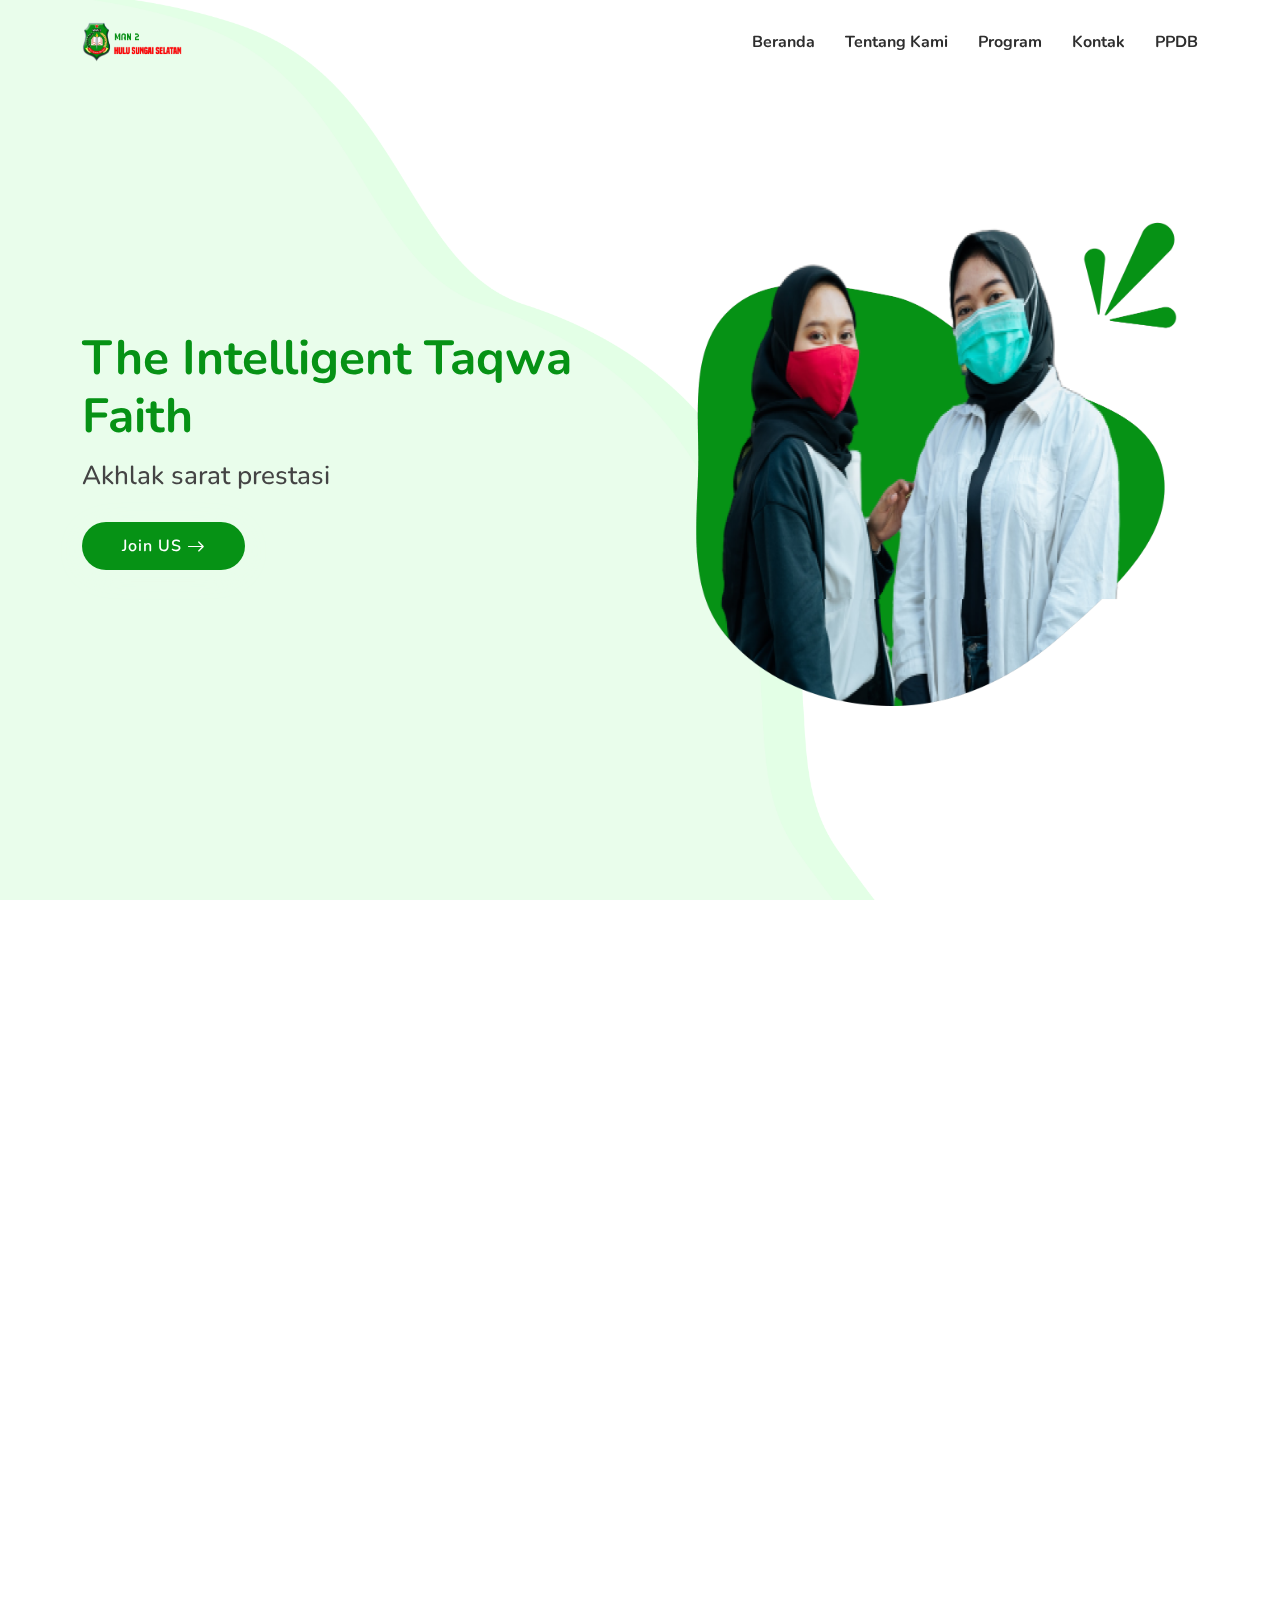
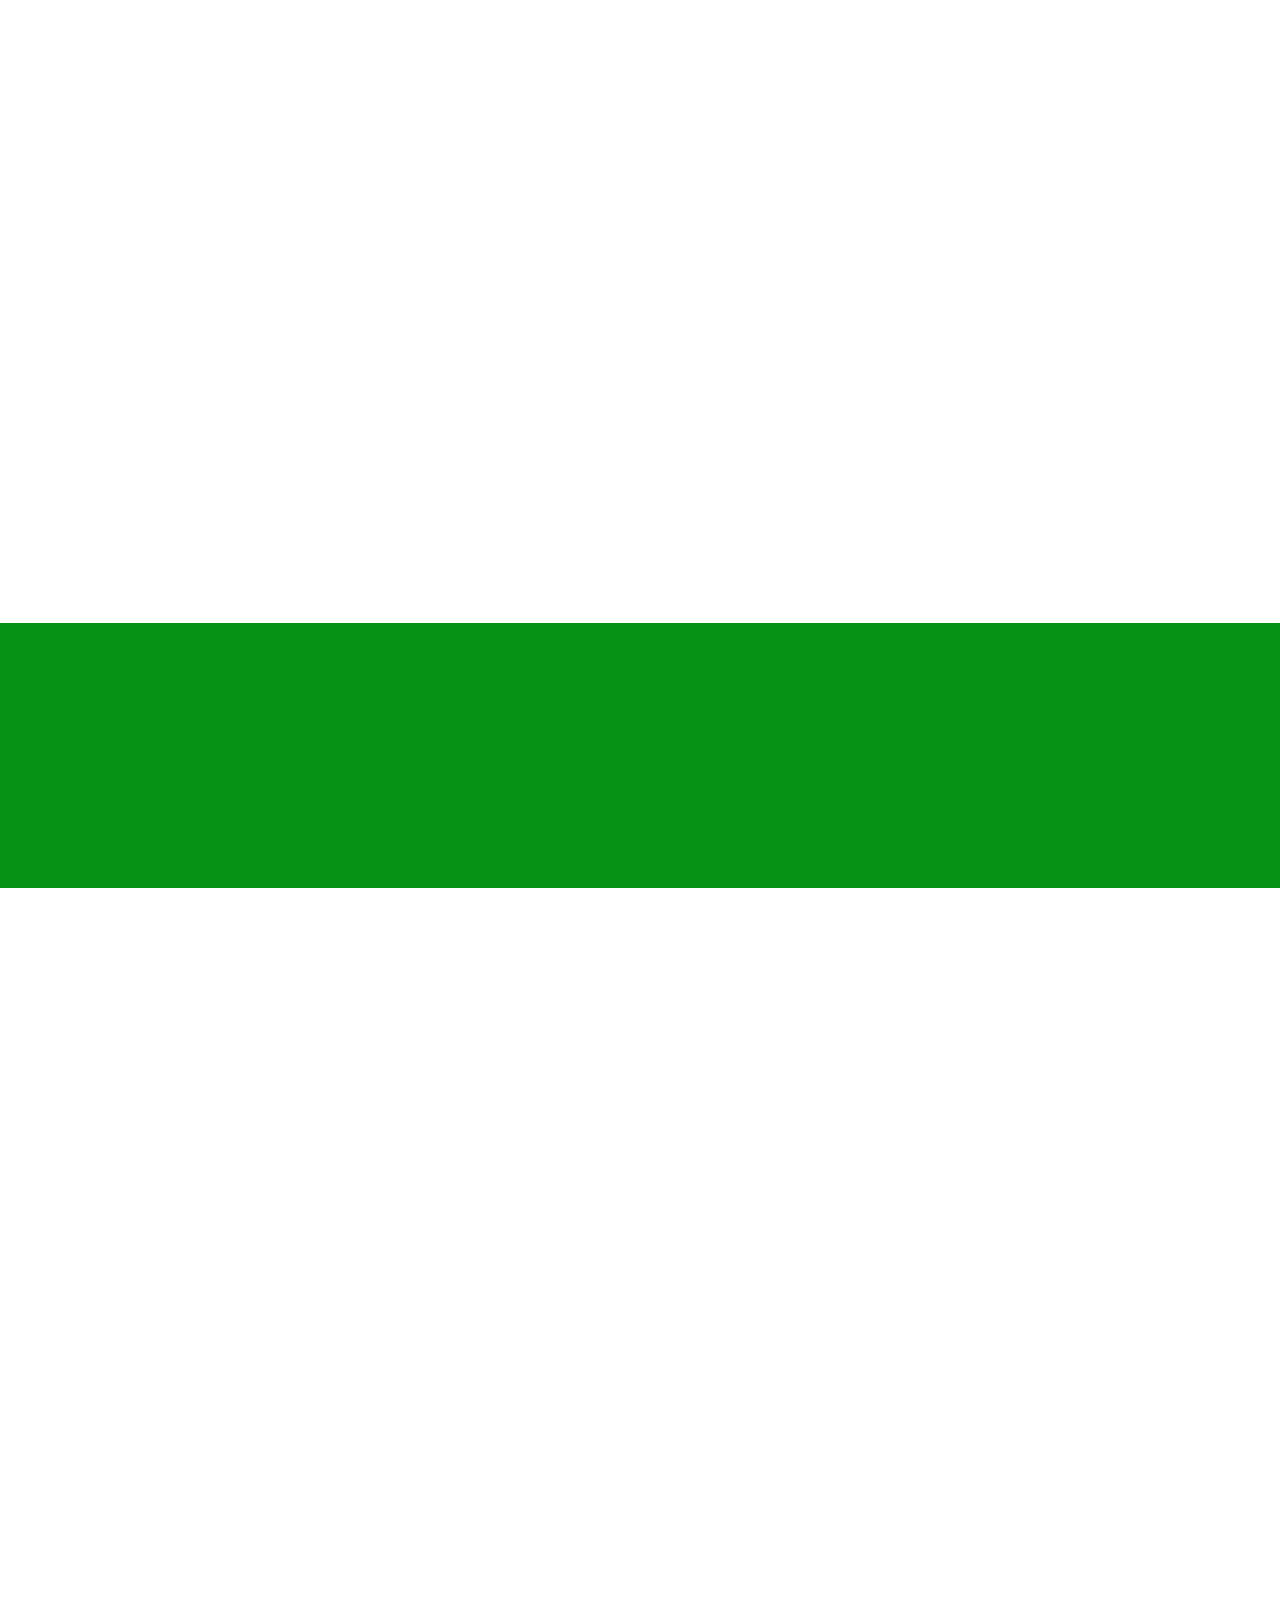
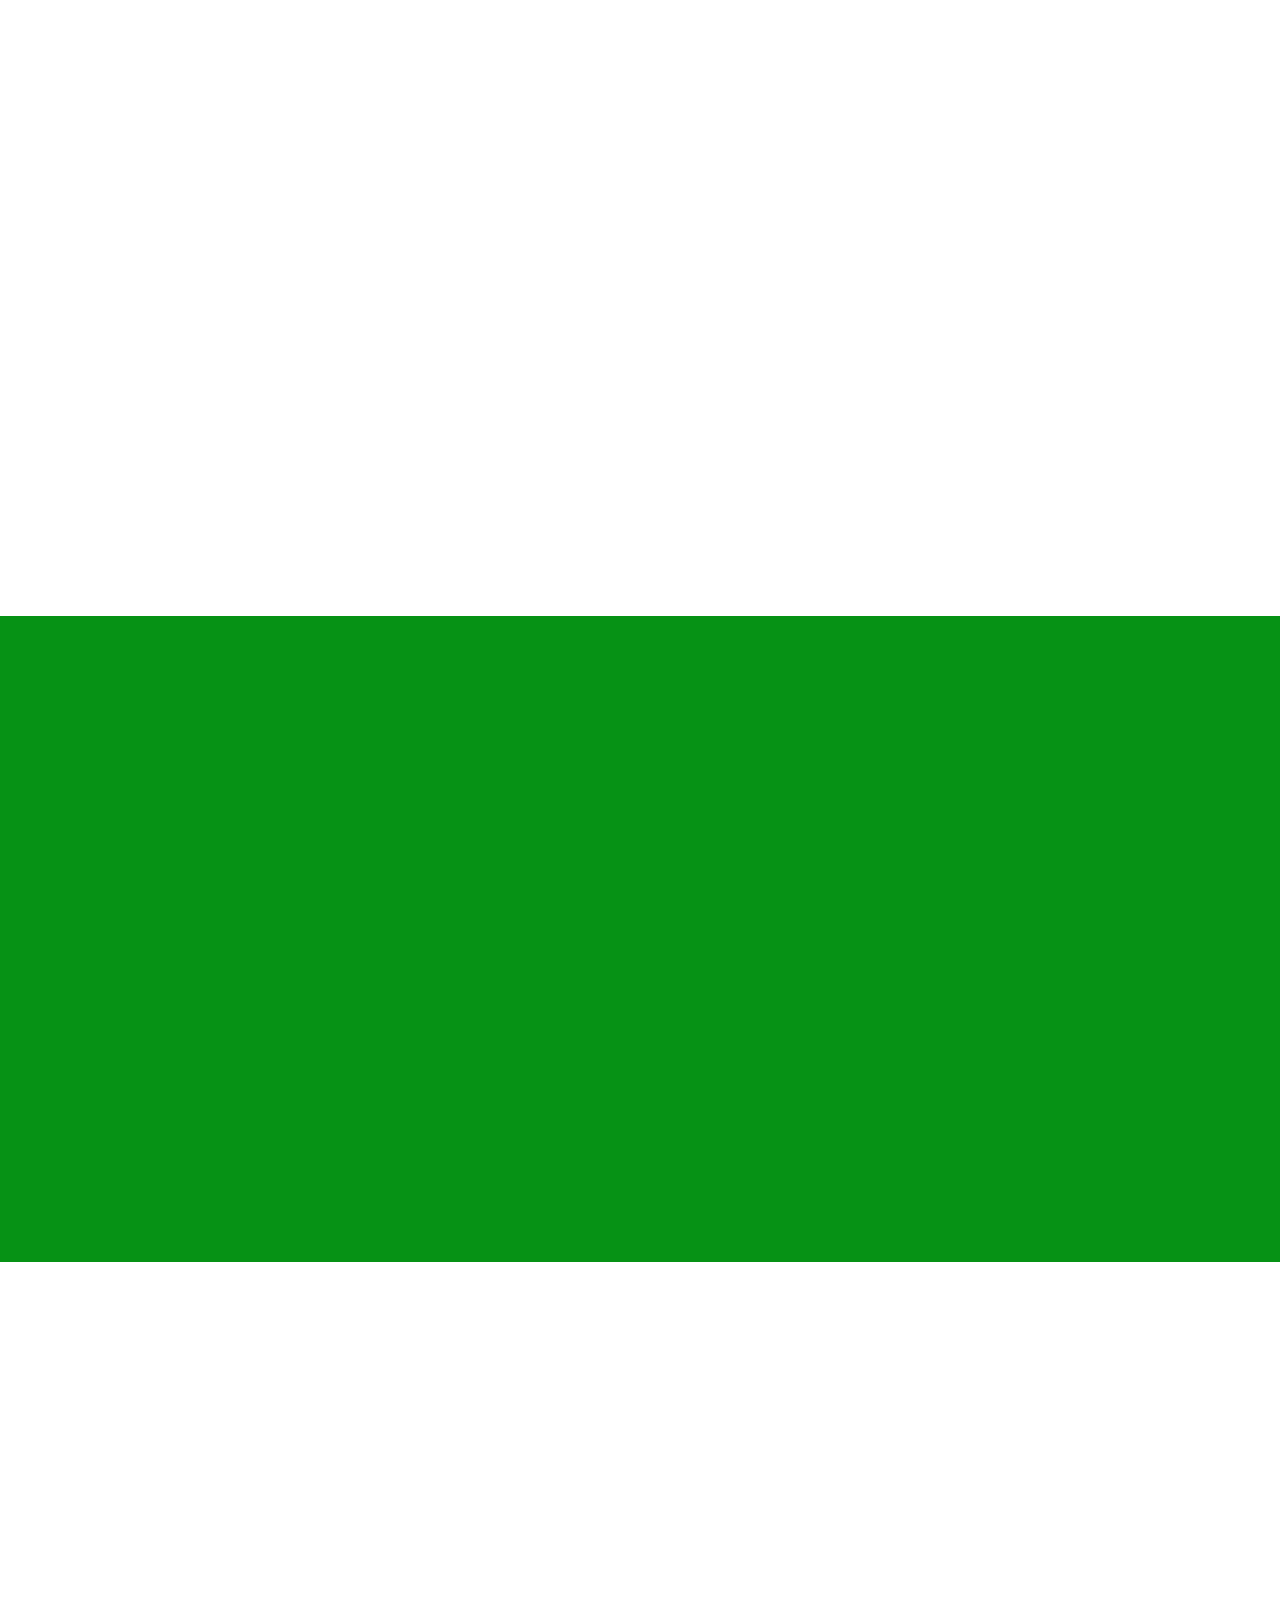
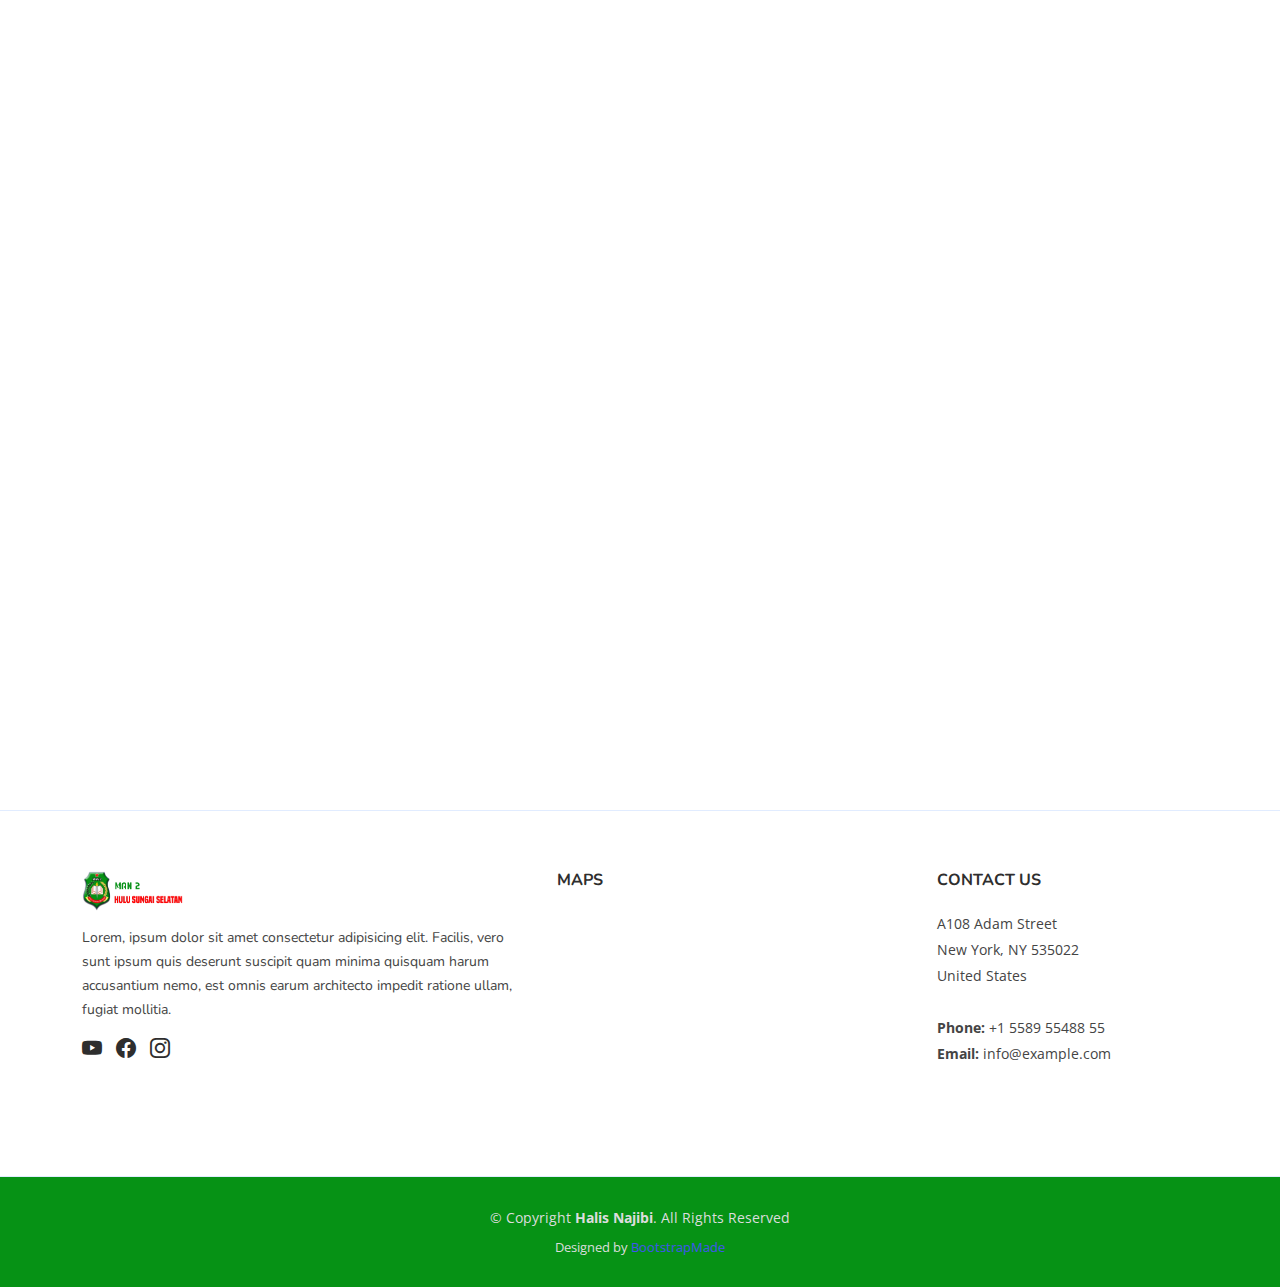
<file: index.html>
<!DOCTYPE html>
<html lang="en">

<head>
  <meta charset="utf-8" />
  <meta content="width=device-width, initial-scale=1.0" name="viewport" />

  <title>MAN 2 HSS</title>
  <meta content="" name="description" />

  <meta content="" name="keywords" />

  <!-- Favicons -->
  <link href="assets/img/logo man2 Hulu Sungai Selatan timbul.png" rel="icon" />
  <link href="assets/img/apple-touch-icon.png" rel="apple-touch-icon" />

  <!-- Google Fonts -->
  <link
    href="https://fonts.googleapis.com/css?family=Open+Sans:300,300i,400,400i,600,600i,700,700i|Nunito:300,300i,400,400i,600,600i,700,700i|Poppins:300,300i,400,400i,500,500i,600,600i,700,700i"
    rel="stylesheet" />

  <!-- Vendor CSS Files -->
  <link href="assets/vendor/aos/aos.css" rel="stylesheet" />
  <link href="assets/vendor/bootstrap/css/bootstrap.min.css" rel="stylesheet" />
  <link href="assets/vendor/bootstrap-icons/bootstrap-icons.css" rel="stylesheet" />
  <link href="assets/vendor/glightbox/css/glightbox.min.css" rel="stylesheet" />
  <link href="assets/vendor/remixicon/remixicon.css" rel="stylesheet" />
  <link href="assets/vendor/swiper/swiper-bundle.min.css" rel="stylesheet" />
  <link href="assets/vendor/fontawesome-free-6.1.1-web/css/all.min.css" />

  <!-- Template Main CSS File -->
  <link href="assets/css/style.css" rel="stylesheet" />

  <!-- =======================================================
  * Template Name: FlexStart - v1.9.0
  * Template URL: https://bootstrapmade.com/flexstart-bootstrap-startup-template/
  * Author: BootstrapMade.com
  * License: https://bootstrapmade.com/license/
  ======================================================== -->
</head>

<body>
  <!-- ======= Header ======= -->
  <header id="header" class="header fixed-top">
    <div class="container-fluid container-xl d-flex align-items-center justify-content-between">
      <a href="index.html" class="d-flex align-items-center">
        <img src="assets/img/Artboard 1.png" alt="logo man 2 hulu sungai
          selatan" />
      </a>

      <nav id="navbar" class="navbar">
        <div class="mx-auto">
          <ul class="">
            <li class="dropdown">
              <a href="#"><span>Beranda</span></a>
              <ul>
                <li><a href="#sambutan">Sambutan</a></li>
                <li><a href="#video-profiel">Video Profiel</a></li>
                <li><a href="#berita">Berita</a></li>
                <li><a href="#Galeri">Galeri</a></li>
              </ul>
            </li>
            <li class="dropdown">
              <a href="#"><span>Tentang Kami</span></a>
              <ul>
                <li><a href="profiel.html">Profiel Sekolah</a></li>
                <li><a href="visi&misi.html">Visi & Misi</a></li>
                <li><a href="struktur.html">Struktur Organisasi</a></li>
                <li><a href="akredetasi.html">Akredetasi</a></li>
                <li><a href="fasilitas.html">Fasilitas</a></li>
                <li><a href="prestasi.html">Prestasi</a></li>
              </ul>
            </li>
            <li class="dropdown">
              <a href="#"><span>Program</span></a>
              <ul>
                <li><a href="ekstra.html">Ekstrakulikuler</a></li>
                <li class="dropdown">
                  <a href="#"><span>Jurusan</span> </a>
                  <ul>
                    <li><a href="jurusan.html">IPA</a></li>
                    <li><a href="jurusan.html">IPS</a></li>
                    <li><a href="jurusan.html">AGAMA</a></li>
                  </ul>
                </li>
              </ul>
            </li>
            <li>
              <a class="nav-link scrollto" href="#footer">Kontak</a>
            </li>
            <li><a class="nav-link scrollto" href="">PPDB</a></li>
          </ul>
        </div>

        <i class="bi bi-list mobile-nav-toggle"></i>
      </nav>
      <!-- .navbar -->
  </header>
  <!-- End Header -->

  <!-- ======= Hero Section ======= -->
  <section id="hero" class="hero d-flex align-items-center">
    <div class="container">
      <div class="row">
        <div class="col-lg-6 d-flex flex-column justify-content-center">
          <h1 data-aos="fade-up">
            The Intelligent Taqwa Faith
          </h1>
          <h2 data-aos="fade-up" data-aos-delay="400">
            Akhlak sarat prestasi
          </h2>
          <div data-aos="fade-up" data-aos-delay="600">
            <div class="text-center text-lg-start">
              <a href="#about"
                class="btn-get-started scrollto d-inline-flex align-items-center justify-content-center align-self-center">
                <span>Join US</span>
                <i class="bi bi-arrow-right"></i>
              </a>
            </div>
          </div>
        </div>
        <div class="col-lg-6 hero-img" data-aos="zoom-out" data-aos-delay="200">
          <img src="assets/img/Group 2.png" class="img-fluid" alt="" />
        </div>
      </div>
    </div>
  </section>
  <!-- End Hero -->

  <main id="main">
    <!-- ======= About Section ======= -->
    <section id="sambutan" class="about">
      <div class="container" data-aos="fade-up">
        <div class="row gx-0">
          <div class="col-lg-6 d-flex align-items-center" data-aos="zoom-out" data-aos-delay="200">
            <img src="assets/img/Group 3.png" class="img-fluid" alt="" />
          </div>
          <div class="col-lg-6 d-flex flex-column justify-content-center" data-aos="fade-up" data-aos-delay="200">
            <div class="content">
              <h3>Sambutan</h3>
              <h2>
                Kepala Sekolah
              </h2>
              <p>
                Assalamu'alaikum Wr. Wb.
              </p>
              <p>Lorem ipsum dolor sit amet consectetur adipisicing elit. Maxime laborum nulla voluptates accusamus
                delectus veniam natus dolor debitis nam facilis praesentium veritatis quos cupiditate mollitia quae eos,
                dolorum illum vel?</p>
              <p>Lorem ipsum dolor sit amet consectetur adipisicing elit. Harum sequi quibusdam fugiat quos reiciendis
                molestiae fuga quis officia deleniti? Accusantium quo praesentium delectus aperiam saepe. Dolore
                praesentium nulla officia numquam.</p>
              <p>Lorem ipsum dolor sit amet, consectetur adipisicing elit. Deleniti nam tempore temporibus ullam?
                Sapiente asperiores consequatur soluta aspernatur fugiat illum commodi facere quia, nulla explicabo
                nobis, porro sunt. Rerum animi, asperiores architecto numquam nostrum, temporibus praesentium expedita
                minima a maxime aliquid, nihil nobis nemo unde suscipit. Dicta quas cum soluta!</p>

            </div>
          </div>
        </div>
      </div>
    </section>
    <section id="video-profiel" class="about">
      <div class="container" data-aos="fade-up">
        <div class="row gx-0">
          <div class="col-lg-6 d-flex flex-column justify-content-center" data-aos="fade-up" data-aos-delay="200">
            <div class="content">
              <h3>Video</h3>
              <h2>
                Video Profiel
              </h2>
              <p>
                Video profil sekolah memperkenalkan kepada kalian hal-hal berkaitan dengan lingkungan sekolah, fasilitas
                umum sekolah, fasilitas pembelajaran, ruang belajar, kegiatan siswa dan masih banyak lagi
              </p>
              <p>Biar kalian tidak penasaran apa saja yang ada di dalam MAN 2 HULU SUNGAI SELATAN, segera tonton video
                profilnya.</p>
              <a href="#about"
                class="btn-get-started scrollto d-inline-flex align-items-center justify-content-center align-self-center">
                <span>Video</span>
                <i class="bi bi-youtube"></i>
              </a>
            </div>
          </div>
          <div class="col-lg-6 d-flex align-items-center" data-aos="zoom-out" data-aos-delay="200">
            <iframe width="560" height="315" src="https://www.youtube.com/embed/bSMZgXzC9AA"
              title="YouTube video player" frameborder="0"
              allow="accelerometer; autoplay; clipboard-write; encrypted-media; gyroscope; picture-in-picture"
              allowfullscreen></iframe>
          </div>
        </div>
      </div>
    </section>
    <!-- End About Section -->


    <!-- ======= Counts Section ======= -->
    <section id="counts" class="counts">
      <div class="container" data-aos="fade-up">
        <div class="row gy-4">
          <div class="col-lg-3 col-md-6">
            <div class="count-box">
              <i class="bi bi-person-workspace" style="color: #2e2e2e"></i>
              <div>
                <span data-purecounter-start="0" data-purecounter-end="232" data-purecounter-duration="1"
                  class="purecounter"></span>
                <p>Siswa</p>
              </div>
            </div>
          </div>

          <div class="col-lg-3 col-md-6">
            <div class="count-box">
              <i class="bi bi-trophy" style="color: red"></i>
              <div>
                <span data-purecounter-start="0" data-purecounter-end="521" data-purecounter-duration="1"
                  class="purecounter"></span>
                <p>Prestasi</p>
              </div>
            </div>
          </div>

          <div class="col-lg-3 col-md-6">
            <div class="count-box">
              <i class="bi bi-headset" style="color: #069215"></i>
              <div>
                <span data-purecounter-start="0" data-purecounter-end="1463" data-purecounter-duration="1"
                  class="purecounter"></span>
                <p>Fasilitas</p>
              </div>
            </div>
          </div>

          <div class="col-lg-3 col-md-6">
            <div class="count-box">
              <i class="bi bi-people" style="color: #dcdddd"></i>
              <div>
                <span data-purecounter-start="0" data-purecounter-end="15" data-purecounter-duration="1"
                  class="purecounter"></span>
                <p>Pengajar</p>
              </div>
            </div>
          </div>
        </div>
      </div>
    </section>
    <!-- End Counts Section -->

    <!-- ======= Recent Blog Posts Section ======= -->
    <section id="berita" class="recent-blog-posts">
      <div class="container" data-aos="fade-up">
        <header class="section-header">
          <h2>Berita</h2>
          <p>Berita Harian</p>
        </header>

        <div class="row">
          <div class="col-lg-4">
            <div class="post-box">
              <div class="post-img">
                <img src="assets/img/blog/blog-1.jpg" class="img-fluid" alt="" />
              </div>
              <span class="post-date">Tue, September 15</span>
              <h3 class="post-title">
                Eum ad dolor et. Autem aut fugiat debitis voluptatem
                consequuntur sit
              </h3>
              <a href="blog-single.html" class="readmore stretched-link mt-auto"><span>Lanjut</span><i
                  class="bi bi-arrow-right"></i></a>
            </div>
          </div>

          <div class="col-lg-4">
            <div class="post-box">
              <div class="post-img">
                <img src="assets/img/blog/blog-2.jpg" class="img-fluid" alt="" />
              </div>
              <span class="post-date">Fri, August 28</span>
              <h3 class="post-title">
                Et repellendus molestiae qui est sed omnis voluptates magnam
              </h3>
              <a href="blog-single.html" class="readmore stretched-link mt-auto"><span>Lanjut</span><i
                  class="bi bi-arrow-right"></i></a>
            </div>
          </div>

          <div class="col-lg-4">
            <div class="post-box">
              <div class="post-img">
                <img src="assets/img/blog/blog-3.jpg" class="img-fluid" alt="" />
              </div>
              <span class="post-date">Mon, July 11</span>
              <h3 class="post-title">
                Quia assumenda est et veritatis aut quae
              </h3>
              <a href="blog-single.html" class="readmore stretched-link mt-auto"><span>Lanjut</span><i
                  class="bi bi-arrow-right"></i></a>
            </div>
          </div>
        </div>
      </div>
    </section>
    <!-- End Recent Blog Posts Section -->


    <!-- ====== section berita ========= -->
    <section id="berita" class="berita">
      <div class="container" data-aos="fade-up">
        <div class="row gx-0">
          <div class="col-lg-6 d-flex align-items-center" data-aos="zoom-out" data-aos-delay="200">
            <img src="assets/img/pricing-ultimate.png" class="img-fluid" alt="" />
          </div>
          <div class="col-lg-6 d-flex flex-column justify-content-center" data-aos="fade-up" data-aos-delay="200">
            <div class="content">
              <h3>Berita Utama</h3>
              <h2>
                Sosialisasi Kelas 12 Yang Sebentar Lagi Akan Meninggalkan Sekolahan Ini
              </h2>
              <p>
                07 Juli 2022
              </p>
              <p>Lorem ipsum dolor sit amet consectetur adipisicing elit. Maxime laborum nulla voluptates accusamus
                delectus veniam natus dolor debitis nam facilis praesentium veritatis quos cupiditate mollitia quae
                eos,
                dolorum illum vel?delectus veniam natus dolor debitis nam facilis praesentium veritatis quos cupiditate
                mollitia quae</p>
              <a href="#about"
                class="btn-get-started scrollto d-inline-flex align-items-center justify-content-center align-self-center">
                <span>Lanjut</span>
                <i class="bi bi-arrow-right"></i>
              </a>
            </div>
          </div>
        </div>
      </div>
    </section>
    <!-- end section berita -->



    <!-- ======= Testimonials Section ======= -->
    <section id="testimonials" class="testimonials">
      <div class="container" data-aos="fade-up">
        <div class="testimonials-slider swiper" data-aos="fade-up" data-aos-delay="200">
          <div class="swiper-wrapper">
            <div class="swiper-slide">
              <div class="testimonial-item">
                <div class="stars">
                  <i class="bi bi-star-fill"></i><i class="bi bi-star-fill"></i><i class="bi bi-star-fill"></i><i
                    class="bi bi-star-fill"></i><i class="bi bi-star-fill"></i>
                </div>
                <p>
                  Proin iaculis purus consequat sem cure digni ssim donec
                  porttitora entum suscipit rhoncus. Accusantium quam,
                  ultricies eget id, aliquam eget nibh et. Maecen aliquam,
                  risus at semper.
                </p>
                <div class="profile mt-auto">
                  <img src="assets/img/testimonials/testimonials-1.jpg" class="testimonial-img" alt="" />
                  <h3>Saul Goodman</h3>
                  <h4>Ceo &amp; Founder</h4>
                </div>
              </div>
            </div>
            <!-- End testimonial item -->

            <div class="swiper-slide">
              <div class="testimonial-item">
                <div class="stars">
                  <i class="bi bi-star-fill"></i><i class="bi bi-star-fill"></i><i class="bi bi-star-fill"></i><i
                    class="bi bi-star-fill"></i><i class="bi bi-star-fill"></i>
                </div>
                <p>
                  Export tempor illum tamen malis malis eram quae irure esse
                  labore quem cillum quid cillum eram malis quorum velit fore
                  eram velit sunt aliqua noster fugiat irure amet legam anim
                  culpa.
                </p>
                <div class="profile mt-auto">
                  <img src="assets/img/testimonials/testimonials-2.jpg" class="testimonial-img" alt="" />
                  <h3>Sara Wilsson</h3>
                  <h4>Designer</h4>
                </div>
              </div>
            </div>
            <!-- End testimonial item -->

            <div class="swiper-slide">
              <div class="testimonial-item">
                <div class="stars">
                  <i class="bi bi-star-fill"></i><i class="bi bi-star-fill"></i><i class="bi bi-star-fill"></i><i
                    class="bi bi-star-fill"></i><i class="bi bi-star-fill"></i>
                </div>
                <p>
                  Enim nisi quem export duis labore cillum quae magna enim
                  sint quorum nulla quem veniam duis minim tempor labore quem
                  eram duis noster aute amet eram fore quis sint minim.
                </p>
                <div class="profile mt-auto">
                  <img src="assets/img/testimonials/testimonials-3.jpg" class="testimonial-img" alt="" />
                  <h3>Jena Karlis</h3>
                  <h4>Store Owner</h4>
                </div>
              </div>
            </div>
            <!-- End testimonial item -->

            <div class="swiper-slide">
              <div class="testimonial-item">
                <div class="stars">
                  <i class="bi bi-star-fill"></i><i class="bi bi-star-fill"></i><i class="bi bi-star-fill"></i><i
                    class="bi bi-star-fill"></i><i class="bi bi-star-fill"></i>
                </div>
                <p>
                  Fugiat enim eram quae cillum dolore dolor amet nulla culpa
                  multos export minim fugiat minim velit minim dolor enim duis
                  veniam ipsum anim magna sunt elit fore quem dolore labore
                  illum veniam.
                </p>
                <div class="profile mt-auto">
                  <img src="assets/img/testimonials/testimonials-4.jpg" class="testimonial-img" alt="" />
                  <h3>Matt Brandon</h3>
                  <h4>Freelancer</h4>
                </div>
              </div>
            </div>
            <!-- End testimonial item -->

            <div class="swiper-slide">
              <div class="testimonial-item">
                <div class="stars">
                  <i class="bi bi-star-fill"></i><i class="bi bi-star-fill"></i><i class="bi bi-star-fill"></i><i
                    class="bi bi-star-fill"></i><i class="bi bi-star-fill"></i>
                </div>
                <p>
                  Quis quorum aliqua sint quem legam fore sunt eram irure
                  aliqua veniam tempor noster veniam enim culpa labore duis
                  sunt culpa nulla illum cillum fugiat legam esse veniam culpa
                  fore nisi cillum quid.
                </p>
                <div class="profile mt-auto">
                  <img src="assets/img/testimonials/testimonials-5.jpg" class="testimonial-img" alt="" />
                  <h3>John Larson</h3>
                  <h4>Entrepreneur</h4>
                </div>
              </div>
            </div>
            <!-- End testimonial item -->
          </div>
          <div class="swiper-pagination"></div>
        </div>
      </div>
    </section>
    <!-- End Testimonials Section -->


    <!-- =======  Section ======= -->
    <section id="Galeri" class="portfolio">
      <div class="container" data-aos="fade-up">
        <header class="section-header">
          <h2>Galleri</h2>
          <p>MAN 2 Hulu Sungai Selatan</p>
        </header>

        <div class="row" data-aos="fade-up" data-aos-delay="100">
          <div class="col-lg-12 d-flex justify-content-center">
            <ul id="portfolio-flters">
              <li data-filter="*" class="filter-active">Semua</li>
              <li data-filter=".filter-akademik">Akademik</li>
              <li data-filter=".filter-olahraga">Olahraga</li>
              <li data-filter=".filter-agama">Agama</li>
            </ul>
          </div>
        </div>

        <div class="row gy-4 portfolio-container" data-aos="fade-up" data-aos-delay="200">
          <div class="col-lg-4 col-md-6 portfolio-item filter-akademik">
            <div class="portfolio-wrap">
              <img src="assets/img/portfolio/portfolio-1.jpg" class="img-fluid" alt="" />
              <div class="portfolio-info">
                <h4>App 1</h4>
                <div class="portfolio-links">
                  <a href="assets/img/portfolio/portfolio-1.jpg" data-gallery="portfolioGallery"
                    class="portfokio-lightbox" title="App 1"><i class="bi bi-plus"></i></a>

                </div>
              </div>
            </div>
          </div>

          <div class="col-lg-4 col-md-6 portfolio-item filter-olahraga">
            <div class="portfolio-wrap">
              <img src="assets/img/portfolio/portfolio-2.jpg" class="img-fluid" alt="" />
              <div class="portfolio-info">
                <h4>Web 3</h4>

                <div class="portfolio-links">
                  <a href="assets/img/portfolio/portfolio-2.jpg" data-gallery="portfolioGallery"
                    class="portfokio-lightbox" title="Web 3"><i class="bi bi-plus"></i></a>

                </div>
              </div>
            </div>
          </div>

          <div class="col-lg-4 col-md-6 portfolio-item filter-agama">
            <div class="portfolio-wrap">
              <img src="assets/img/portfolio/portfolio-3.jpg" class="img-fluid" alt="" />
              <div class="portfolio-info">
                <h4>App 2</h4>

                <div class="portfolio-links">
                  <a href="assets/img/portfolio/portfolio-3.jpg" data-gallery="portfolioGallery"
                    class="portfokio-lightbox" title="App 2"><i class="bi bi-plus"></i></a>

                </div>
              </div>
            </div>
          </div>

          <div class="col-lg-4 col-md-6 portfolio-item filter-card">
            <div class="portfolio-wrap">
              <img src="assets/img/portfolio/portfolio-4.jpg" class="img-fluid" alt="" />
              <div class="portfolio-info">
                <h4>Card 2</h4>

                <div class="portfolio-links">
                  <a href="assets/img/portfolio/portfolio-4.jpg" data-gallery="portfolioGallery"
                    class="portfokio-lightbox" title="Card 2"><i class="bi bi-plus"></i></a>

                </div>
              </div>
            </div>
          </div>

          <div class="col-lg-4 col-md-6 portfolio-item filter-web">
            <div class="portfolio-wrap">
              <img src="assets/img/portfolio/portfolio-5.jpg" class="img-fluid" alt="" />
              <div class="portfolio-info">
                <h4>Web 2</h4>

                <div class="portfolio-links">
                  <a href="assets/img/portfolio/portfolio-5.jpg" data-gallery="portfolioGallery"
                    class="portfokio-lightbox" title="Web 2"><i class="bi bi-plus"></i></a>

                </div>
              </div>
            </div>
          </div>

          <div class="col-lg-4 col-md-6 portfolio-item filter-app">
            <div class="portfolio-wrap">
              <img src="assets/img/portfolio/portfolio-6.jpg" class="img-fluid" alt="" />
              <div class="portfolio-info">
                <h4>App 3</h4>

                <div class="portfolio-links">
                  <a href="assets/img/portfolio/portfolio-6.jpg" data-gallery="portfolioGallery"
                    class="portfokio-lightbox" title="App 3"><i class="bi bi-plus"></i></a>

                </div>
              </div>
            </div>
          </div>

          <div class="col-lg-4 col-md-6 portfolio-item filter-card">
            <div class="portfolio-wrap">
              <img src="assets/img/portfolio/portfolio-7.jpg" class="img-fluid" alt="" />
              <div class="portfolio-info">
                <h4>Card 1</h4>

                <div class="portfolio-links">
                  <a href="assets/img/portfolio/portfolio-7.jpg" data-gallery="portfolioGallery"
                    class="portfokio-lightbox" title="Card 1"><i class="bi bi-plus"></i></a>

                </div>
              </div>
            </div>
          </div>

          <div class="col-lg-4 col-md-6 portfolio-item filter-card">
            <div class="portfolio-wrap">
              <img src="assets/img/portfolio/portfolio-8.jpg" class="img-fluid" alt="" />
              <div class="portfolio-info">
                <h4>Card 3</h4>

                <div class="portfolio-links">
                  <a href="assets/img/portfolio/portfolio-8.jpg" data-gallery="portfolioGallery"
                    class="portfokio-lightbox" title="Card 3"><i class="bi bi-plus"></i></a>

                </div>
              </div>
            </div>
          </div>

          <div class="col-lg-4 col-md-6 portfolio-item filter-web">
            <div class="portfolio-wrap">
              <img src="assets/img/portfolio/portfolio-9.jpg" class="img-fluid" alt="" />
              <div class="portfolio-info">
                <h4>Web 3</h4>

                <div class="portfolio-links">
                  <a href="assets/img/portfolio/portfolio-9.jpg" data-gallery="portfolioGallery"
                    class="portfokio-lightbox" title="Web 3"><i class="bi bi-plus"></i></a>

                </div>
              </div>
            </div>
          </div>
        </div>
      </div>
    </section>
    <!-- End Portfolio Section -->
  </main>
  <!-- End #main -->

  <!-- ======= Footer ======= -->
  <footer id="footer" class="footer">
    <div class="footer-top">
      <div class="container">
        <div class="row gy-4">
          <div class="col-lg-5 col-md-12 footer-info">
            <a href="index.html" class="logo d-flex align-items-center">
              <img src="assets/img/Artboard 1.png" alt="logo man 2 hulu sungai selatan" />
            </a>
            <p>
              Lorem, ipsum dolor sit amet consectetur adipisicing elit. Facilis, vero sunt ipsum quis deserunt suscipit
              quam minima quisquam harum accusantium nemo, est omnis earum architecto impedit ratione ullam, fugiat
              mollitia.
            </p>
            <div class="social-links mt-3">
              <a href="#" class="twitter"><i class="bi bi-youtube"></i></a>
              <a href="#" class="facebook"><i class="bi bi-facebook"></i></a>
              <a href="#" class="instagram"><i class="bi bi-instagram"></i></a>
            </div>
          </div>

          <div class="col-lg-2 col-6 footer-links">
            <h4>Maps</h4>
            <iframe
              src="https://www.google.com/maps/embed?pb=!1m18!1m12!1m3!1d3985.0996918024744!2d115.25632201406326!3d-2.78683833988791!2m3!1f0!2f0!3f0!3m2!1i1024!2i768!4f13.1!3m3!1m2!1s0x2de50a95be6b226d%3A0xb87131d61e09bdb1!2sMAN%202%20Hulu%20Sungai%20Selatan%20(MAN%202%20Kandangan)!5e0!3m2!1sid!2sid!4v1657280118510!5m2!1sid!2sid"
              width="350" height="200" style="border:0;" allowfullscreen="" loading="lazy"
              referrerpolicy="no-referrer-when-downgrade"></iframe>
          </div>

          <div class="col-lg-2 col-6 footer-links">


          </div>

          <div class="col-lg-3 col-md-12 footer-contact text-center text-md-start">
            <h4>Contact Us</h4>
            <p>
              A108 Adam Street <br />
              New York, NY 535022<br />
              United States <br /><br />
              <strong>Phone:</strong> +1 5589 55488 55<br />
              <strong>Email:</strong> info@example.com<br />
            </p>
          </div>
        </div>
      </div>
    </div>

    <div class="container">
      <div class="copyright">
        &copy; Copyright <strong><span>Halis Najibi</span></strong>. All Rights Reserved
      </div>
      <div class="credits">
        <!-- All the links in the footer should remain intact. -->
        <!-- You can delete the links only if you purchased the pro version. -->
        <!-- Licensing information: https://bootstrapmade.com/license/ -->
        <!-- Purchase the pro version with working PHP/AJAX contact form: https://bootstrapmade.com/flexstart-bootstrap-startup-template/ -->
        Designed by <a href="https://bootstrapmade.com/">BootstrapMade</a>
      </div>
    </div>
  </footer>
  <!-- End Footer -->

  <a href="#" class="back-to-top d-flex align-items-center justify-content-center"><i
      class="bi bi-arrow-up-short"></i></a>

  <!-- Vendor JS Files -->
  <script src="assets/vendor/purecounter/purecounter.js"></script>
  <script src="assets/vendor/aos/aos.js"></script>
  <script src="assets/vendor/bootstrap/js/bootstrap.bundle.min.js"></script>
  <script src="assets/vendor/glightbox/js/glightbox.min.js"></script>
  <script src="assets/vendor/isotope-layout/isotope.pkgd.min.js"></script>
  <script src="assets/vendor/swiper/swiper-bundle.min.js"></script>
  <script src="assets/vendor/php-email-form/validate.js"></script>

  <!-- Template Main JS File -->
  <script src="assets/js/main.js"></script>
</body>

</html>
</file>
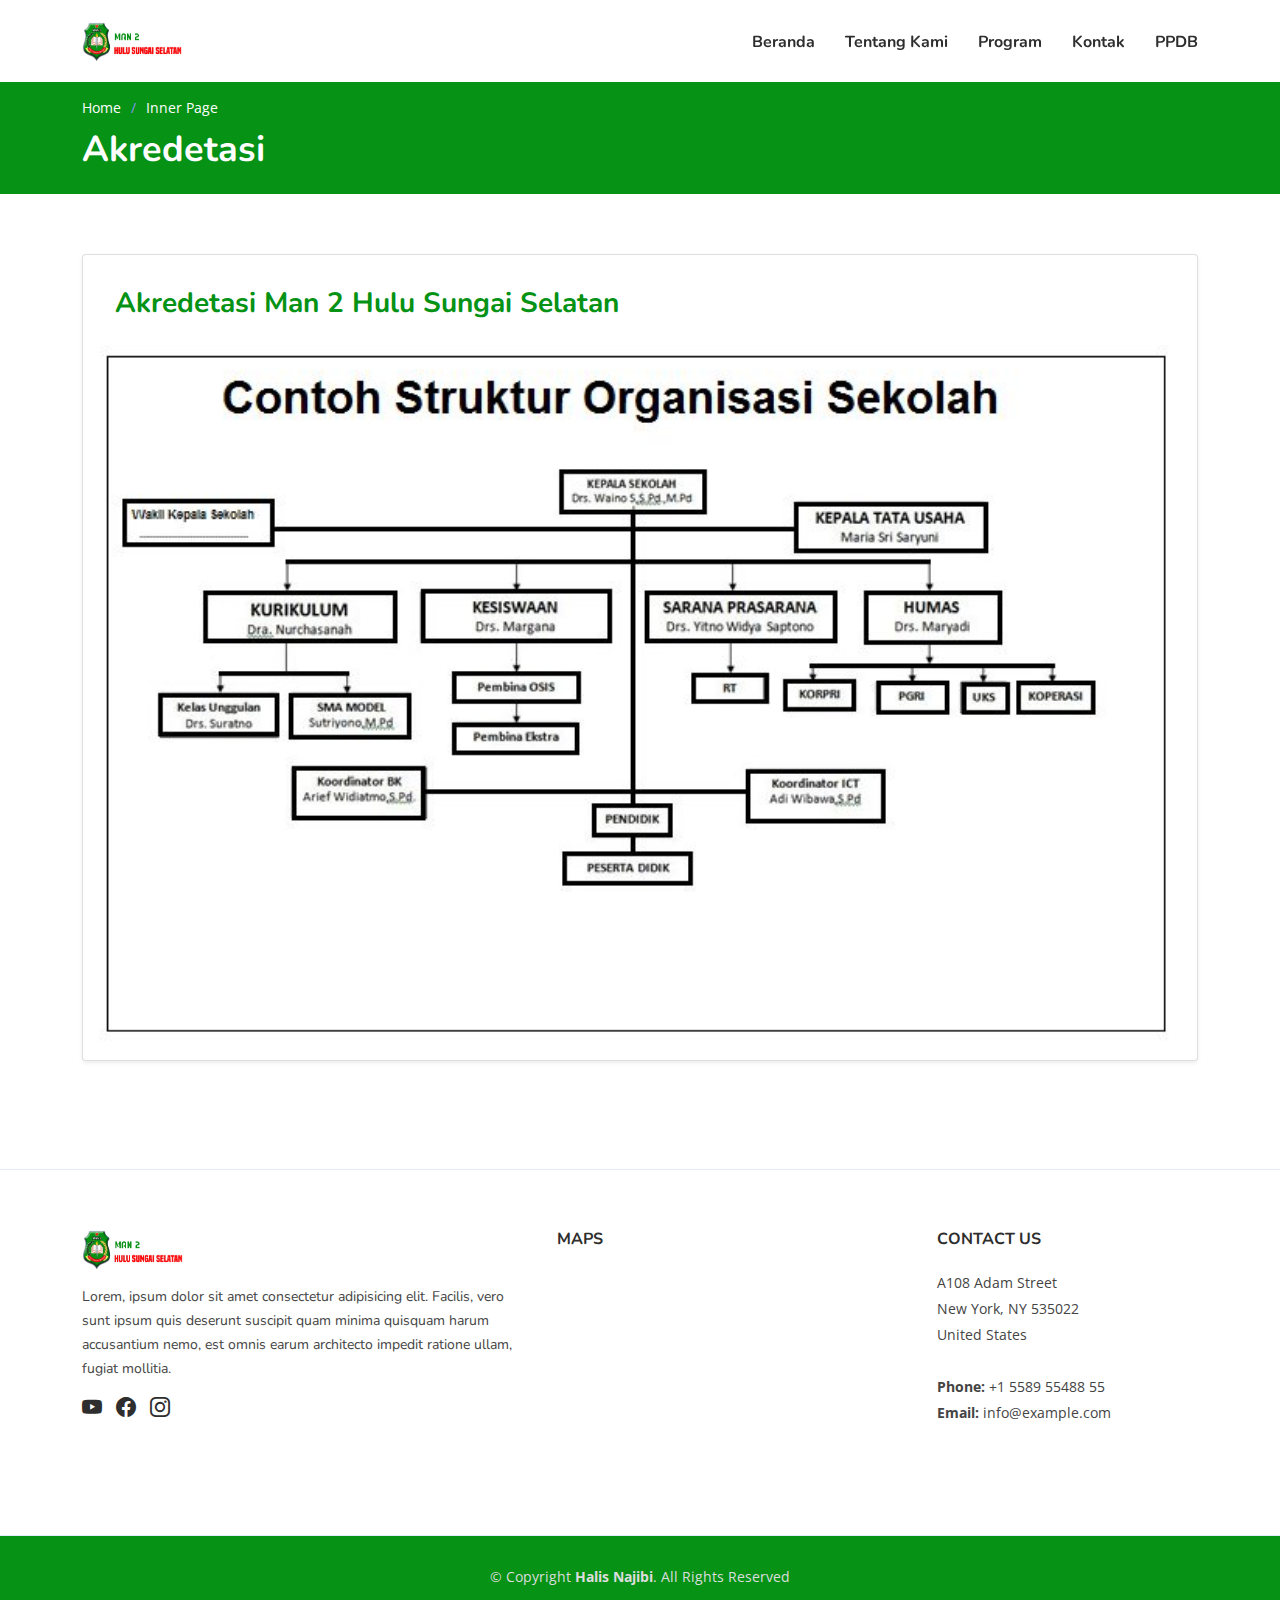
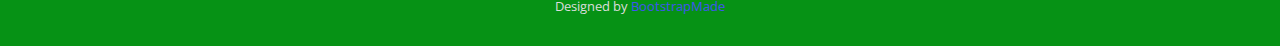
<file: akredetasi.html>
<!DOCTYPE html>
<html lang="en">

<head>
  <meta charset="utf-8" />
  <meta content="width=device-width, initial-scale=1.0" name="viewport" />

  <title>MAN 2 HSS</title>
  <meta content="" name="description" />

  <meta content="" name="keywords" />

  <!-- Favicons -->
  <link href="assets/img/logo man2 Hulu Sungai Selatan timbul.png" rel="icon" />
  <link href="assets/img/apple-touch-icon.png" rel="apple-touch-icon" />

  <!-- Google Fonts -->
  <link
    href="https://fonts.googleapis.com/css?family=Open+Sans:300,300i,400,400i,600,600i,700,700i|Nunito:300,300i,400,400i,600,600i,700,700i|Poppins:300,300i,400,400i,500,500i,600,600i,700,700i"
    rel="stylesheet" />

  <!-- Vendor CSS Files -->
  <link href="assets/vendor/aos/aos.css" rel="stylesheet" />
  <link href="assets/vendor/bootstrap/css/bootstrap.min.css" rel="stylesheet" />
  <link href="assets/vendor/bootstrap-icons/bootstrap-icons.css" rel="stylesheet" />
  <link href="assets/vendor/glightbox/css/glightbox.min.css" rel="stylesheet" />
  <link href="assets/vendor/remixicon/remixicon.css" rel="stylesheet" />
  <link href="assets/vendor/swiper/swiper-bundle.min.css" rel="stylesheet" />
  <link href="assets/vendor/fontawesome-free-6.1.1-web/css/all.min.css" />

  <!-- Template Main CSS File -->
  <link href="assets/css/style.css" rel="stylesheet" />
  <link rel="stylesheet" href="assets/css/me.css">

  <!-- =======================================================
  * Template Name: FlexStart - v1.9.0
  * Template URL: https://bootstrapmade.com/flexstart-bootstrap-startup-template/
  * Author: BootstrapMade.com
  * License: https://bootstrapmade.com/license/
  ======================================================== -->
</head>

<body>
  <!-- ======= Header ======= -->
  <header id="header" class="header fixed-top">
    <div class="container-fluid container-xl d-flex align-items-center justify-content-between">
      <a href="index.html" class="d-flex align-items-center">
        <img src="assets/img/Artboard 1.png" alt="logo man 2 hulu sungai
          selatan" />
      </a>

      <nav id="navbar" class="navbar">
        <div class="mx-auto">
          <ul class="">
            <li class="dropdown">
              <a href="#"><span>Beranda</span></a>
              <ul>
                <li><a href="index.html#sambutan">Sambutan</a></li>
                <li><a href="index.html#video-profiel">Video Profiel</a></li>
                <li><a href="index.html#berita">Berita</a></li>
                <li><a href="index.html#Galeri">Galeri</a></li>
              </ul>
            </li>
            <li class="dropdown">
              <a href="#"><span>Tentang Kami</span></a>
              <ul>
                <li><a href="profiel.html">Profiel Sekolah</a></li>
                <li><a href="visi&misi.html">Visi & Misi</a></li>
                <li><a href="struktur.html">Struktur Organisasi</a></li>
                <li><a href="akredetasi.html">Akredetasi</a></li>
                <li><a href="fasilitas.html">Fasilitas</a></li>
                <li><a href="prestasi.html">Prestasi</a></li>
              </ul>
            </li>
            <li class="dropdown">
              <a href="#"><span>Program</span></a>
              <ul>
                <li><a href="ekstra.html">Ekstrakulikuler</a></li>
                <li class="dropdown">
                  <a href="#"><span>Jurusan</span> </a>
                  <ul>
                    <li><a href="jurusan.html">IPA</a></li>
                    <li><a href="jurusan.html">IPS</a></li>
                    <li><a href="jurusan.html">AGAMA</a></li>
                  </ul>
                </li>
              </ul>
            </li>
            <li>
              <a class="nav-link scrollto" href="#footer">Kontak</a>
            </li>
            <li><a class="nav-link scrollto" href="">PPDB</a></li>
          </ul>
        </div>

        <i class="bi bi-list mobile-nav-toggle"></i>
      </nav>
      <!-- .navbar -->
  </header>
  <!-- End Header -->

  <main id="main">

    <!-- ======= Breadcrumbs ======= -->
    <section class="breadcrumbs">
      <div class="container">

        <ol>
          <li><a href="index.html">Home</a></li>
          <li>Inner Page</li>
        </ol>
        <h2 class="judul">Akredetasi</h2>

      </div>
    </section><!-- End Breadcrumbs -->

    <section class="inner-page">
      <div class="container">
        <div class="card shadow-sm p-3 mb-5 bg-body rounded">
          <div class="card-body">
            <h3 class="judul">Akredetasi Man 2 Hulu Sungai Selatan</h3>
          </div>
          <img src="assets/img/struktur-organisasi.jpg" class="card-img-top" alt="Akredetasi Man 2 Hulu Sungai Selatan">

        </div>
      </div>
    </section>

  </main><!-- End #main -->


  <!-- ======= Footer ======= -->
  <footer id="footer" class="footer">
    <div class="footer-top">
      <div class="container">
        <div class="row gy-4">
          <div class="col-lg-5 col-md-12 footer-info">
            <a href="index.html" class="logo d-flex align-items-center">
              <img src="assets/img/Artboard 1.png" alt="logo man 2 hulu sungai selatan" />
            </a>
            <p>
              Lorem, ipsum dolor sit amet consectetur adipisicing elit. Facilis, vero sunt ipsum quis deserunt suscipit
              quam minima quisquam harum accusantium nemo, est omnis earum architecto impedit ratione ullam, fugiat
              mollitia.
            </p>
            <div class="social-links mt-3">
              <a href="#" class="twitter"><i class="bi bi-youtube"></i></a>
              <a href="#" class="facebook"><i class="bi bi-facebook"></i></a>
              <a href="#" class="instagram"><i class="bi bi-instagram"></i></a>
            </div>
          </div>

          <div class="col-lg-2 col-6 footer-links">
            <h4>Maps</h4>
            <iframe
              src="https://www.google.com/maps/embed?pb=!1m18!1m12!1m3!1d3985.0996918024744!2d115.25632201406326!3d-2.78683833988791!2m3!1f0!2f0!3f0!3m2!1i1024!2i768!4f13.1!3m3!1m2!1s0x2de50a95be6b226d%3A0xb87131d61e09bdb1!2sMAN%202%20Hulu%20Sungai%20Selatan%20(MAN%202%20Kandangan)!5e0!3m2!1sid!2sid!4v1657280118510!5m2!1sid!2sid"
              width="350" height="200" style="border:0;" allowfullscreen="" loading="lazy"
              referrerpolicy="no-referrer-when-downgrade"></iframe>
          </div>

          <div class="col-lg-2 col-6 footer-links">


          </div>

          <div class="col-lg-3 col-md-12 footer-contact text-center text-md-start">
            <h4>Contact Us</h4>
            <p>
              A108 Adam Street <br />
              New York, NY 535022<br />
              United States <br /><br />
              <strong>Phone:</strong> +1 5589 55488 55<br />
              <strong>Email:</strong> info@example.com<br />
            </p>
          </div>
        </div>
      </div>
    </div>

    <div class="container">
      <div class="copyright">
        &copy; Copyright <strong><span>Halis Najibi</span></strong>. All Rights Reserved
      </div>
      <div class="credits">
        <!-- All the links in the footer should remain intact. -->
        <!-- You can delete the links only if you purchased the pro version. -->
        <!-- Licensing information: https://bootstrapmade.com/license/ -->
        <!-- Purchase the pro version with working PHP/AJAX contact form: https://bootstrapmade.com/flexstart-bootstrap-startup-template/ -->
        Designed by <a href="https://bootstrapmade.com/">BootstrapMade</a>
      </div>
    </div>
  </footer>
  <!-- End Footer -->

  <a href="#" class="back-to-top d-flex align-items-center justify-content-center"><i
      class="bi bi-arrow-up-short"></i></a>

  <!-- Vendor JS Files -->
  <script src="assets/vendor/purecounter/purecounter.js"></script>
  <script src="assets/vendor/aos/aos.js"></script>
  <script src="assets/vendor/bootstrap/js/bootstrap.bundle.min.js"></script>
  <script src="assets/vendor/glightbox/js/glightbox.min.js"></script>
  <script src="assets/vendor/isotope-layout/isotope.pkgd.min.js"></script>
  <script src="assets/vendor/swiper/swiper-bundle.min.js"></script>
  <script src="assets/vendor/php-email-form/validate.js"></script>

  <!-- Template Main JS File -->
  <script src="assets/js/main.js"></script>
</body>

</html>
</file>
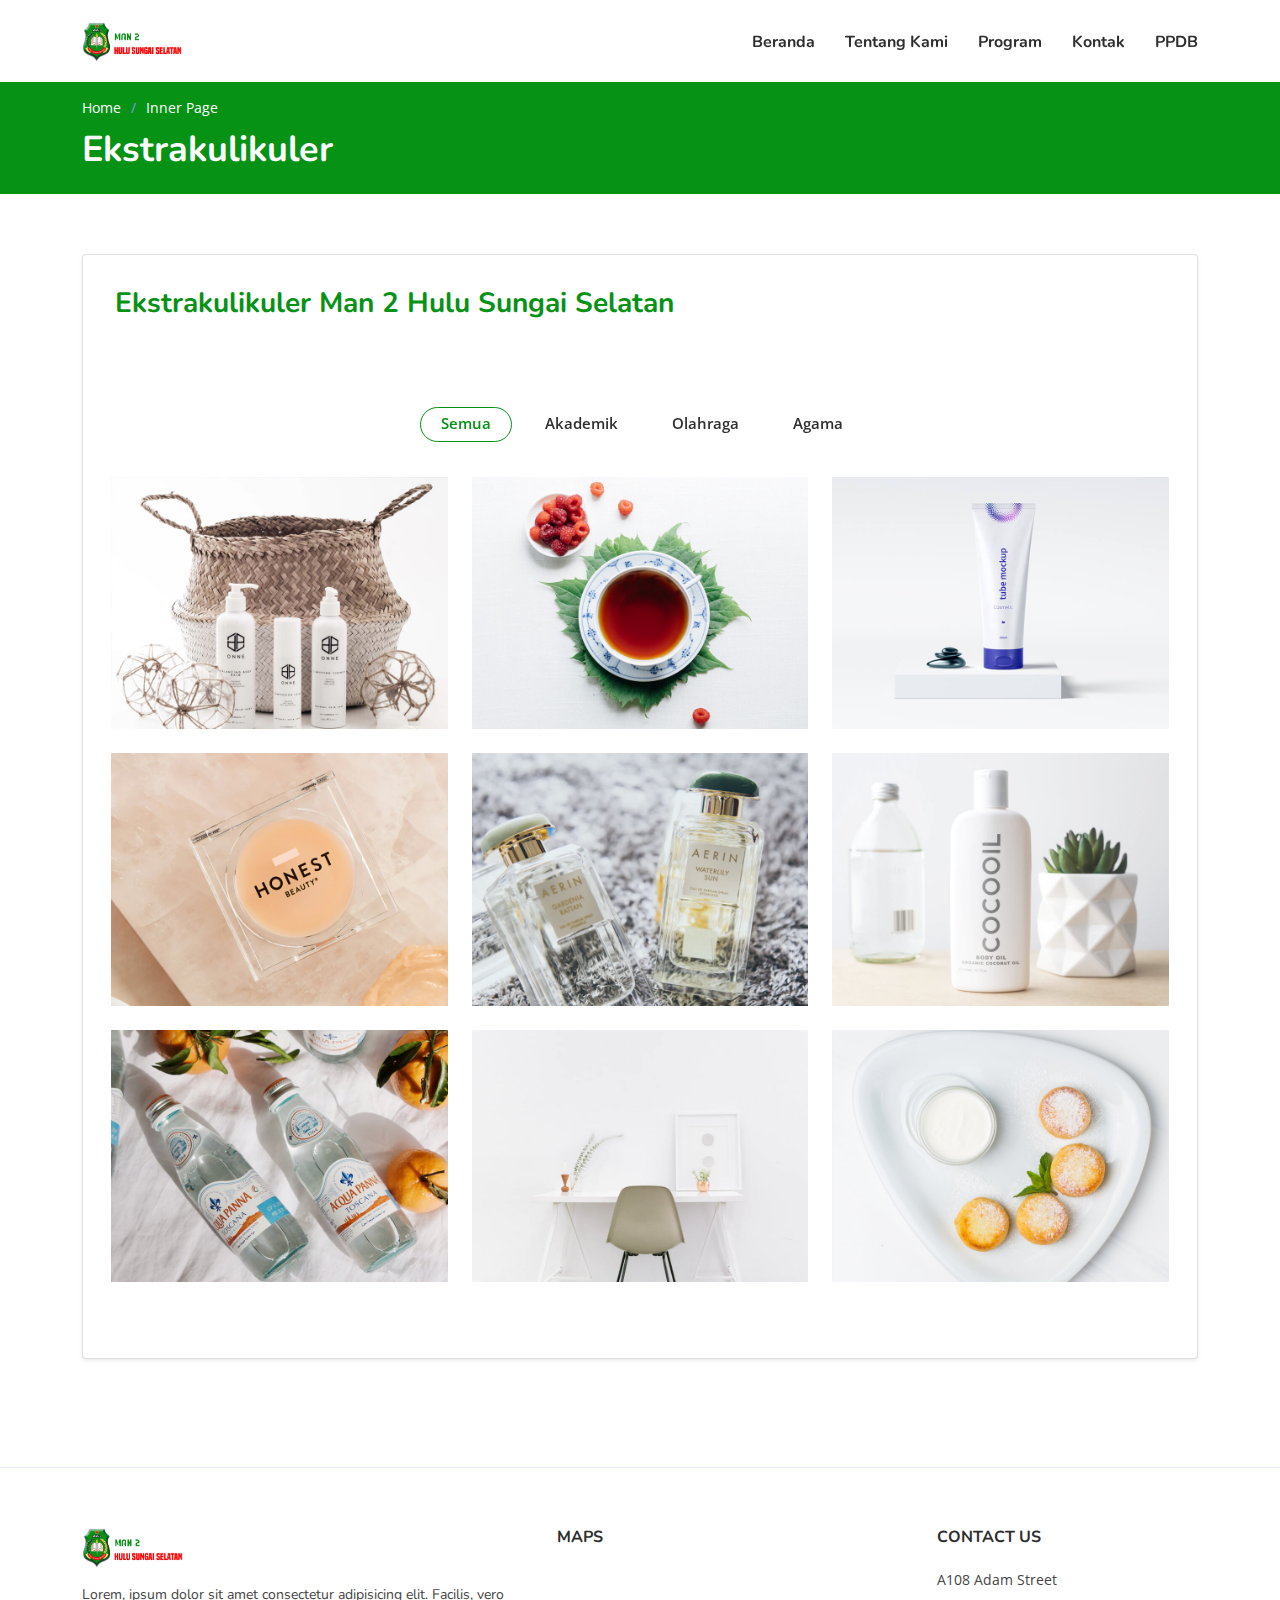
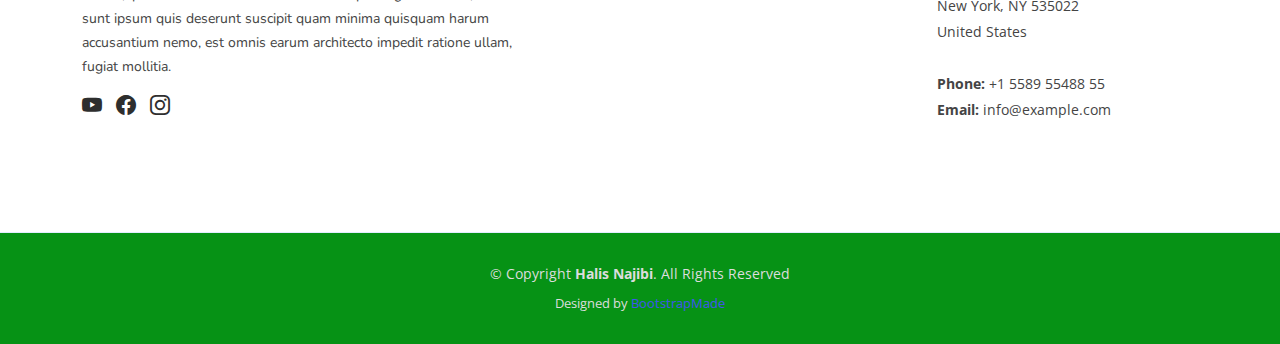
<file: ekstra.html>
<!DOCTYPE html>
<html lang="en">

<head>
 <meta charset="utf-8" />
 <meta content="width=device-width, initial-scale=1.0" name="viewport" />

 <title>MAN 2 HSS</title>
 <meta content="" name="description" />

 <meta content="" name="keywords" />

 <!-- Favicons -->
 <link href="assets/img/logo man2 Hulu Sungai Selatan timbul.png" rel="icon" />
 <link href="assets/img/apple-touch-icon.png" rel="apple-touch-icon" />

 <!-- Google Fonts -->
 <link
  href="https://fonts.googleapis.com/css?family=Open+Sans:300,300i,400,400i,600,600i,700,700i|Nunito:300,300i,400,400i,600,600i,700,700i|Poppins:300,300i,400,400i,500,500i,600,600i,700,700i"
  rel="stylesheet" />

 <!-- Vendor CSS Files -->
 <link href="assets/vendor/aos/aos.css" rel="stylesheet" />
 <link href="assets/vendor/bootstrap/css/bootstrap.min.css" rel="stylesheet" />
 <link href="assets/vendor/bootstrap-icons/bootstrap-icons.css" rel="stylesheet" />
 <link href="assets/vendor/glightbox/css/glightbox.min.css" rel="stylesheet" />
 <link href="assets/vendor/remixicon/remixicon.css" rel="stylesheet" />
 <link href="assets/vendor/swiper/swiper-bundle.min.css" rel="stylesheet" />
 <link href="assets/vendor/fontawesome-free-6.1.1-web/css/all.min.css" />

 <!-- Template Main CSS File -->
 <link href="assets/css/style.css" rel="stylesheet" />
   <link rel="stylesheet" href="assets/css/me.css">

 <!-- =======================================================
  * Template Name: FlexStart - v1.9.0
  * Template URL: https://bootstrapmade.com/flexstart-bootstrap-startup-template/
  * Author: BootstrapMade.com
  * License: https://bootstrapmade.com/license/
  ======================================================== -->
</head>

<body>
 <!-- ======= Header ======= -->
 <header id="header" class="header fixed-top">
  <div class="container-fluid container-xl d-flex align-items-center justify-content-between">
   <a href="index.html" class="d-flex align-items-center">
    <img src="assets/img/Artboard 1.png" alt="logo man 2 hulu sungai
          selatan" />
   </a>

     <nav id="navbar" class="navbar">
       <div class="mx-auto">
         <ul class="">
           <li class="dropdown">
             <a href="#"><span>Beranda</span></a>
            <ul>
              <li><a href="index.html#sambutan">Sambutan</a></li>
              <li><a href="index.html#video-profiel">Video Profiel</a></li>
              <li><a href="index.html#berita">Berita</a></li>
              <li><a href="index.html#Galeri">Galeri</a></li>
            </ul>
           </li>
           <li class="dropdown">
             <a href="#"><span>Tentang Kami</span></a>
             <ul>
               <li><a href="profiel.html">Profiel Sekolah</a></li>
               <li><a href="visi&misi.html">Visi & Misi</a></li>
               <li><a href="struktur.html">Struktur Organisasi</a></li>
               <li><a href="akredetasi.html">Akredetasi</a></li>
               <li><a href="fasilitas.html">Fasilitas</a></li>
               <li><a href="prestasi.html">Prestasi</a></li>
             </ul>
           </li>
           <li class="dropdown">
             <a href="#"><span>Program</span></a>
             <ul>
               <li><a href="ekstra.html">Ekstrakulikuler</a></li>
               <li class="dropdown">
                 <a href="#"><span>Jurusan</span> </a>
                 <ul>
                   <li><a href="jurusan.html">IPA</a></li>
                   <li><a href="jurusan.html">IPS</a></li>
                   <li><a href="jurusan.html">AGAMA</a></li>
                 </ul>
               </li>
             </ul>
           </li>
           <li>
             <a class="nav-link scrollto" href="#footer">Kontak</a>
           </li>
           <li><a class="nav-link scrollto" href="">PPDB</a></li>
         </ul>
       </div>

       <i class="bi bi-list mobile-nav-toggle"></i>
     </nav>
   <!-- .navbar -->
 </header>
 <!-- End Header -->

 <main id="main">

  <!-- ======= Breadcrumbs ======= -->
  <section class="breadcrumbs">
   <div class="container">

    <ol>
     <li><a href="index.html">Home</a></li>
     <li>Inner Page</li>
    </ol>
    <h2 class="judul">Ekstrakulikuler</h2>

   </div>
  </section><!-- End Breadcrumbs -->

  <section class="inner-page">
   <div class="container">
    <div class="card shadow-sm p-3 mb-5 bg-body rounded">
     <div class="card-body">
      <h3 class="judul">Ekstrakulikuler Man 2 Hulu Sungai Selatan</h3>
     </div>
     <section id="Galeri" class="portfolio">
      <div class="container" data-aos="fade-up">
       <div class="row" data-aos="fade-up" data-aos-delay="100">
        <div class="col-lg-12 d-flex justify-content-center">
         <ul id="portfolio-flters">
          <li data-filter="*" class="filter-active">Semua</li>
          <li data-filter=".filter-akademik">Akademik</li>
          <li data-filter=".filter-olahraga">Olahraga</li>
          <li data-filter=".filter-agama">Agama</li>
         </ul>
        </div>
       </div>

       <div class="row gy-4 portfolio-container" data-aos="fade-up" data-aos-delay="200">
        <div class="col-lg-4 col-md-6 portfolio-item filter-akademik">
         <div class="portfolio-wrap">
          <img src="assets/img/portfolio/portfolio-1.jpg" class="img-fluid" alt="" />
          <div class="portfolio-info">
           <h4>App 1</h4>
           <div class="portfolio-links">
            <a href="assets/img/portfolio/portfolio-1.jpg" data-gallery="portfolioGallery" class="portfokio-lightbox"
             title="App 1"><i class="bi bi-plus"></i></a>

           </div>
          </div>
         </div>
        </div>

        <div class="col-lg-4 col-md-6 portfolio-item filter-olahraga">
         <div class="portfolio-wrap">
          <img src="assets/img/portfolio/portfolio-2.jpg" class="img-fluid" alt="" />
          <div class="portfolio-info">
           <h4>Web 3</h4>

           <div class="portfolio-links">
            <a href="assets/img/portfolio/portfolio-2.jpg" data-gallery="portfolioGallery" class="portfokio-lightbox"
             title="Web 3"><i class="bi bi-plus"></i></a>

           </div>
          </div>
         </div>
        </div>

        <div class="col-lg-4 col-md-6 portfolio-item filter-agama">
         <div class="portfolio-wrap">
          <img src="assets/img/portfolio/portfolio-3.jpg" class="img-fluid" alt="" />
          <div class="portfolio-info">
           <h4>App 2</h4>

           <div class="portfolio-links">
            <a href="assets/img/portfolio/portfolio-3.jpg" data-gallery="portfolioGallery" class="portfokio-lightbox"
             title="App 2"><i class="bi bi-plus"></i></a>

           </div>
          </div>
         </div>
        </div>

        <div class="col-lg-4 col-md-6 portfolio-item filter-card">
         <div class="portfolio-wrap">
          <img src="assets/img/portfolio/portfolio-4.jpg" class="img-fluid" alt="" />
          <div class="portfolio-info">
           <h4>Card 2</h4>

           <div class="portfolio-links">
            <a href="assets/img/portfolio/portfolio-4.jpg" data-gallery="portfolioGallery" class="portfokio-lightbox"
             title="Card 2"><i class="bi bi-plus"></i></a>

           </div>
          </div>
         </div>
        </div>

        <div class="col-lg-4 col-md-6 portfolio-item filter-web">
         <div class="portfolio-wrap">
          <img src="assets/img/portfolio/portfolio-5.jpg" class="img-fluid" alt="" />
          <div class="portfolio-info">
           <h4>Web 2</h4>

           <div class="portfolio-links">
            <a href="assets/img/portfolio/portfolio-5.jpg" data-gallery="portfolioGallery" class="portfokio-lightbox"
             title="Web 2"><i class="bi bi-plus"></i></a>

           </div>
          </div>
         </div>
        </div>

        <div class="col-lg-4 col-md-6 portfolio-item filter-app">
         <div class="portfolio-wrap">
          <img src="assets/img/portfolio/portfolio-6.jpg" class="img-fluid" alt="" />
          <div class="portfolio-info">
           <h4>App 3</h4>

           <div class="portfolio-links">
            <a href="assets/img/portfolio/portfolio-6.jpg" data-gallery="portfolioGallery" class="portfokio-lightbox"
             title="App 3"><i class="bi bi-plus"></i></a>

           </div>
          </div>
         </div>
        </div>

        <div class="col-lg-4 col-md-6 portfolio-item filter-card">
         <div class="portfolio-wrap">
          <img src="assets/img/portfolio/portfolio-7.jpg" class="img-fluid" alt="" />
          <div class="portfolio-info">
           <h4>Card 1</h4>

           <div class="portfolio-links">
            <a href="assets/img/portfolio/portfolio-7.jpg" data-gallery="portfolioGallery" class="portfokio-lightbox"
             title="Card 1"><i class="bi bi-plus"></i></a>

           </div>
          </div>
         </div>
        </div>

        <div class="col-lg-4 col-md-6 portfolio-item filter-card">
         <div class="portfolio-wrap">
          <img src="assets/img/portfolio/portfolio-8.jpg" class="img-fluid" alt="" />
          <div class="portfolio-info">
           <h4>Card 3</h4>

           <div class="portfolio-links">
            <a href="assets/img/portfolio/portfolio-8.jpg" data-gallery="portfolioGallery" class="portfokio-lightbox"
             title="Card 3"><i class="bi bi-plus"></i></a>

           </div>
          </div>
         </div>
        </div>

        <div class="col-lg-4 col-md-6 portfolio-item filter-web">
         <div class="portfolio-wrap">
          <img src="assets/img/portfolio/portfolio-9.jpg" class="img-fluid" alt="" />
          <div class="portfolio-info">
           <h4>Web 3</h4>

           <div class="portfolio-links">
            <a href="assets/img/portfolio/portfolio-9.jpg" data-gallery="portfolioGallery" class="portfokio-lightbox"
             title="Web 3"><i class="bi bi-plus"></i></a>

           </div>
          </div>
         </div>
        </div>
       </div>
      </div>
     </section>

    </div>
   </div>
  </section>

 </main><!-- End #main -->


 <!-- ======= Footer ======= -->
 <footer id="footer" class="footer">
  <div class="footer-top">
   <div class="container">
    <div class="row gy-4">
     <div class="col-lg-5 col-md-12 footer-info">
      <a href="index.html" class="logo d-flex align-items-center">
       <img src="assets/img/Artboard 1.png" alt="logo man 2 hulu sungai selatan" />
      </a>
      <p>
       Lorem, ipsum dolor sit amet consectetur adipisicing elit. Facilis, vero sunt ipsum quis deserunt suscipit
       quam minima quisquam harum accusantium nemo, est omnis earum architecto impedit ratione ullam, fugiat
       mollitia.
      </p>
      <div class="social-links mt-3">
       <a href="#" class="twitter"><i class="bi bi-youtube"></i></a>
       <a href="#" class="facebook"><i class="bi bi-facebook"></i></a>
       <a href="#" class="instagram"><i class="bi bi-instagram"></i></a>
      </div>
     </div>

     <div class="col-lg-2 col-6 footer-links">
      <h4>Maps</h4>
      <iframe
       src="https://www.google.com/maps/embed?pb=!1m18!1m12!1m3!1d3985.0996918024744!2d115.25632201406326!3d-2.78683833988791!2m3!1f0!2f0!3f0!3m2!1i1024!2i768!4f13.1!3m3!1m2!1s0x2de50a95be6b226d%3A0xb87131d61e09bdb1!2sMAN%202%20Hulu%20Sungai%20Selatan%20(MAN%202%20Kandangan)!5e0!3m2!1sid!2sid!4v1657280118510!5m2!1sid!2sid"
       width="350" height="200" style="border:0;" allowfullscreen="" loading="lazy"
       referrerpolicy="no-referrer-when-downgrade"></iframe>
     </div>

     <div class="col-lg-2 col-6 footer-links">


     </div>

     <div class="col-lg-3 col-md-12 footer-contact text-center text-md-start">
      <h4>Contact Us</h4>
      <p>
       A108 Adam Street <br />
       New York, NY 535022<br />
       United States <br /><br />
       <strong>Phone:</strong> +1 5589 55488 55<br />
       <strong>Email:</strong> info@example.com<br />
      </p>
     </div>
    </div>
   </div>
  </div>

  <div class="container">
   <div class="copyright">
    &copy; Copyright <strong><span>Halis Najibi</span></strong>. All Rights Reserved
   </div>
   <div class="credits">
    <!-- All the links in the footer should remain intact. -->
    <!-- You can delete the links only if you purchased the pro version. -->
    <!-- Licensing information: https://bootstrapmade.com/license/ -->
    <!-- Purchase the pro version with working PHP/AJAX contact form: https://bootstrapmade.com/flexstart-bootstrap-startup-template/ -->
    Designed by <a href="https://bootstrapmade.com/">BootstrapMade</a>
   </div>
  </div>
 </footer>
 <!-- End Footer -->

 <a href="#" class="back-to-top d-flex align-items-center justify-content-center"><i
   class="bi bi-arrow-up-short"></i></a>

 <!-- Vendor JS Files -->
 <script src="assets/vendor/purecounter/purecounter.js"></script>
 <script src="assets/vendor/aos/aos.js"></script>
 <script src="assets/vendor/bootstrap/js/bootstrap.bundle.min.js"></script>
 <script src="assets/vendor/glightbox/js/glightbox.min.js"></script>
 <script src="assets/vendor/isotope-layout/isotope.pkgd.min.js"></script>
 <script src="assets/vendor/swiper/swiper-bundle.min.js"></script>
 <script src="assets/vendor/php-email-form/validate.js"></script>

 <!-- Template Main JS File -->
 <script src="assets/js/main.js"></script>
</body>

</html>
</file>
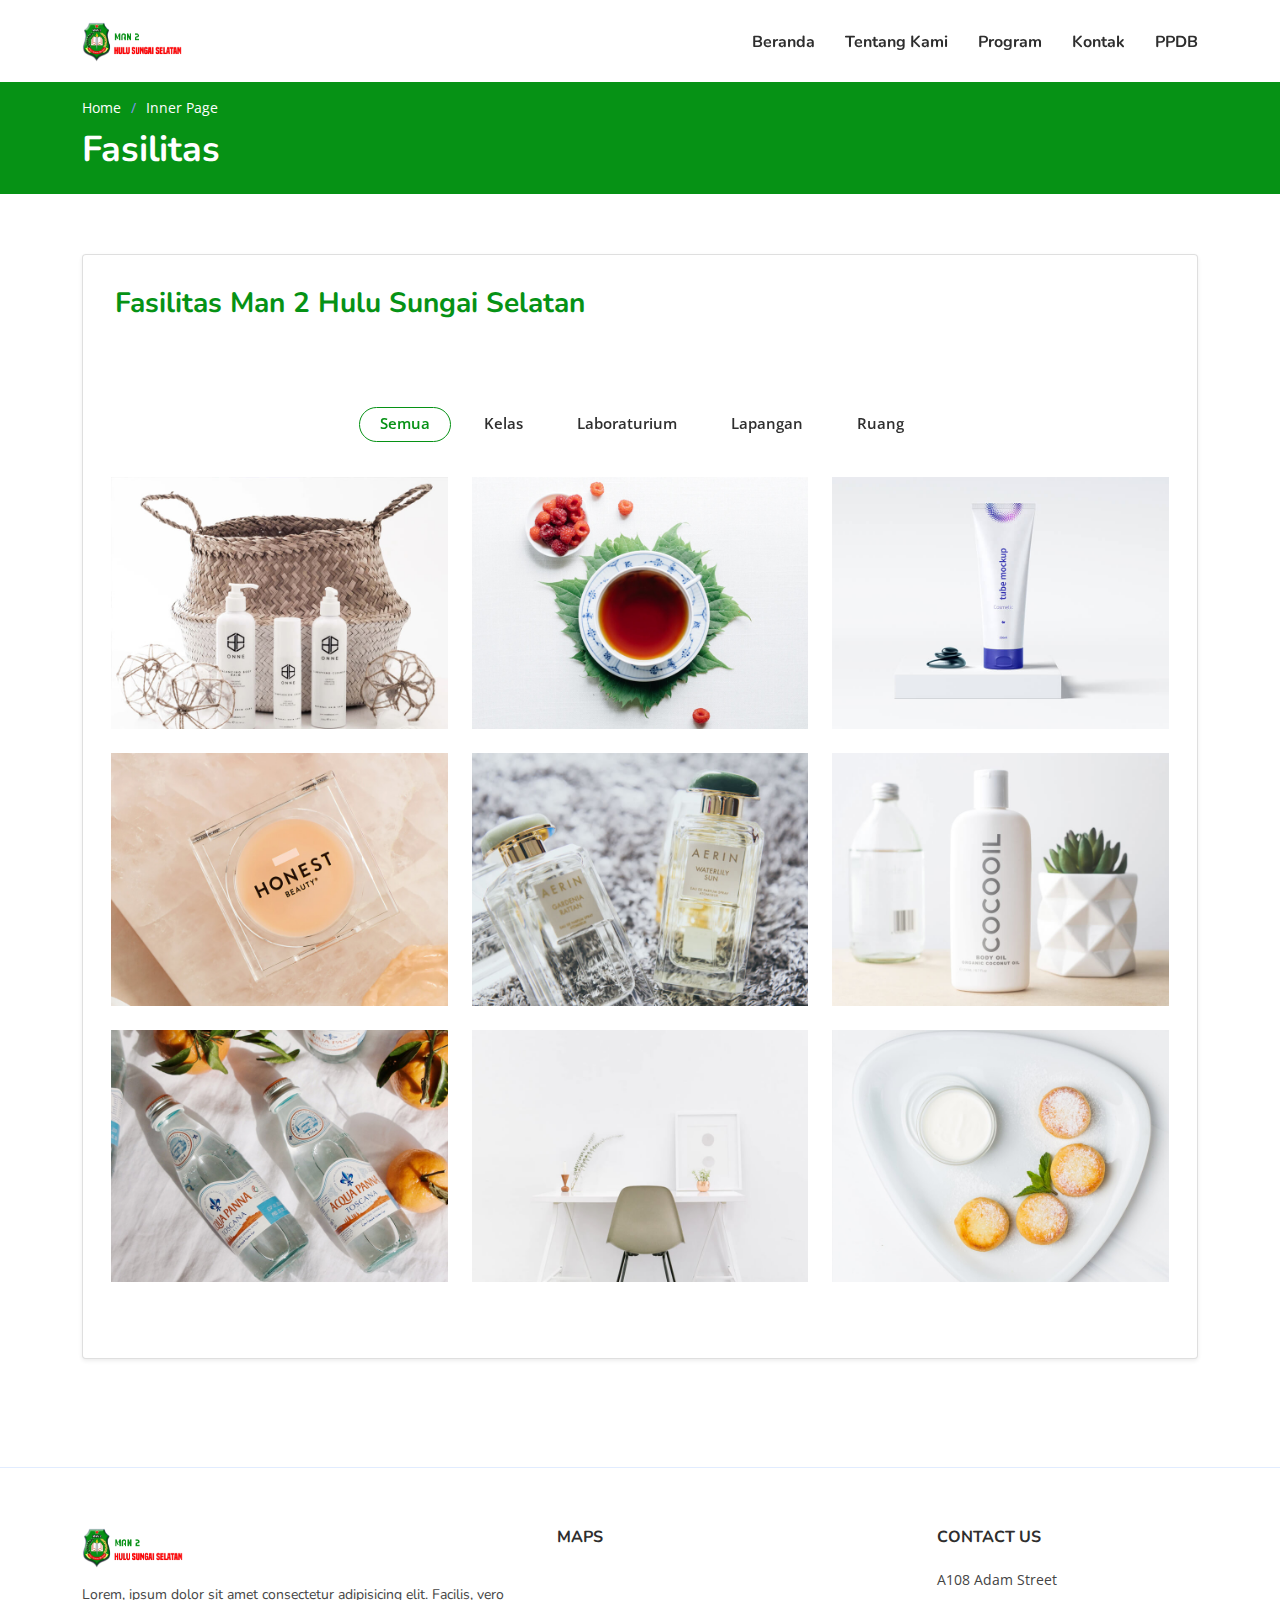
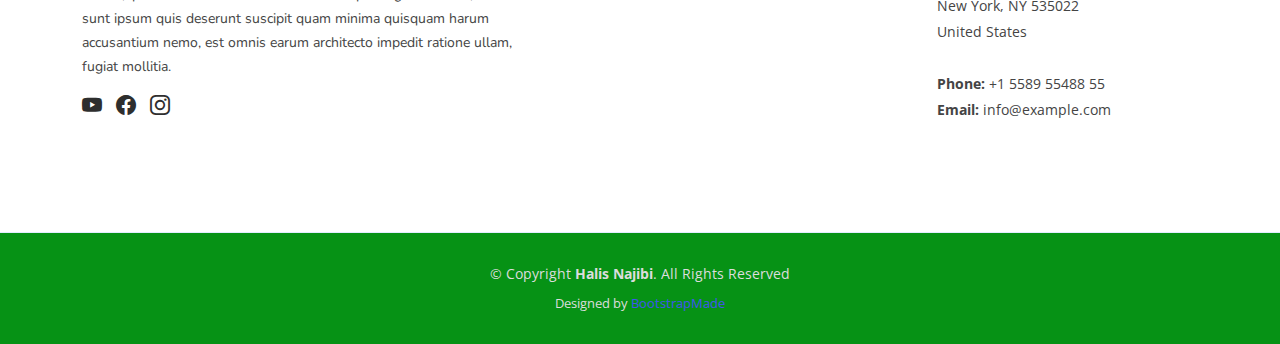
<file: fasilitas.html>
<!DOCTYPE html>
<html lang="en">

<head>
 <meta charset="utf-8" />
 <meta content="width=device-width, initial-scale=1.0" name="viewport" />

 <title>MAN 2 HSS</title>
 <meta content="" name="description" />

 <meta content="" name="keywords" />

 <!-- Favicons -->
 <link href="assets/img/logo man2 Hulu Sungai Selatan timbul.png" rel="icon" />
 <link href="assets/img/apple-touch-icon.png" rel="apple-touch-icon" />

 <!-- Google Fonts -->
 <link
  href="https://fonts.googleapis.com/css?family=Open+Sans:300,300i,400,400i,600,600i,700,700i|Nunito:300,300i,400,400i,600,600i,700,700i|Poppins:300,300i,400,400i,500,500i,600,600i,700,700i"
  rel="stylesheet" />

 <!-- Vendor CSS Files -->
 <link href="assets/vendor/aos/aos.css" rel="stylesheet" />
 <link href="assets/vendor/bootstrap/css/bootstrap.min.css" rel="stylesheet" />
 <link href="assets/vendor/bootstrap-icons/bootstrap-icons.css" rel="stylesheet" />
 <link href="assets/vendor/glightbox/css/glightbox.min.css" rel="stylesheet" />
 <link href="assets/vendor/remixicon/remixicon.css" rel="stylesheet" />
 <link href="assets/vendor/swiper/swiper-bundle.min.css" rel="stylesheet" />
 <link href="assets/vendor/fontawesome-free-6.1.1-web/css/all.min.css" />

 <!-- Template Main CSS File -->
 <link href="assets/css/style.css" rel="stylesheet" />
   <link rel="stylesheet" href="assets/css/me.css">

 <!-- =======================================================
  * Template Name: FlexStart - v1.9.0
  * Template URL: https://bootstrapmade.com/flexstart-bootstrap-startup-template/
  * Author: BootstrapMade.com
  * License: https://bootstrapmade.com/license/
  ======================================================== -->
</head>

<body>
 <!-- ======= Header ======= -->
 <header id="header" class="header fixed-top">
  <div class="container-fluid container-xl d-flex align-items-center justify-content-between">
   <a href="index.html" class="d-flex align-items-center">
    <img src="assets/img/Artboard 1.png" alt="logo man 2 hulu sungai
          selatan" />
   </a>

    <nav id="navbar" class="navbar">
      <div class="mx-auto">
        <ul class="">
          <li class="dropdown">
            <a href="#"><span>Beranda</span></a>
            <ul>
              <li><a href="index.html#sambutan">Sambutan</a></li>
              <li><a href="index.html#video-profiel">Video Profiel</a></li>
              <li><a href="index.html#berita">Berita</a></li>
              <li><a href="index.html#Galeri">Galeri</a></li>
            </ul>
          </li>
          <li class="dropdown">
            <a href="#"><span>Tentang Kami</span></a>
            <ul>
              <li><a href="profiel.html">Profiel Sekolah</a></li>
              <li><a href="visi&misi.html">Visi & Misi</a></li>
              <li><a href="struktur.html">Struktur Organisasi</a></li>
              <li><a href="akredetasi.html">Akredetasi</a></li>
              <li><a href="fasilitas.html">Fasilitas</a></li>
              <li><a href="prestasi.html">Prestasi</a></li>
            </ul>
          </li>
          <li class="dropdown">
            <a href="#"><span>Program</span></a>
            <ul>
              <li><a href="ekstra.html">Ekstrakulikuler</a></li>
              <li class="dropdown">
                <a href="#"><span>Jurusan</span> </a>
                <ul>
                  <li><a href="jurusan.html">IPA</a></li>
                  <li><a href="jurusan.html">IPS</a></li>
                  <li><a href="jurusan.html">AGAMA</a></li>
                </ul>
              </li>
            </ul>
          </li>
          <li>
            <a class="nav-link scrollto" href="#footer">Kontak</a>
          </li>
          <li><a class="nav-link scrollto" href="">PPDB</a></li>
        </ul>
      </div>

      <i class="bi bi-list mobile-nav-toggle"></i>
    </nav>
   <!-- .navbar -->
 </header>
 <!-- End Header -->

 <main id="main">

  <!-- ======= Breadcrumbs ======= -->
  <section class="breadcrumbs">
   <div class="container">

    <ol>
     <li><a href="index.html">Home</a></li>
     <li>Inner Page</li>
    </ol>
    <h2 class="judul">Fasilitas</h2>

   </div>
  </section><!-- End Breadcrumbs -->

  <section class="inner-page">
   <div class="container">
    <div class="card shadow-sm p-3 mb-5 bg-body rounded">
     <div class="card-body">
      <h3 class="judul">Fasilitas Man 2 Hulu Sungai Selatan</h3>
     </div>
     <section id="Galeri" class="portfolio">
      <div class="container" data-aos="fade-up">
       <div class="row" data-aos="fade-up" data-aos-delay="100">
        <div class="col-lg-12 d-flex justify-content-center">
         <ul id="portfolio-flters">
          <li data-filter="*" class="filter-active">Semua</li>
          <li data-filter=".filter-kelas">Kelas</li>
          <li data-filter=".filter-lab">Laboraturium</li>
          <li data-filter=".filter-lap">Lapangan</li>
          <li data-filter=".filter-ruangan">Ruang</li>
         </ul>
        </div>
       </div>

       <div class="row gy-4 portfolio-container" data-aos="fade-up" data-aos-delay="200">
        <div class="col-lg-4 col-md-6 portfolio-item filter-kelas">
         <div class="portfolio-wrap">
          <img src="assets/img/portfolio/portfolio-1.jpg" class="img-fluid" alt="" />
          <div class="portfolio-info">
           <h4>App 1</h4>
           <div class="portfolio-links">
            <a href="assets/img/portfolio/portfolio-1.jpg" data-gallery="portfolioGallery" class="portfokio-lightbox"
             title="App 1"><i class="bi bi-plus"></i></a>

           </div>
          </div>
         </div>
        </div>

        <div class="col-lg-4 col-md-6 portfolio-item filter-kelas">
         <div class="portfolio-wrap">
          <img src="assets/img/portfolio/portfolio-2.jpg" class="img-fluid" alt="" />
          <div class="portfolio-info">
           <h4>Web 3</h4>

           <div class="portfolio-links">
            <a href="assets/img/portfolio/portfolio-2.jpg" data-gallery="portfolioGallery" class="portfokio-lightbox"
             title="Web 3"><i class="bi bi-plus"></i></a>

           </div>
          </div>
         </div>
        </div>

        <div class="col-lg-4 col-md-6 portfolio-item filter-lab">
         <div class="portfolio-wrap">
          <img src="assets/img/portfolio/portfolio-3.jpg" class="img-fluid" alt="" />
          <div class="portfolio-info">
           <h4>App 2</h4>

           <div class="portfolio-links">
            <a href="assets/img/portfolio/portfolio-3.jpg" data-gallery="portfolioGallery" class="portfokio-lightbox"
             title="App 2"><i class="bi bi-plus"></i></a>

           </div>
          </div>
         </div>
        </div>

        <div class="col-lg-4 col-md-6 portfolio-item filter-lab">
         <div class="portfolio-wrap">
          <img src="assets/img/portfolio/portfolio-4.jpg" class="img-fluid" alt="" />
          <div class="portfolio-info">
           <h4>Card 2</h4>

           <div class="portfolio-links">
            <a href="assets/img/portfolio/portfolio-4.jpg" data-gallery="portfolioGallery" class="portfokio-lightbox"
             title="Card 2"><i class="bi bi-plus"></i></a>

           </div>
          </div>
         </div>
        </div>

        <div class="col-lg-4 col-md-6 portfolio-item filter-lap">
         <div class="portfolio-wrap">
          <img src="assets/img/portfolio/portfolio-5.jpg" class="img-fluid" alt="" />
          <div class="portfolio-info">
           <h4>Web 2</h4>

           <div class="portfolio-links">
            <a href="assets/img/portfolio/portfolio-5.jpg" data-gallery="portfolioGallery" class="portfokio-lightbox"
             title="Web 2"><i class="bi bi-plus"></i></a>

           </div>
          </div>
         </div>
        </div>

        <div class="col-lg-4 col-md-6 portfolio-item filter-ruangan">
         <div class="portfolio-wrap">
          <img src="assets/img/portfolio/portfolio-6.jpg" class="img-fluid" alt="" />
          <div class="portfolio-info">
           <h4>App 3</h4>

           <div class="portfolio-links">
            <a href="assets/img/portfolio/portfolio-6.jpg" data-gallery="portfolioGallery" class="portfokio-lightbox"
             title="App 3"><i class="bi bi-plus"></i></a>

           </div>
          </div>
         </div>
        </div>

        <div class="col-lg-4 col-md-6 portfolio-item filter-card">
         <div class="portfolio-wrap">
          <img src="assets/img/portfolio/portfolio-7.jpg" class="img-fluid" alt="" />
          <div class="portfolio-info">
           <h4>Card 1</h4>

           <div class="portfolio-links">
            <a href="assets/img/portfolio/portfolio-7.jpg" data-gallery="portfolioGallery" class="portfokio-lightbox"
             title="Card 1"><i class="bi bi-plus"></i></a>

           </div>
          </div>
         </div>
        </div>

        <div class="col-lg-4 col-md-6 portfolio-item filter-card">
         <div class="portfolio-wrap">
          <img src="assets/img/portfolio/portfolio-8.jpg" class="img-fluid" alt="" />
          <div class="portfolio-info">
           <h4>Card 3</h4>

           <div class="portfolio-links">
            <a href="assets/img/portfolio/portfolio-8.jpg" data-gallery="portfolioGallery" class="portfokio-lightbox"
             title="Card 3"><i class="bi bi-plus"></i></a>

           </div>
          </div>
         </div>
        </div>

        <div class="col-lg-4 col-md-6 portfolio-item filter-web">
         <div class="portfolio-wrap">
          <img src="assets/img/portfolio/portfolio-9.jpg" class="img-fluid" alt="" />
          <div class="portfolio-info">
           <h4>Web 3</h4>

           <div class="portfolio-links">
            <a href="assets/img/portfolio/portfolio-9.jpg" data-gallery="portfolioGallery" class="portfokio-lightbox"
             title="Web 3"><i class="bi bi-plus"></i></a>

           </div>
          </div>
         </div>
        </div>
       </div>
      </div>
     </section>

    </div>
   </div>
  </section>

 </main><!-- End #main -->


 <!-- ======= Footer ======= -->
 <footer id="footer" class="footer">
  <div class="footer-top">
   <div class="container">
    <div class="row gy-4">
     <div class="col-lg-5 col-md-12 footer-info">
      <a href="index.html" class="logo d-flex align-items-center">
       <img src="assets/img/Artboard 1.png" alt="logo man 2 hulu sungai selatan" />
      </a>
      <p>
       Lorem, ipsum dolor sit amet consectetur adipisicing elit. Facilis, vero sunt ipsum quis deserunt suscipit
       quam minima quisquam harum accusantium nemo, est omnis earum architecto impedit ratione ullam, fugiat
       mollitia.
      </p>
      <div class="social-links mt-3">
       <a href="#" class="twitter"><i class="bi bi-youtube"></i></a>
       <a href="#" class="facebook"><i class="bi bi-facebook"></i></a>
       <a href="#" class="instagram"><i class="bi bi-instagram"></i></a>
      </div>
     </div>

     <div class="col-lg-2 col-6 footer-links">
      <h4>Maps</h4>
      <iframe
       src="https://www.google.com/maps/embed?pb=!1m18!1m12!1m3!1d3985.0996918024744!2d115.25632201406326!3d-2.78683833988791!2m3!1f0!2f0!3f0!3m2!1i1024!2i768!4f13.1!3m3!1m2!1s0x2de50a95be6b226d%3A0xb87131d61e09bdb1!2sMAN%202%20Hulu%20Sungai%20Selatan%20(MAN%202%20Kandangan)!5e0!3m2!1sid!2sid!4v1657280118510!5m2!1sid!2sid"
       width="350" height="200" style="border:0;" allowfullscreen="" loading="lazy"
       referrerpolicy="no-referrer-when-downgrade"></iframe>
     </div>

     <div class="col-lg-2 col-6 footer-links">


     </div>

     <div class="col-lg-3 col-md-12 footer-contact text-center text-md-start">
      <h4>Contact Us</h4>
      <p>
       A108 Adam Street <br />
       New York, NY 535022<br />
       United States <br /><br />
       <strong>Phone:</strong> +1 5589 55488 55<br />
       <strong>Email:</strong> info@example.com<br />
      </p>
     </div>
    </div>
   </div>
  </div>

  <div class="container">
   <div class="copyright">
    &copy; Copyright <strong><span>Halis Najibi</span></strong>. All Rights Reserved
   </div>
   <div class="credits">
    <!-- All the links in the footer should remain intact. -->
    <!-- You can delete the links only if you purchased the pro version. -->
    <!-- Licensing information: https://bootstrapmade.com/license/ -->
    <!-- Purchase the pro version with working PHP/AJAX contact form: https://bootstrapmade.com/flexstart-bootstrap-startup-template/ -->
    Designed by <a href="https://bootstrapmade.com/">BootstrapMade</a>
   </div>
  </div>
 </footer>
 <!-- End Footer -->

 <a href="#" class="back-to-top d-flex align-items-center justify-content-center"><i
   class="bi bi-arrow-up-short"></i></a>

 <!-- Vendor JS Files -->
 <script src="assets/vendor/purecounter/purecounter.js"></script>
 <script src="assets/vendor/aos/aos.js"></script>
 <script src="assets/vendor/bootstrap/js/bootstrap.bundle.min.js"></script>
 <script src="assets/vendor/glightbox/js/glightbox.min.js"></script>
 <script src="assets/vendor/isotope-layout/isotope.pkgd.min.js"></script>
 <script src="assets/vendor/swiper/swiper-bundle.min.js"></script>
 <script src="assets/vendor/php-email-form/validate.js"></script>

 <!-- Template Main JS File -->
 <script src="assets/js/main.js"></script>
</body>

</html>
</file>
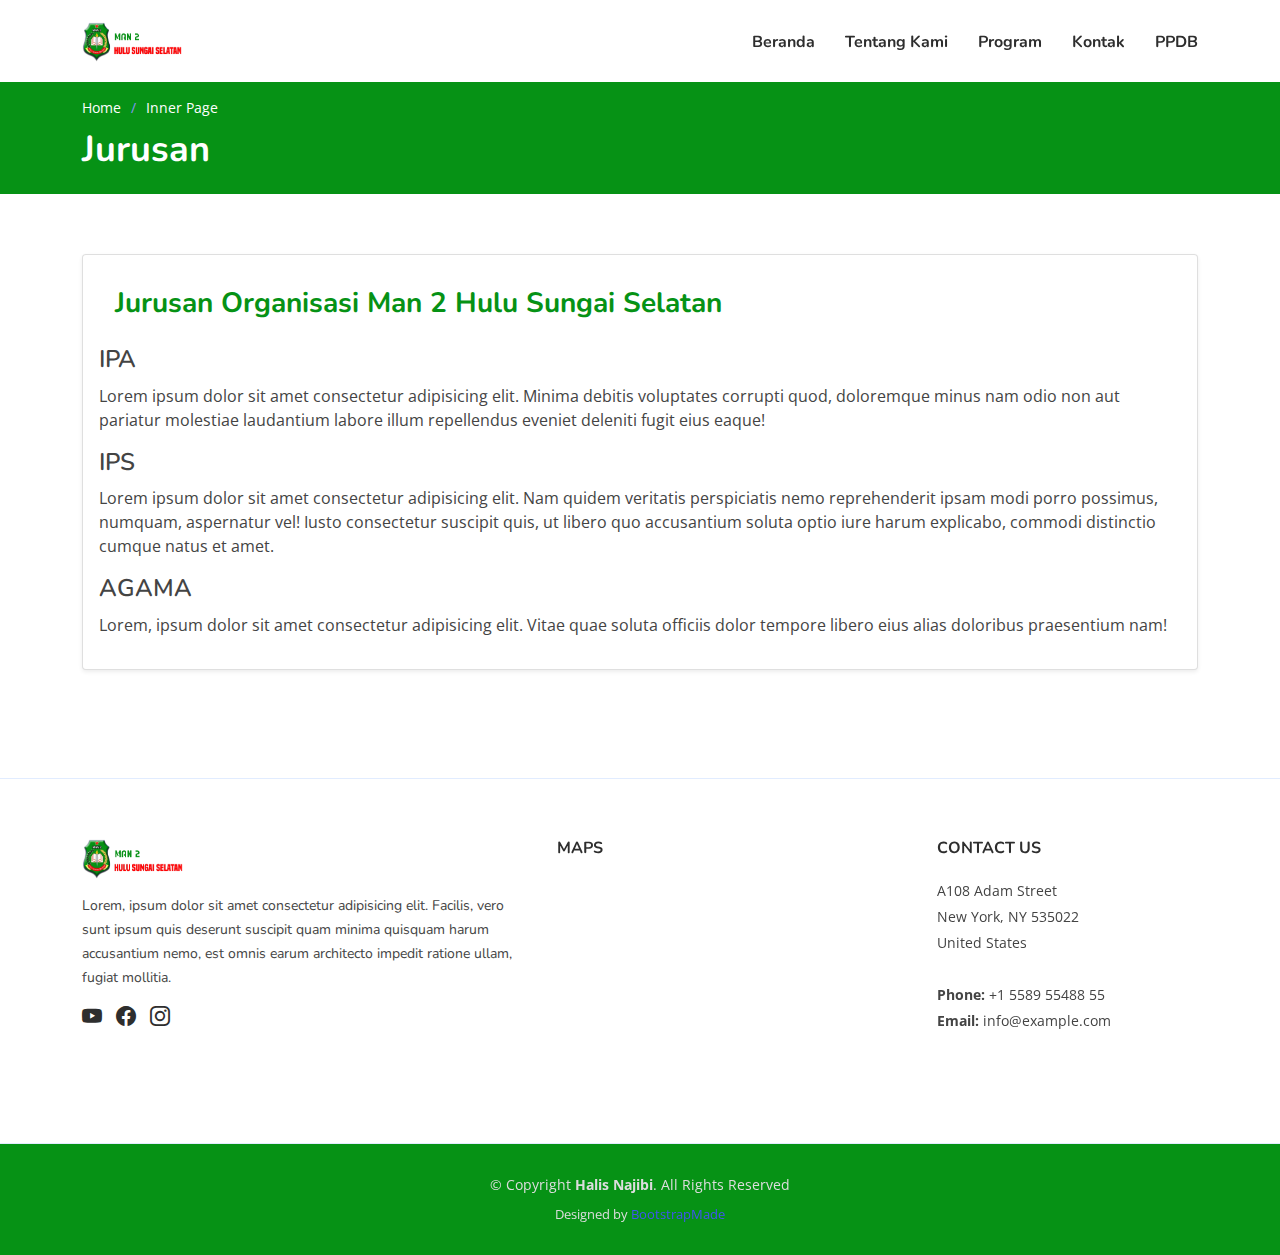
<file: jurusan.html>
<!DOCTYPE html>
<html lang="en">

<head>
 <meta charset="utf-8" />
 <meta content="width=device-width, initial-scale=1.0" name="viewport" />

 <title>MAN 2 HSS</title>
 <meta content="" name="description" />

 <meta content="" name="keywords" />

 <!-- Favicons -->
 <link href="assets/img/logo man2 Hulu Sungai Selatan timbul.png" rel="icon" />
 <link href="assets/img/apple-touch-icon.png" rel="apple-touch-icon" />

 <!-- Google Fonts -->
 <link
  href="https://fonts.googleapis.com/css?family=Open+Sans:300,300i,400,400i,600,600i,700,700i|Nunito:300,300i,400,400i,600,600i,700,700i|Poppins:300,300i,400,400i,500,500i,600,600i,700,700i"
  rel="stylesheet" />

 <!-- Vendor CSS Files -->
 <link href="assets/vendor/aos/aos.css" rel="stylesheet" />
 <link href="assets/vendor/bootstrap/css/bootstrap.min.css" rel="stylesheet" />
 <link href="assets/vendor/bootstrap-icons/bootstrap-icons.css" rel="stylesheet" />
 <link href="assets/vendor/glightbox/css/glightbox.min.css" rel="stylesheet" />
 <link href="assets/vendor/remixicon/remixicon.css" rel="stylesheet" />
 <link href="assets/vendor/swiper/swiper-bundle.min.css" rel="stylesheet" />
 <link href="assets/vendor/fontawesome-free-6.1.1-web/css/all.min.css" />

 <!-- Template Main CSS File -->
 <link href="assets/css/style.css" rel="stylesheet" />
 <link rel="stylesheet" href="assets/css/me.css">
 <!-- =======================================================
  * Template Name: FlexStart - v1.9.0
  * Template URL: https://bootstrapmade.com/flexstart-bootstrap-startup-template/
  * Author: BootstrapMade.com
  * License: https://bootstrapmade.com/license/
  ======================================================== -->
</head>

<body>
 <!-- ======= Header ======= -->
 <header id="header" class="header fixed-top">
  <div class="container-fluid container-xl d-flex align-items-center justify-content-between">
   <a href="index.html" class="d-flex align-items-center">
    <img src="assets/img/Artboard 1.png" alt="logo man 2 hulu sungai
          selatan" />
   </a>

   <nav id="navbar" class="navbar">
    <div class="mx-auto">
     <ul class="">
      <li class="dropdown">
       <a href="#"><span>Beranda</span></a>
       <ul>
        <li><a href="index.html#sambutan">Sambutan</a></li>
        <li><a href="index.html#video-profiel">Video Profiel</a></li>
        <li><a href="index.html#berita">Berita</a></li>
        <li><a href="index.html#Galeri">Galeri</a></li>
       </ul>
      </li>
      <li class="dropdown">
       <a href="#"><span>Tentang Kami</span></a>
       <ul>
        <li><a href="profiel.html">Profiel Sekolah</a></li>
        <li><a href="visi&misi.html">Visi & Misi</a></li>
        <li><a href="struktur.html">Struktur Organisasi</a></li>
        <li><a href="akredetasi.html">Akredetasi</a></li>
        <li><a href="fasilitas.html">Fasilitas</a></li>
        <li><a href="prestasi.html">Prestasi</a></li>
       </ul>
      </li>
      <li class="dropdown">
       <a href="#"><span>Program</span></a>
       <ul>
        <li><a href="ekstra.html">Ekstrakulikuler</a></li>
        <li class="dropdown">
         <a href="#"><span>Jurusan</span> </a>
         <ul>
          <li><a href="jurusan.html">IPA</a></li>
          <li><a href="jurusan.html">IPS</a></li>
          <li><a href="jurusan.html">AGAMA</a></li>
         </ul>
        </li>
       </ul>
      </li>
      <li>
       <a class="nav-link scrollto" href="#footer">Kontak</a>
      </li>
      <li><a class="nav-link scrollto" href="">PPDB</a></li>
     </ul>
    </div>

    <i class="bi bi-list mobile-nav-toggle"></i>
   </nav>
   <!-- .navbar -->
 </header>
 <!-- End Header -->

 <main id="main">

  <!-- ======= Breadcrumbs ======= -->
  <section class="breadcrumbs">
   <div class="container">

    <ol>
     <li><a href="index.html">Home</a></li>
     <li>Inner Page</li>
    </ol>
    <h2 class="judul">Jurusan</h2>

   </div>
  </section><!-- End Breadcrumbs -->

  <section class="inner-page" id="visi-misi">
   <div class="container">
    <div class="card shadow-sm p-3 mb-5 bg-body rounded">
     <div class="card-body">
      <h3 class="isi-profiel">Jurusan Organisasi Man 2 Hulu Sungai Selatan</h3>
     </div>
     <h4>IPA</h4>
     <p>Lorem ipsum dolor sit amet consectetur adipisicing elit. Minima debitis voluptates corrupti quod, doloremque
      minus nam odio non aut pariatur molestiae laudantium labore illum repellendus eveniet deleniti fugit eius eaque!
     </p>
     <h4>IPS</h4>
     <p>Lorem ipsum dolor sit amet consectetur adipisicing elit. Nam quidem veritatis perspiciatis nemo reprehenderit
      ipsam modi porro possimus, numquam, aspernatur vel! Iusto consectetur suscipit quis, ut libero quo accusantium
      soluta optio iure harum explicabo, commodi distinctio cumque natus et amet.</p>
     <h4>AGAMA</h4>
     <p>Lorem, ipsum dolor sit amet consectetur adipisicing elit. Vitae quae soluta officiis dolor tempore libero eius
      alias doloribus praesentium nam!</p>


    </div>
   </div>
  </section>

 </main><!-- End #main -->


 <!-- ======= Footer ======= -->
 <footer id="footer" class="footer">
  <div class="footer-top">
   <div class="container">
    <div class="row gy-4">
     <div class="col-lg-5 col-md-12 footer-info">
      <a href="index.html" class="logo d-flex align-items-center">
       <img src="assets/img/Artboard 1.png" alt="logo man 2 hulu sungai selatan" />
      </a>
      <p>
       Lorem, ipsum dolor sit amet consectetur adipisicing elit. Facilis, vero sunt ipsum quis deserunt suscipit
       quam minima quisquam harum accusantium nemo, est omnis earum architecto impedit ratione ullam, fugiat
       mollitia.
      </p>
      <div class="social-links mt-3">
       <a href="#" class="twitter"><i class="bi bi-youtube"></i></a>
       <a href="#" class="facebook"><i class="bi bi-facebook"></i></a>
       <a href="#" class="instagram"><i class="bi bi-instagram"></i></a>
      </div>
     </div>

     <div class="col-lg-2 col-6 footer-links">
      <h4>Maps</h4>
      <iframe
       src="https://www.google.com/maps/embed?pb=!1m18!1m12!1m3!1d3985.0996918024744!2d115.25632201406326!3d-2.78683833988791!2m3!1f0!2f0!3f0!3m2!1i1024!2i768!4f13.1!3m3!1m2!1s0x2de50a95be6b226d%3A0xb87131d61e09bdb1!2sMAN%202%20Hulu%20Sungai%20Selatan%20(MAN%202%20Kandangan)!5e0!3m2!1sid!2sid!4v1657280118510!5m2!1sid!2sid"
       width="350" height="200" style="border:0;" allowfullscreen="" loading="lazy"
       referrerpolicy="no-referrer-when-downgrade"></iframe>
     </div>

     <div class="col-lg-2 col-6 footer-links">


     </div>

     <div class="col-lg-3 col-md-12 footer-contact text-center text-md-start">
      <h4>Contact Us</h4>
      <p>
       A108 Adam Street <br />
       New York, NY 535022<br />
       United States <br /><br />
       <strong>Phone:</strong> +1 5589 55488 55<br />
       <strong>Email:</strong> info@example.com<br />
      </p>
     </div>
    </div>
   </div>
  </div>

  <div class="container">
   <div class="copyright">
    &copy; Copyright <strong><span>Halis Najibi</span></strong>. All Rights Reserved
   </div>
   <div class="credits">
    <!-- All the links in the footer should remain intact. -->
    <!-- You can delete the links only if you purchased the pro version. -->
    <!-- Licensing information: https://bootstrapmade.com/license/ -->
    <!-- Purchase the pro version with working PHP/AJAX contact form: https://bootstrapmade.com/flexstart-bootstrap-startup-template/ -->
    Designed by <a href="https://bootstrapmade.com/">BootstrapMade</a>
   </div>
  </div>
 </footer>
 <!-- End Footer -->

 <a href="#" class="back-to-top d-flex align-items-center justify-content-center"><i
   class="bi bi-arrow-up-short"></i></a>

 <!-- Vendor JS Files -->
 <script src="assets/vendor/purecounter/purecounter.js"></script>
 <script src="assets/vendor/aos/aos.js"></script>
 <script src="assets/vendor/bootstrap/js/bootstrap.bundle.min.js"></script>
 <script src="assets/vendor/glightbox/js/glightbox.min.js"></script>
 <script src="assets/vendor/isotope-layout/isotope.pkgd.min.js"></script>
 <script src="assets/vendor/swiper/swiper-bundle.min.js"></script>
 <script src="assets/vendor/php-email-form/validate.js"></script>

 <!-- Template Main JS File -->
 <script src="assets/js/main.js"></script>
</body>

</html>
</file>
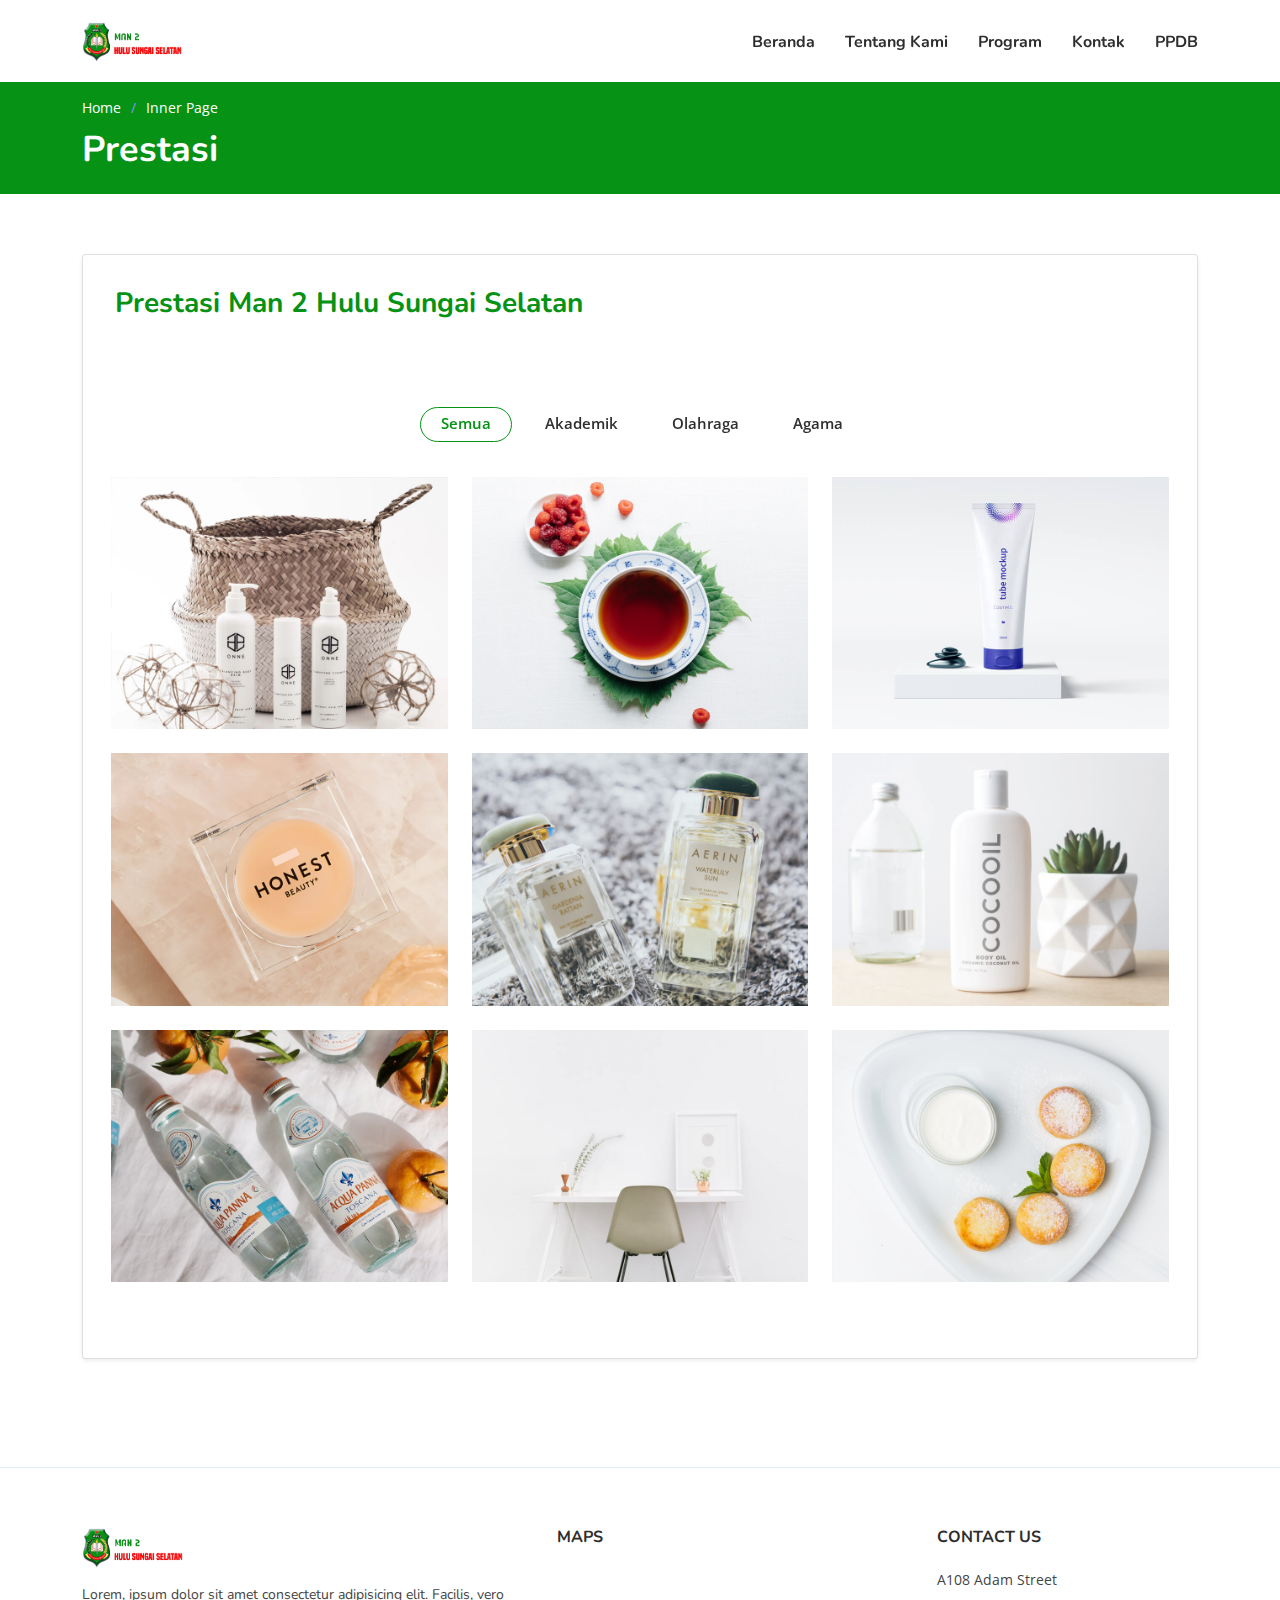
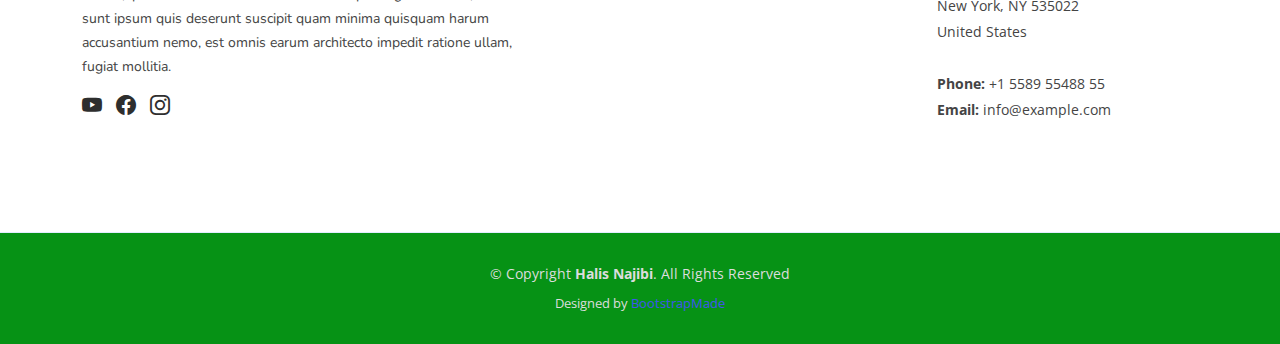
<file: prestasi.html>
<!DOCTYPE html>
<html lang="en">

<head>
 <meta charset="utf-8" />
 <meta content="width=device-width, initial-scale=1.0" name="viewport" />

 <title>MAN 2 HSS</title>
 <meta content="" name="description" />

 <meta content="" name="keywords" />

 <!-- Favicons -->
 <link href="assets/img/logo man2 Hulu Sungai Selatan timbul.png" rel="icon" />
 <link href="assets/img/apple-touch-icon.png" rel="apple-touch-icon" />

 <!-- Google Fonts -->
 <link
  href="https://fonts.googleapis.com/css?family=Open+Sans:300,300i,400,400i,600,600i,700,700i|Nunito:300,300i,400,400i,600,600i,700,700i|Poppins:300,300i,400,400i,500,500i,600,600i,700,700i"
  rel="stylesheet" />

 <!-- Vendor CSS Files -->
 <link href="assets/vendor/aos/aos.css" rel="stylesheet" />
 <link href="assets/vendor/bootstrap/css/bootstrap.min.css" rel="stylesheet" />
 <link href="assets/vendor/bootstrap-icons/bootstrap-icons.css" rel="stylesheet" />
 <link href="assets/vendor/glightbox/css/glightbox.min.css" rel="stylesheet" />
 <link href="assets/vendor/remixicon/remixicon.css" rel="stylesheet" />
 <link href="assets/vendor/swiper/swiper-bundle.min.css" rel="stylesheet" />
 <link href="assets/vendor/fontawesome-free-6.1.1-web/css/all.min.css" />

 <!-- Template Main CSS File -->
 <link href="assets/css/style.css" rel="stylesheet" />
   <link rel="stylesheet" href="assets/css/me.css">

 <!-- =======================================================
  * Template Name: FlexStart - v1.9.0
  * Template URL: https://bootstrapmade.com/flexstart-bootstrap-startup-template/
  * Author: BootstrapMade.com
  * License: https://bootstrapmade.com/license/
  ======================================================== -->
</head>

<body>
 <!-- ======= Header ======= -->
 <header id="header" class="header fixed-top">
  <div class="container-fluid container-xl d-flex align-items-center justify-content-between">
   <a href="index.html" class="d-flex align-items-center">
    <img src="assets/img/Artboard 1.png" alt="logo man 2 hulu sungai
          selatan" />
   </a>

    <nav id="navbar" class="navbar">
      <div class="mx-auto">
        <ul class="">
          <li class="dropdown">
            <a href="#"><span>Beranda</span></a>
            <ul>
              <li><a href="index.html#sambutan">Sambutan</a></li>
              <li><a href="index.html#video-profiel">Video Profiel</a></li>
              <li><a href="index.html#berita">Berita</a></li>
              <li><a href="index.html#Galeri">Galeri</a></li>
            </ul>
          </li>
          <li class="dropdown">
            <a href="#"><span>Tentang Kami</span></a>
            <ul>
              <li><a href="profiel.html">Profiel Sekolah</a></li>
              <li><a href="visi&misi.html">Visi & Misi</a></li>
              <li><a href="struktur.html">Struktur Organisasi</a></li>
              <li><a href="akredetasi.html">Akredetasi</a></li>
              <li><a href="fasilitas.html">Fasilitas</a></li>
              <li><a href="prestasi.html">Prestasi</a></li>
            </ul>
          </li>
          <li class="dropdown">
            <a href="#"><span>Program</span></a>
            <ul>
              <li><a href="ekstra.html">Ekstrakulikuler</a></li>
              <li class="dropdown">
                <a href="#"><span>Jurusan</span> </a>
                <ul>
                  <li><a href="jurusan.html">IPA</a></li>
                  <li><a href="jurusan.html">IPS</a></li>
                  <li><a href="jurusan.html">AGAMA</a></li>
                </ul>
              </li>
            </ul>
          </li>
          <li>
            <a class="nav-link scrollto" href="#footer">Kontak</a>
          </li>
          <li><a class="nav-link scrollto" href="">PPDB</a></li>
        </ul>
      </div>

      <i class="bi bi-list mobile-nav-toggle"></i>
    </nav>
   <!-- .navbar -->
 </header>
 <!-- End Header -->

 <main id="main">

  <!-- ======= Breadcrumbs ======= -->
  <section class="breadcrumbs">
   <div class="container">

    <ol>
     <li><a href="index.html">Home</a></li>
     <li>Inner Page</li>
    </ol>
    <h2 class="judul">Prestasi</h2>

   </div>
  </section><!-- End Breadcrumbs -->

  <section class="inner-page">
   <div class="container">
    <div class="card shadow-sm p-3 mb-5 bg-body rounded">
     <div class="card-body">
      <h3 class="judul">Prestasi Man 2 Hulu Sungai Selatan</h3>
     </div>
     <section id="Galeri" class="portfolio">
      <div class="container" data-aos="fade-up">
       <div class="row" data-aos="fade-up" data-aos-delay="100">
        <div class="col-lg-12 d-flex justify-content-center">
         <ul id="portfolio-flters">
          <li data-filter="*" class="filter-active">Semua</li>
          <li data-filter=".filter-akademik">Akademik</li>
          <li data-filter=".filter-olahraga">Olahraga</li>
          <li data-filter=".filter-agama">Agama</li>
         </ul>
        </div>
       </div>

       <div class="row gy-4 portfolio-container" data-aos="fade-up" data-aos-delay="200">
        <div class="col-lg-4 col-md-6 portfolio-item filter-akademik">
         <div class="portfolio-wrap">
          <img src="assets/img/portfolio/portfolio-1.jpg" class="img-fluid" alt="" />
          <div class="portfolio-info">
           <h4>App 1</h4>
           <div class="portfolio-links">
            <a href="assets/img/portfolio/portfolio-1.jpg" data-gallery="portfolioGallery" class="portfokio-lightbox"
             title="App 1"><i class="bi bi-plus"></i></a>

           </div>
          </div>
         </div>
        </div>

        <div class="col-lg-4 col-md-6 portfolio-item filter-olahraga">
         <div class="portfolio-wrap">
          <img src="assets/img/portfolio/portfolio-2.jpg" class="img-fluid" alt="" />
          <div class="portfolio-info">
           <h4>Web 3</h4>

           <div class="portfolio-links">
            <a href="assets/img/portfolio/portfolio-2.jpg" data-gallery="portfolioGallery" class="portfokio-lightbox"
             title="Web 3"><i class="bi bi-plus"></i></a>

           </div>
          </div>
         </div>
        </div>

        <div class="col-lg-4 col-md-6 portfolio-item filter-agama">
         <div class="portfolio-wrap">
          <img src="assets/img/portfolio/portfolio-3.jpg" class="img-fluid" alt="" />
          <div class="portfolio-info">
           <h4>App 2</h4>

           <div class="portfolio-links">
            <a href="assets/img/portfolio/portfolio-3.jpg" data-gallery="portfolioGallery" class="portfokio-lightbox"
             title="App 2"><i class="bi bi-plus"></i></a>

           </div>
          </div>
         </div>
        </div>

        <div class="col-lg-4 col-md-6 portfolio-item filter-card">
         <div class="portfolio-wrap">
          <img src="assets/img/portfolio/portfolio-4.jpg" class="img-fluid" alt="" />
          <div class="portfolio-info">
           <h4>Card 2</h4>

           <div class="portfolio-links">
            <a href="assets/img/portfolio/portfolio-4.jpg" data-gallery="portfolioGallery" class="portfokio-lightbox"
             title="Card 2"><i class="bi bi-plus"></i></a>

           </div>
          </div>
         </div>
        </div>

        <div class="col-lg-4 col-md-6 portfolio-item filter-web">
         <div class="portfolio-wrap">
          <img src="assets/img/portfolio/portfolio-5.jpg" class="img-fluid" alt="" />
          <div class="portfolio-info">
           <h4>Web 2</h4>

           <div class="portfolio-links">
            <a href="assets/img/portfolio/portfolio-5.jpg" data-gallery="portfolioGallery" class="portfokio-lightbox"
             title="Web 2"><i class="bi bi-plus"></i></a>

           </div>
          </div>
         </div>
        </div>

        <div class="col-lg-4 col-md-6 portfolio-item filter-app">
         <div class="portfolio-wrap">
          <img src="assets/img/portfolio/portfolio-6.jpg" class="img-fluid" alt="" />
          <div class="portfolio-info">
           <h4>App 3</h4>

           <div class="portfolio-links">
            <a href="assets/img/portfolio/portfolio-6.jpg" data-gallery="portfolioGallery" class="portfokio-lightbox"
             title="App 3"><i class="bi bi-plus"></i></a>

           </div>
          </div>
         </div>
        </div>

        <div class="col-lg-4 col-md-6 portfolio-item filter-card">
         <div class="portfolio-wrap">
          <img src="assets/img/portfolio/portfolio-7.jpg" class="img-fluid" alt="" />
          <div class="portfolio-info">
           <h4>Card 1</h4>

           <div class="portfolio-links">
            <a href="assets/img/portfolio/portfolio-7.jpg" data-gallery="portfolioGallery" class="portfokio-lightbox"
             title="Card 1"><i class="bi bi-plus"></i></a>

           </div>
          </div>
         </div>
        </div>

        <div class="col-lg-4 col-md-6 portfolio-item filter-card">
         <div class="portfolio-wrap">
          <img src="assets/img/portfolio/portfolio-8.jpg" class="img-fluid" alt="" />
          <div class="portfolio-info">
           <h4>Card 3</h4>

           <div class="portfolio-links">
            <a href="assets/img/portfolio/portfolio-8.jpg" data-gallery="portfolioGallery" class="portfokio-lightbox"
             title="Card 3"><i class="bi bi-plus"></i></a>

           </div>
          </div>
         </div>
        </div>

        <div class="col-lg-4 col-md-6 portfolio-item filter-web">
         <div class="portfolio-wrap">
          <img src="assets/img/portfolio/portfolio-9.jpg" class="img-fluid" alt="" />
          <div class="portfolio-info">
           <h4>Web 3</h4>

           <div class="portfolio-links">
            <a href="assets/img/portfolio/portfolio-9.jpg" data-gallery="portfolioGallery" class="portfokio-lightbox"
             title="Web 3"><i class="bi bi-plus"></i></a>

           </div>
          </div>
         </div>
        </div>
       </div>
      </div>
     </section>

    </div>
   </div>
  </section>

 </main><!-- End #main -->


 <!-- ======= Footer ======= -->
 <footer id="footer" class="footer">
  <div class="footer-top">
   <div class="container">
    <div class="row gy-4">
     <div class="col-lg-5 col-md-12 footer-info">
      <a href="index.html" class="logo d-flex align-items-center">
       <img src="assets/img/Artboard 1.png" alt="logo man 2 hulu sungai selatan" />
      </a>
      <p>
       Lorem, ipsum dolor sit amet consectetur adipisicing elit. Facilis, vero sunt ipsum quis deserunt suscipit
       quam minima quisquam harum accusantium nemo, est omnis earum architecto impedit ratione ullam, fugiat
       mollitia.
      </p>
      <div class="social-links mt-3">
       <a href="#" class="twitter"><i class="bi bi-youtube"></i></a>
       <a href="#" class="facebook"><i class="bi bi-facebook"></i></a>
       <a href="#" class="instagram"><i class="bi bi-instagram"></i></a>
      </div>
     </div>

     <div class="col-lg-2 col-6 footer-links">
      <h4>Maps</h4>
      <iframe
       src="https://www.google.com/maps/embed?pb=!1m18!1m12!1m3!1d3985.0996918024744!2d115.25632201406326!3d-2.78683833988791!2m3!1f0!2f0!3f0!3m2!1i1024!2i768!4f13.1!3m3!1m2!1s0x2de50a95be6b226d%3A0xb87131d61e09bdb1!2sMAN%202%20Hulu%20Sungai%20Selatan%20(MAN%202%20Kandangan)!5e0!3m2!1sid!2sid!4v1657280118510!5m2!1sid!2sid"
       width="350" height="200" style="border:0;" allowfullscreen="" loading="lazy"
       referrerpolicy="no-referrer-when-downgrade"></iframe>
     </div>

     <div class="col-lg-2 col-6 footer-links">


     </div>

     <div class="col-lg-3 col-md-12 footer-contact text-center text-md-start">
      <h4>Contact Us</h4>
      <p>
       A108 Adam Street <br />
       New York, NY 535022<br />
       United States <br /><br />
       <strong>Phone:</strong> +1 5589 55488 55<br />
       <strong>Email:</strong> info@example.com<br />
      </p>
     </div>
    </div>
   </div>
  </div>

  <div class="container">
   <div class="copyright">
    &copy; Copyright <strong><span>Halis Najibi</span></strong>. All Rights Reserved
   </div>
   <div class="credits">
    <!-- All the links in the footer should remain intact. -->
    <!-- You can delete the links only if you purchased the pro version. -->
    <!-- Licensing information: https://bootstrapmade.com/license/ -->
    <!-- Purchase the pro version with working PHP/AJAX contact form: https://bootstrapmade.com/flexstart-bootstrap-startup-template/ -->
    Designed by <a href="https://bootstrapmade.com/">BootstrapMade</a>
   </div>
  </div>
 </footer>
 <!-- End Footer -->

 <a href="#" class="back-to-top d-flex align-items-center justify-content-center"><i
   class="bi bi-arrow-up-short"></i></a>

 <!-- Vendor JS Files -->
 <script src="assets/vendor/purecounter/purecounter.js"></script>
 <script src="assets/vendor/aos/aos.js"></script>
 <script src="assets/vendor/bootstrap/js/bootstrap.bundle.min.js"></script>
 <script src="assets/vendor/glightbox/js/glightbox.min.js"></script>
 <script src="assets/vendor/isotope-layout/isotope.pkgd.min.js"></script>
 <script src="assets/vendor/swiper/swiper-bundle.min.js"></script>
 <script src="assets/vendor/php-email-form/validate.js"></script>

 <!-- Template Main JS File -->
 <script src="assets/js/main.js"></script>
</body>

</html>
</file>
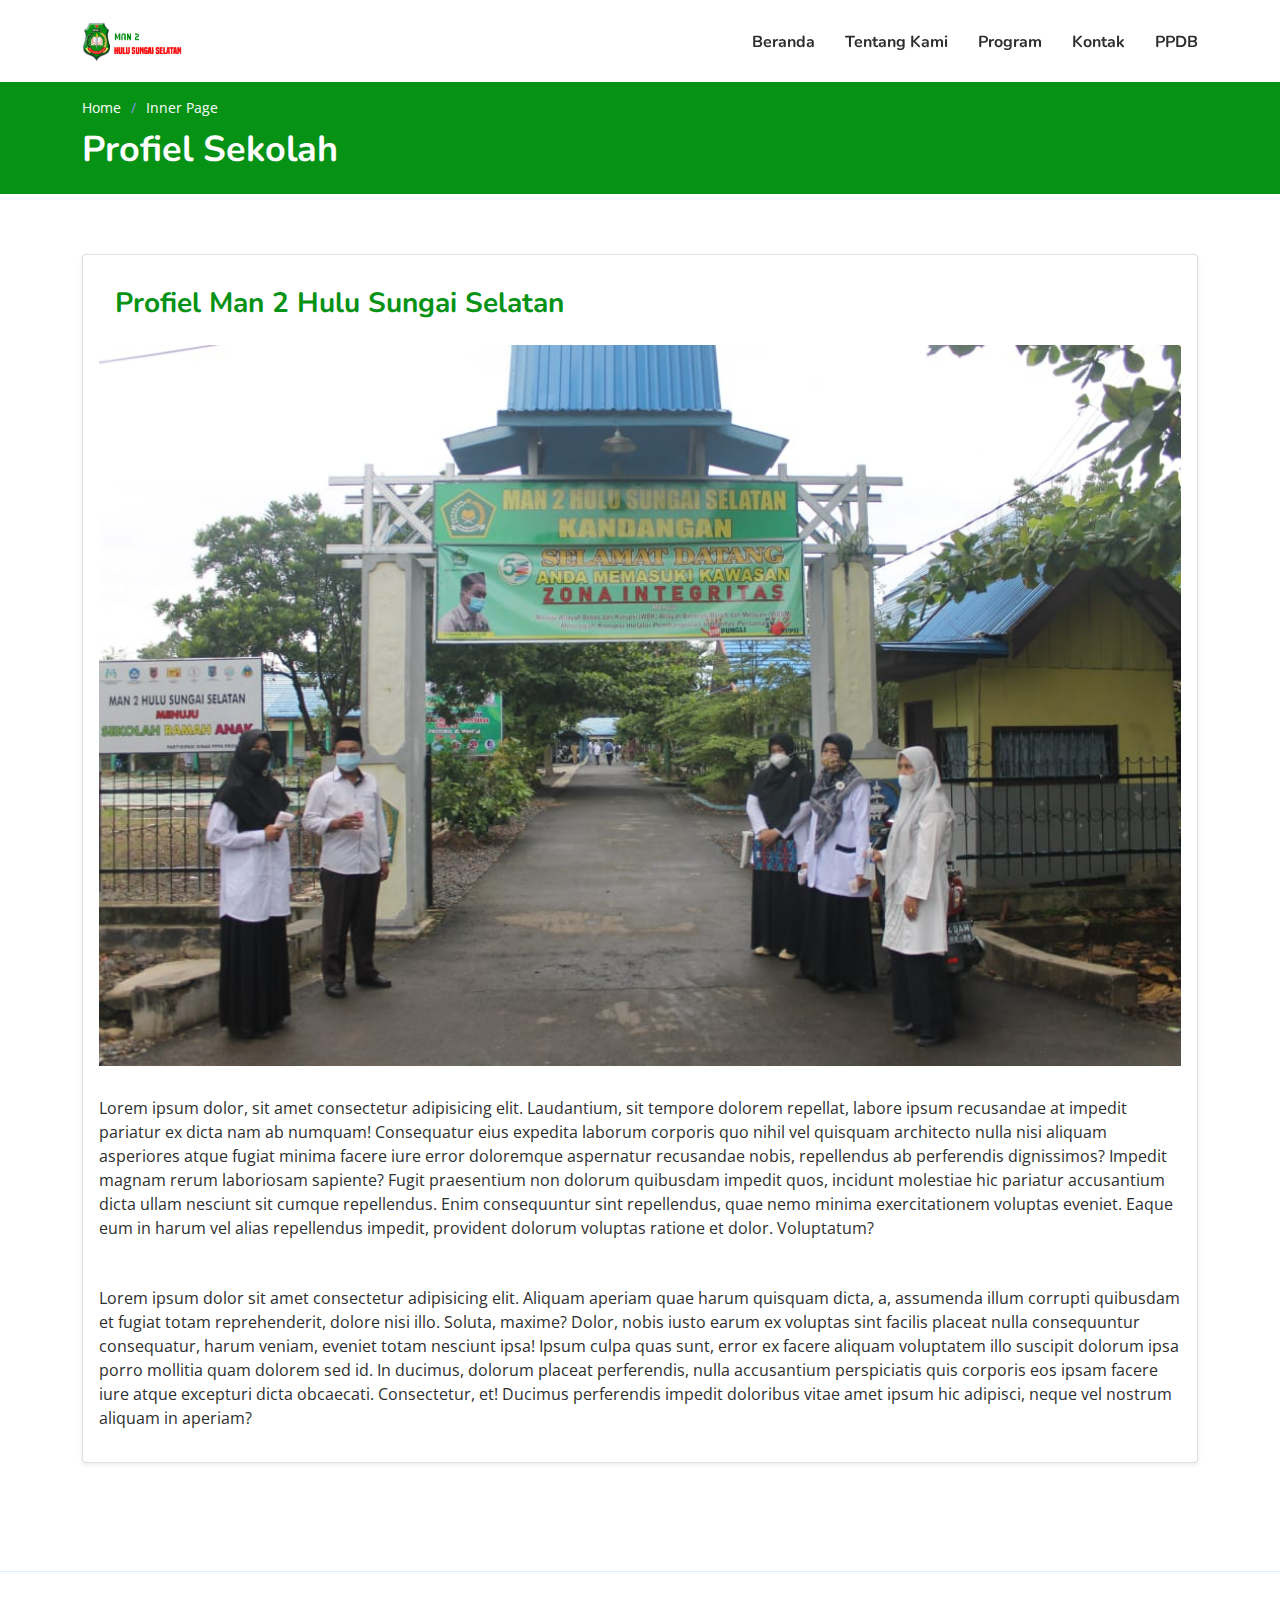
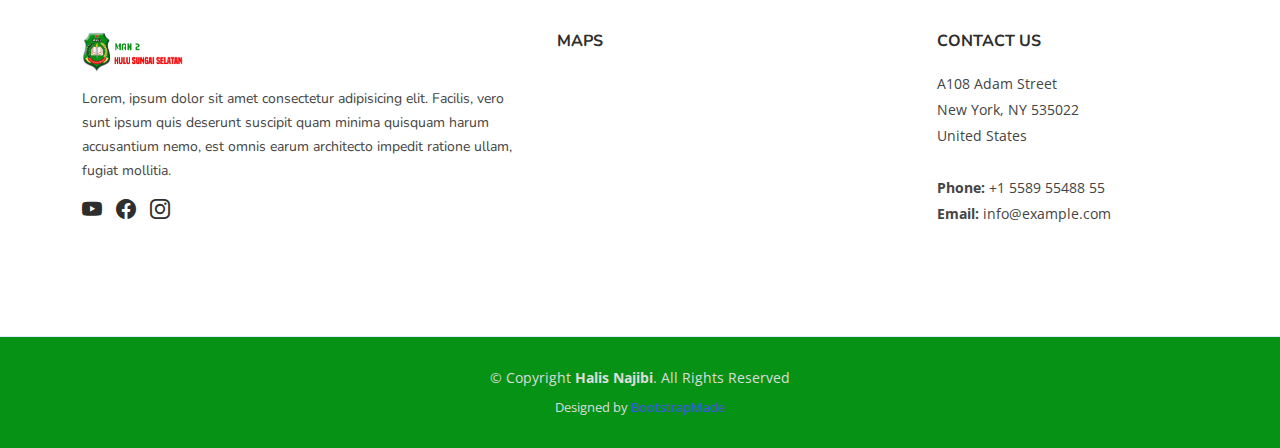
<file: profiel.html>
<!DOCTYPE html>
<html lang="en">

<head>
  <meta charset="utf-8" />
  <meta content="width=device-width, initial-scale=1.0" name="viewport" />

  <title>MAN 2 HSS</title>
  <meta content="" name="description" />

  <meta content="" name="keywords" />

  <!-- Favicons -->
  <link href="assets/img/logo man2 Hulu Sungai Selatan timbul.png" rel="icon" />
  <link href="assets/img/apple-touch-icon.png" rel="apple-touch-icon" />

  <!-- Google Fonts -->
  <link
    href="https://fonts.googleapis.com/css?family=Open+Sans:300,300i,400,400i,600,600i,700,700i|Nunito:300,300i,400,400i,600,600i,700,700i|Poppins:300,300i,400,400i,500,500i,600,600i,700,700i"
    rel="stylesheet" />

  <!-- Vendor CSS Files -->
  <link href="assets/vendor/aos/aos.css" rel="stylesheet" />
  <link href="assets/vendor/bootstrap/css/bootstrap.min.css" rel="stylesheet" />
  <link href="assets/vendor/bootstrap-icons/bootstrap-icons.css" rel="stylesheet" />
  <link href="assets/vendor/glightbox/css/glightbox.min.css" rel="stylesheet" />
  <link href="assets/vendor/remixicon/remixicon.css" rel="stylesheet" />
  <link href="assets/vendor/swiper/swiper-bundle.min.css" rel="stylesheet" />
  <link href="assets/vendor/fontawesome-free-6.1.1-web/css/all.min.css" />


  <!-- Template Main CSS File -->
  <link href="assets/css/style.css" rel="stylesheet" />
  <link rel="stylesheet" href="assets/css/me.css">
  <!-- =======================================================
  * Template Name: FlexStart - v1.9.0
  * Template URL: https://bootstrapmade.com/flexstart-bootstrap-startup-template/
  * Author: BootstrapMade.com
  * License: https://bootstrapmade.com/license/
  ======================================================== -->
</head>

<body>
  <!-- ======= Header ======= -->
  <header id="header" class="header fixed-top">
    <div class="container-fluid container-xl d-flex align-items-center justify-content-between">
      <a href="index.html" class="d-flex align-items-center">
        <img src="assets/img/Artboard 1.png" alt="logo man 2 hulu sungai
          selatan" />
      </a>

      <nav id="navbar" class="navbar">
        <div class="mx-auto">
          <ul class="">
            <li class="dropdown">
              <a href="#"><span>Beranda</span></a>
              <ul>
                <li><a href="index.html#sambutan">Sambutan</a></li>
                <li><a href="index.html#video-profiel">Video Profiel</a></li>
                <li><a href="index.html#berita">Berita</a></li>
                <li><a href="index.html#Galeri">Galeri</a></li>
              </ul>
            </li>
            <li class="dropdown">
              <a href="#"><span>Tentang Kami</span></a>
              <ul>
                <li><a href="profiel.html">Profiel Sekolah</a></li>
                <li><a href="visi&misi.html">Visi & Misi</a></li>
                <li><a href="struktur.html">Struktur Organisasi</a></li>
                <li><a href="akredetasi.html">Akredetasi</a></li>
                <li><a href="fasilitas.html">Fasilitas</a></li>
                <li><a href="prestasi.html">Prestasi</a></li>
              </ul>
            </li>
            <li class="dropdown">
              <a href="#"><span>Program</span></a>
              <ul>
                <li><a href="ekstra.html">Ekstrakulikuler</a></li>
                <li class="dropdown">
                  <a href="#"><span>Jurusan</span> </a>
                  <ul>
                    <li><a href="jurusan.html">IPA</a></li>
                    <li><a href="jurusan.html">IPS</a></li>
                    <li><a href="jurusan.html">AGAMA</a></li>
                  </ul>
                </li>
              </ul>
            </li>
            <li>
              <a class="nav-link scrollto" href="#footer">Kontak</a>
            </li>
            <li><a class="nav-link scrollto" href="">PPDB</a></li>
          </ul>
        </div>

        <i class="bi bi-list mobile-nav-toggle"></i>
      </nav>
      <!-- .navbar -->
  </header>
  <!-- End Header -->

  <main id="main">

    <!-- ======= Breadcrumbs ======= -->
    <section class="breadcrumbs">
      <div class="container">

        <ol>
          <li><a href="index.html">Home</a></li>
          <li>Inner Page</li>
        </ol>
        <h2>Profiel Sekolah</h2>

      </div>
    </section><!-- End Breadcrumbs -->

    <section class="inner-page" id="profiel">
      <div class="container">
        <div class="card shadow-sm p-3 mb-5 bg-body rounded">
          <div class="card-body">
            <h3 class="judul">Profiel Man 2 Hulu Sungai Selatan</h3>
          </div>
          <img src="assets/img/profiel-man.jpg" class="card-img-top"
            alt="Struktur Organisasi Man 2 Hulu Sungai Selatan">
          <p class="isi-profiel">Lorem ipsum dolor, sit amet consectetur adipisicing elit. Laudantium, sit tempore
            dolorem repellat,
            labore ipsum
            recusandae at impedit pariatur ex dicta nam ab numquam! Consequatur eius expedita laborum corporis quo nihil
            vel
            quisquam architecto nulla nisi aliquam asperiores atque fugiat minima facere iure error doloremque
            aspernatur
            recusandae nobis, repellendus ab perferendis dignissimos? Impedit magnam rerum laboriosam sapiente? Fugit
            praesentium non dolorum quibusdam impedit quos, incidunt molestiae hic pariatur accusantium dicta ullam
            nesciunt
            sit cumque repellendus. Enim consequuntur sint repellendus, quae nemo minima exercitationem voluptas
            eveniet.
            Eaque eum in harum vel alias repellendus impedit, provident dolorum voluptas ratione et dolor. Voluptatum?
          </p>
          <p class="isi">
            Lorem ipsum dolor sit amet consectetur adipisicing elit. Aliquam aperiam quae harum quisquam dicta, a,
            assumenda
            illum corrupti quibusdam et fugiat totam reprehenderit, dolore nisi illo. Soluta, maxime? Dolor, nobis iusto
            earum
            ex voluptas sint facilis placeat nulla consequuntur consequatur, harum veniam, eveniet totam nesciunt ipsa!
            Ipsum
            culpa quas sunt, error ex facere aliquam voluptatem illo suscipit dolorum ipsa porro mollitia quam dolorem
            sed id.
            In ducimus, dolorum placeat perferendis, nulla accusantium perspiciatis quis corporis eos ipsam facere iure
            atque
            excepturi dicta obcaecati. Consectetur, et! Ducimus perferendis impedit doloribus vitae amet ipsum hic
            adipisci,
            neque vel nostrum aliquam in aperiam?
          </p>
        </div>
      </div>
    </section>

  </main><!-- End #main -->


  <!-- ======= Footer ======= -->
  <footer id="footer" class="footer">
    <div class="footer-top">
      <div class="container">
        <div class="row gy-4">
          <div class="col-lg-5 col-md-12 footer-info">
            <a href="index.html" class="logo d-flex align-items-center">
              <img src="assets/img/Artboard 1.png" alt="logo man 2 hulu sungai selatan" />
            </a>
            <p>
              Lorem, ipsum dolor sit amet consectetur adipisicing elit. Facilis, vero sunt ipsum quis deserunt suscipit
              quam minima quisquam harum accusantium nemo, est omnis earum architecto impedit ratione ullam, fugiat
              mollitia.
            </p>
            <div class="social-links mt-3">
              <a href="#" class="twitter"><i class="bi bi-youtube"></i></a>
              <a href="#" class="facebook"><i class="bi bi-facebook"></i></a>
              <a href="#" class="instagram"><i class="bi bi-instagram"></i></a>
            </div>
          </div>

          <div class="col-lg-2 col-6 footer-links">
            <h4>Maps</h4>
            <iframe
              src="https://www.google.com/maps/embed?pb=!1m18!1m12!1m3!1d3985.0996918024744!2d115.25632201406326!3d-2.78683833988791!2m3!1f0!2f0!3f0!3m2!1i1024!2i768!4f13.1!3m3!1m2!1s0x2de50a95be6b226d%3A0xb87131d61e09bdb1!2sMAN%202%20Hulu%20Sungai%20Selatan%20(MAN%202%20Kandangan)!5e0!3m2!1sid!2sid!4v1657280118510!5m2!1sid!2sid"
              width="350" height="200" style="border:0;" allowfullscreen="" loading="lazy"
              referrerpolicy="no-referrer-when-downgrade"></iframe>
          </div>

          <div class="col-lg-2 col-6 footer-links">


          </div>

          <div class="col-lg-3 col-md-12 footer-contact text-center text-md-start">
            <h4>Contact Us</h4>
            <p>
              A108 Adam Street <br />
              New York, NY 535022<br />
              United States <br /><br />
              <strong>Phone:</strong> +1 5589 55488 55<br />
              <strong>Email:</strong> info@example.com<br />
            </p>
          </div>
        </div>
      </div>
    </div>

    <div class="container">
      <div class="copyright">
        &copy; Copyright <strong><span>Halis Najibi</span></strong>. All Rights Reserved
      </div>
      <div class="credits">
        <!-- All the links in the footer should remain intact. -->
        <!-- You can delete the links only if you purchased the pro version. -->
        <!-- Licensing information: https://bootstrapmade.com/license/ -->
        <!-- Purchase the pro version with working PHP/AJAX contact form: https://bootstrapmade.com/flexstart-bootstrap-startup-template/ -->
        Designed by <a href="https://bootstrapmade.com/">BootstrapMade</a>
      </div>
    </div>
  </footer>
  <!-- End Footer -->

  <a href="#" class="back-to-top d-flex align-items-center justify-content-center"><i
      class="bi bi-arrow-up-short"></i></a>

  <!-- Vendor JS Files -->
  <script src="assets/vendor/purecounter/purecounter.js"></script>
  <script src="assets/vendor/aos/aos.js"></script>
  <script src="assets/vendor/bootstrap/js/bootstrap.bundle.min.js"></script>
  <script src="assets/vendor/glightbox/js/glightbox.min.js"></script>
  <script src="assets/vendor/isotope-layout/isotope.pkgd.min.js"></script>
  <script src="assets/vendor/swiper/swiper-bundle.min.js"></script>
  <script src="assets/vendor/php-email-form/validate.js"></script>

  <!-- Template Main JS File -->
  <script src="assets/js/main.js"></script>
</body>

</html>
</file>
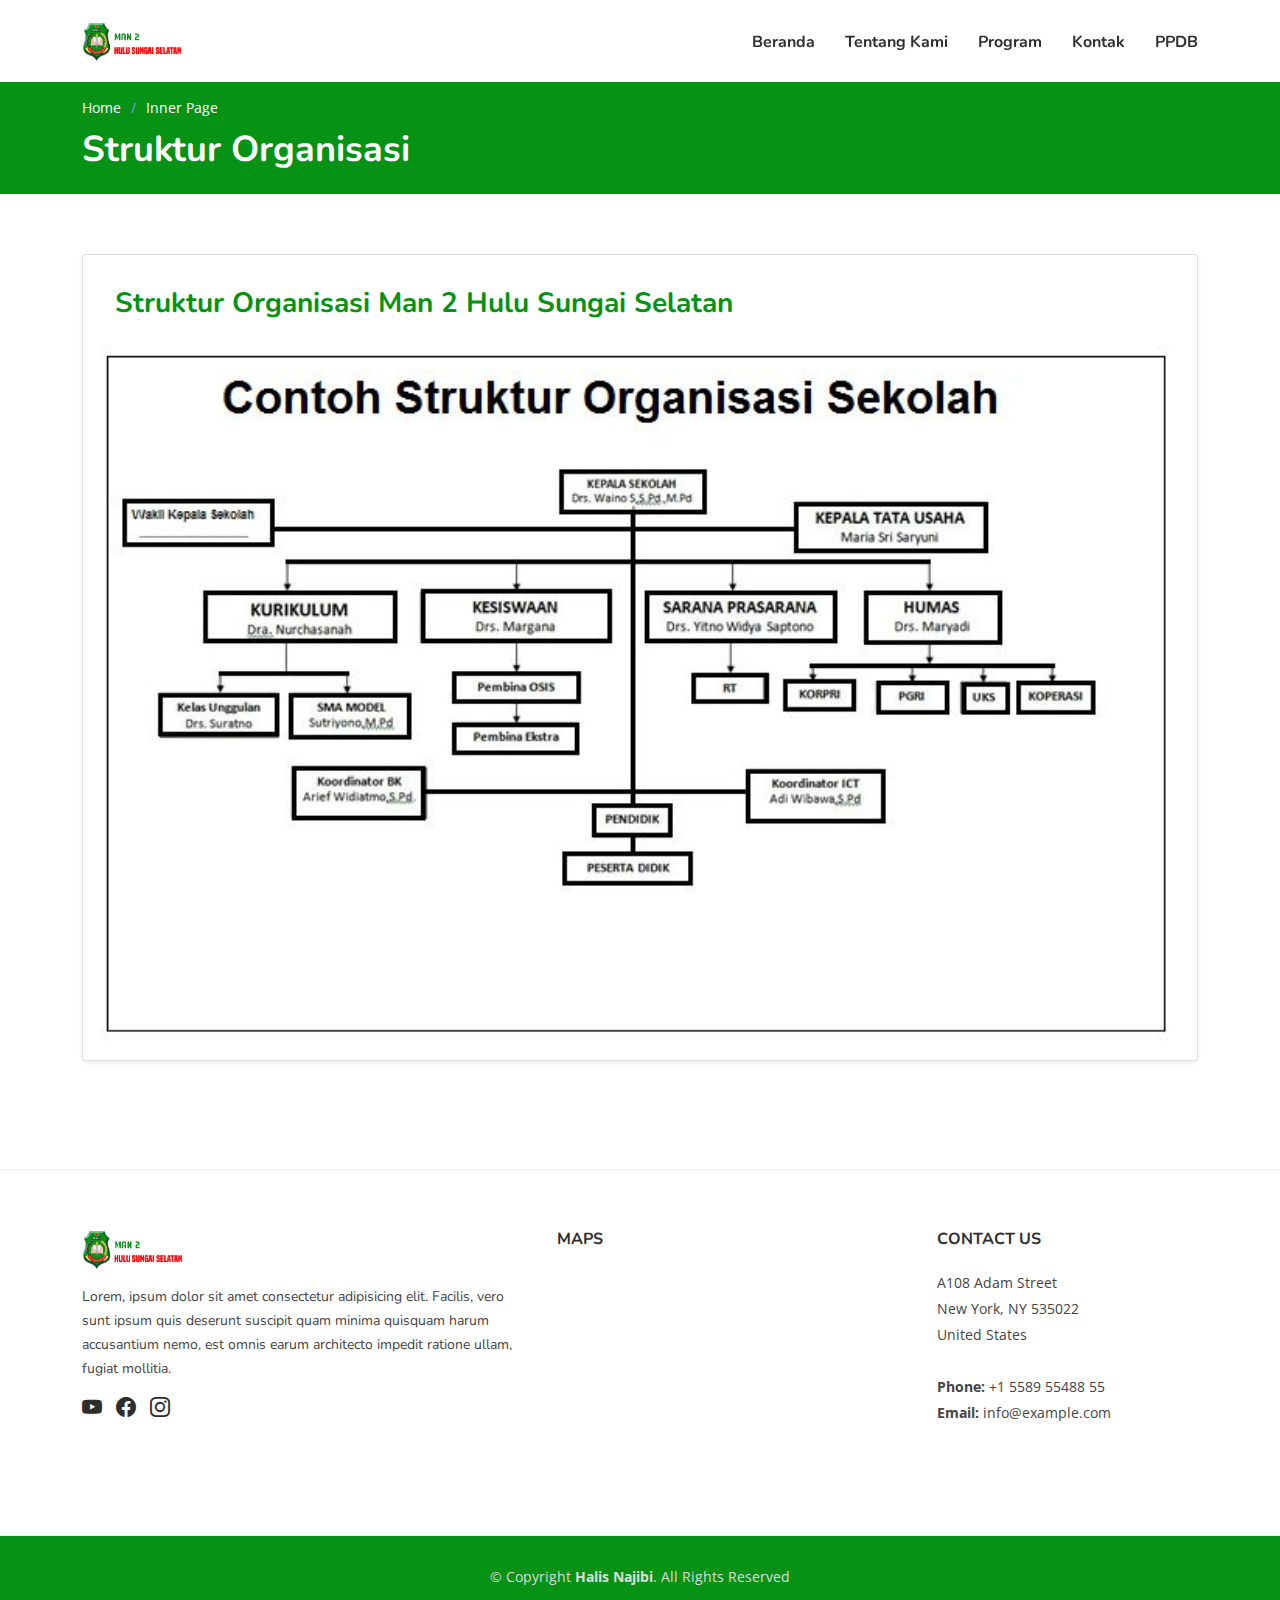
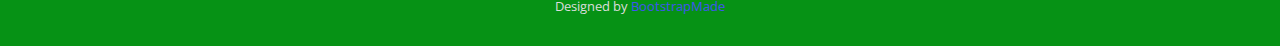
<file: struktur.html>
<!DOCTYPE html>
<html lang="en">

<head>
  <meta charset="utf-8" />
  <meta content="width=device-width, initial-scale=1.0" name="viewport" />

  <title>MAN 2 HSS</title>
  <meta content="" name="description" />

  <meta content="" name="keywords" />

  <!-- Favicons -->
  <link href="assets/img/logo man2 Hulu Sungai Selatan timbul.png" rel="icon" />
  <link href="assets/img/apple-touch-icon.png" rel="apple-touch-icon" />

  <!-- Google Fonts -->
  <link
    href="https://fonts.googleapis.com/css?family=Open+Sans:300,300i,400,400i,600,600i,700,700i|Nunito:300,300i,400,400i,600,600i,700,700i|Poppins:300,300i,400,400i,500,500i,600,600i,700,700i"
    rel="stylesheet" />

  <!-- Vendor CSS Files -->
  <link href="assets/vendor/aos/aos.css" rel="stylesheet" />
  <link href="assets/vendor/bootstrap/css/bootstrap.min.css" rel="stylesheet" />
  <link href="assets/vendor/bootstrap-icons/bootstrap-icons.css" rel="stylesheet" />
  <link href="assets/vendor/glightbox/css/glightbox.min.css" rel="stylesheet" />
  <link href="assets/vendor/remixicon/remixicon.css" rel="stylesheet" />
  <link href="assets/vendor/swiper/swiper-bundle.min.css" rel="stylesheet" />
  <link href="assets/vendor/fontawesome-free-6.1.1-web/css/all.min.css" />

  <!-- Template Main CSS File -->
  <link href="assets/css/style.css" rel="stylesheet" />
  <link rel="stylesheet" href="assets/css/me.css">
  <!-- =======================================================
  * Template Name: FlexStart - v1.9.0
  * Template URL: https://bootstrapmade.com/flexstart-bootstrap-startup-template/
  * Author: BootstrapMade.com
  * License: https://bootstrapmade.com/license/
  ======================================================== -->
</head>

<body>
  <!-- ======= Header ======= -->
  <header id="header" class="header fixed-top">
    <div class="container-fluid container-xl d-flex align-items-center justify-content-between">
      <a href="index.html" class="d-flex align-items-center">
        <img src="assets/img/Artboard 1.png" alt="logo man 2 hulu sungai
          selatan" />
      </a>

      <nav id="navbar" class="navbar">
        <div class="mx-auto">
          <ul class="">
            <li class="dropdown">
              <a href="#"><span>Beranda</span></a>
              <ul>
                <li><a href="index.html#sambutan">Sambutan</a></li>
                <li><a href="index.html#video-profiel">Video Profiel</a></li>
                <li><a href="index.html#berita">Berita</a></li>
                <li><a href="index.html#Galeri">Galeri</a></li>
              </ul>
            </li>
            <li class="dropdown">
              <a href="#"><span>Tentang Kami</span></a>
              <ul>
                <li><a href="profiel.html">Profiel Sekolah</a></li>
                <li><a href="visi&misi.html">Visi & Misi</a></li>
                <li><a href="struktur.html">Struktur Organisasi</a></li>
                <li><a href="akredetasi.html">Akredetasi</a></li>
                <li><a href="fasilitas.html">Fasilitas</a></li>
                <li><a href="prestasi.html">Prestasi</a></li>
              </ul>
            </li>
            <li class="dropdown">
              <a href="#"><span>Program</span></a>
              <ul>
                <li><a href="ekstra.html">Ekstrakulikuler</a></li>
                <li class="dropdown">
                  <a href="#"><span>Jurusan</span> </a>
                  <ul>
                    <li><a href="jurusan.html">IPA</a></li>
                    <li><a href="jurusan.html">IPS</a></li>
                    <li><a href="jurusan.html">AGAMA</a></li>
                  </ul>
                </li>
              </ul>
            </li>
            <li>
              <a class="nav-link scrollto" href="#footer">Kontak</a>
            </li>
            <li><a class="nav-link scrollto" href="">PPDB</a></li>
          </ul>
        </div>

        <i class="bi bi-list mobile-nav-toggle"></i>
      </nav>
      <!-- .navbar -->
  </header>
  <!-- End Header -->

  <main id="main">

    <!-- ======= Breadcrumbs ======= -->
    <section class="breadcrumbs">
      <div class="container">

        <ol>
          <li><a href="index.html">Home</a></li>
          <li>Inner Page</li>
        </ol>
        <h2 class="judul">Struktur Organisasi</h2>

      </div>
    </section><!-- End Breadcrumbs -->

    <section class="inner-page" id="akred">
      <div class="container">
        <div class="card shadow-sm p-3 mb-5 bg-body rounded">
          <div class="card-body">
            <h3 class="isi-profiel">Struktur Organisasi Man 2 Hulu Sungai Selatan</h3>
          </div>
          <img src="assets/img/struktur-organisasi.jpg" class="card-img-top"
            alt="Struktur Organisasi Man 2 Hulu Sungai Selatan">

        </div>
      </div>
    </section>

  </main><!-- End #main -->


  <!-- ======= Footer ======= -->
  <footer id="footer" class="footer">
    <div class="footer-top">
      <div class="container">
        <div class="row gy-4">
          <div class="col-lg-5 col-md-12 footer-info">
            <a href="index.html" class="logo d-flex align-items-center">
              <img src="assets/img/Artboard 1.png" alt="logo man 2 hulu sungai selatan" />
            </a>
            <p>
              Lorem, ipsum dolor sit amet consectetur adipisicing elit. Facilis, vero sunt ipsum quis deserunt suscipit
              quam minima quisquam harum accusantium nemo, est omnis earum architecto impedit ratione ullam, fugiat
              mollitia.
            </p>
            <div class="social-links mt-3">
              <a href="#" class="twitter"><i class="bi bi-youtube"></i></a>
              <a href="#" class="facebook"><i class="bi bi-facebook"></i></a>
              <a href="#" class="instagram"><i class="bi bi-instagram"></i></a>
            </div>
          </div>

          <div class="col-lg-2 col-6 footer-links">
            <h4>Maps</h4>
            <iframe
              src="https://www.google.com/maps/embed?pb=!1m18!1m12!1m3!1d3985.0996918024744!2d115.25632201406326!3d-2.78683833988791!2m3!1f0!2f0!3f0!3m2!1i1024!2i768!4f13.1!3m3!1m2!1s0x2de50a95be6b226d%3A0xb87131d61e09bdb1!2sMAN%202%20Hulu%20Sungai%20Selatan%20(MAN%202%20Kandangan)!5e0!3m2!1sid!2sid!4v1657280118510!5m2!1sid!2sid"
              width="350" height="200" style="border:0;" allowfullscreen="" loading="lazy"
              referrerpolicy="no-referrer-when-downgrade"></iframe>
          </div>

          <div class="col-lg-2 col-6 footer-links">


          </div>

          <div class="col-lg-3 col-md-12 footer-contact text-center text-md-start">
            <h4>Contact Us</h4>
            <p>
              A108 Adam Street <br />
              New York, NY 535022<br />
              United States <br /><br />
              <strong>Phone:</strong> +1 5589 55488 55<br />
              <strong>Email:</strong> info@example.com<br />
            </p>
          </div>
        </div>
      </div>
    </div>

    <div class="container">
      <div class="copyright">
        &copy; Copyright <strong><span>Halis Najibi</span></strong>. All Rights Reserved
      </div>
      <div class="credits">
        <!-- All the links in the footer should remain intact. -->
        <!-- You can delete the links only if you purchased the pro version. -->
        <!-- Licensing information: https://bootstrapmade.com/license/ -->
        <!-- Purchase the pro version with working PHP/AJAX contact form: https://bootstrapmade.com/flexstart-bootstrap-startup-template/ -->
        Designed by <a href="https://bootstrapmade.com/">BootstrapMade</a>
      </div>
    </div>
  </footer>
  <!-- End Footer -->

  <a href="#" class="back-to-top d-flex align-items-center justify-content-center"><i
      class="bi bi-arrow-up-short"></i></a>

  <!-- Vendor JS Files -->
  <script src="assets/vendor/purecounter/purecounter.js"></script>
  <script src="assets/vendor/aos/aos.js"></script>
  <script src="assets/vendor/bootstrap/js/bootstrap.bundle.min.js"></script>
  <script src="assets/vendor/glightbox/js/glightbox.min.js"></script>
  <script src="assets/vendor/isotope-layout/isotope.pkgd.min.js"></script>
  <script src="assets/vendor/swiper/swiper-bundle.min.js"></script>
  <script src="assets/vendor/php-email-form/validate.js"></script>

  <!-- Template Main JS File -->
  <script src="assets/js/main.js"></script>
</body>

</html>
</file>
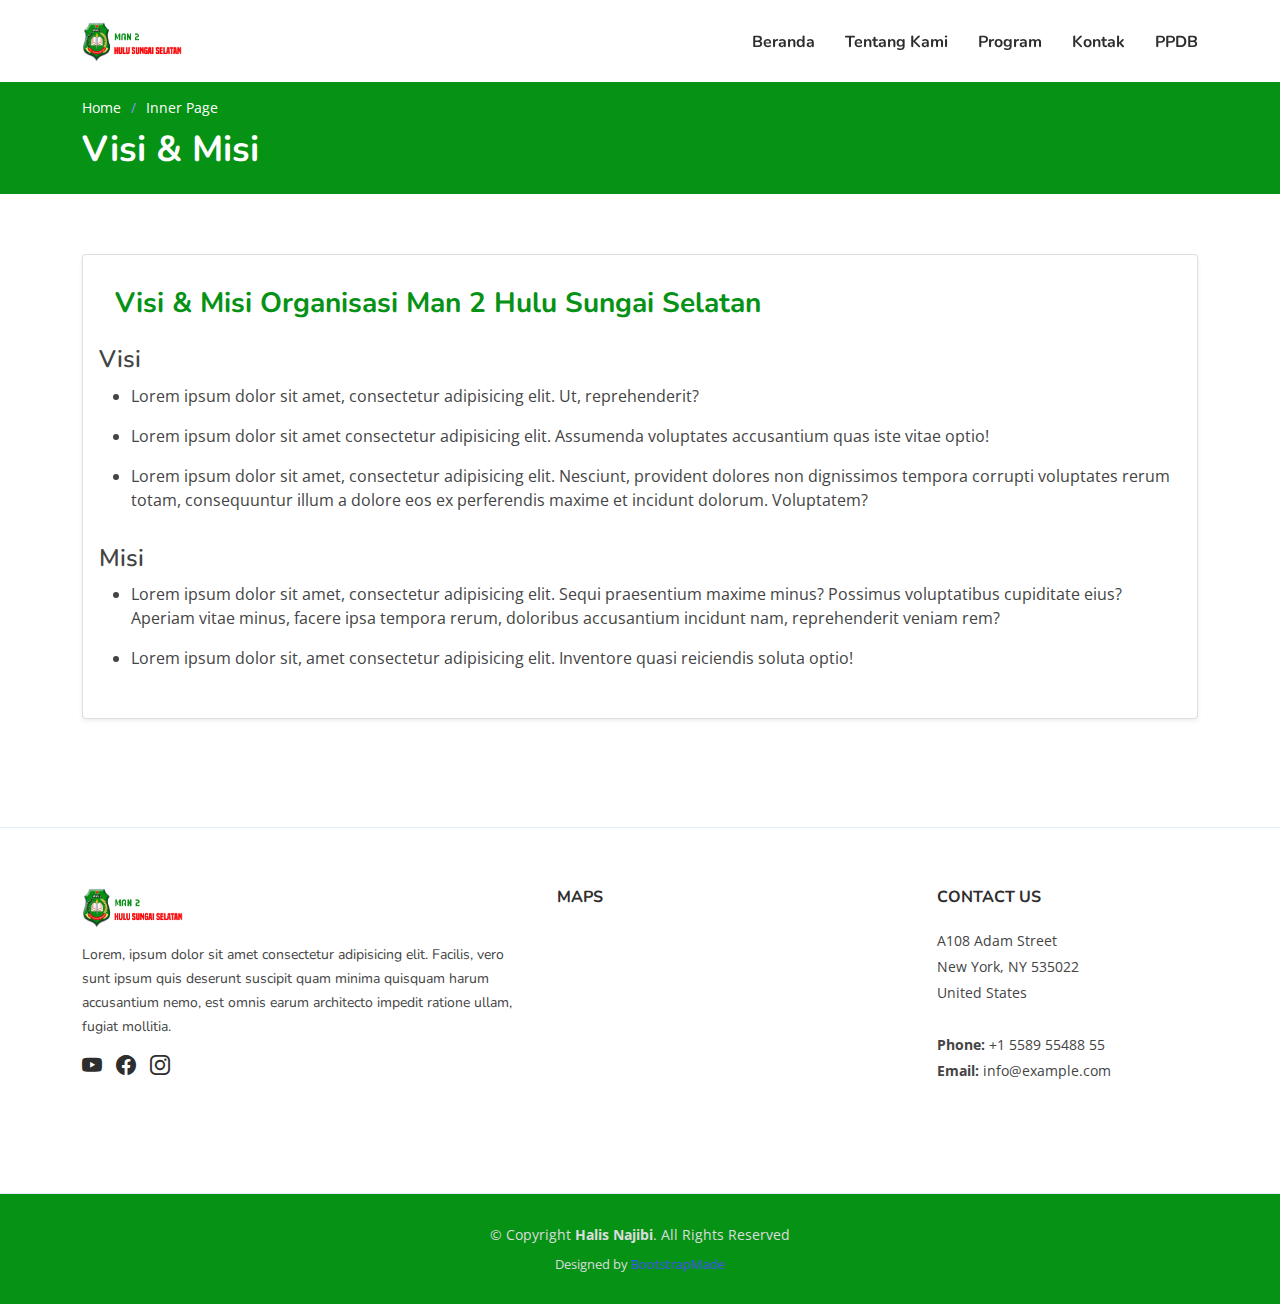
<file: visi&misi.html>
<!DOCTYPE html>
<html lang="en">

<head>
 <meta charset="utf-8" />
 <meta content="width=device-width, initial-scale=1.0" name="viewport" />

 <title>MAN 2 HSS</title>
 <meta content="" name="description" />

 <meta content="" name="keywords" />

 <!-- Favicons -->
 <link href="assets/img/logo man2 Hulu Sungai Selatan timbul.png" rel="icon" />
 <link href="assets/img/apple-touch-icon.png" rel="apple-touch-icon" />

 <!-- Google Fonts -->
 <link
  href="https://fonts.googleapis.com/css?family=Open+Sans:300,300i,400,400i,600,600i,700,700i|Nunito:300,300i,400,400i,600,600i,700,700i|Poppins:300,300i,400,400i,500,500i,600,600i,700,700i"
  rel="stylesheet" />

 <!-- Vendor CSS Files -->
 <link href="assets/vendor/aos/aos.css" rel="stylesheet" />
 <link href="assets/vendor/bootstrap/css/bootstrap.min.css" rel="stylesheet" />
 <link href="assets/vendor/bootstrap-icons/bootstrap-icons.css" rel="stylesheet" />
 <link href="assets/vendor/glightbox/css/glightbox.min.css" rel="stylesheet" />
 <link href="assets/vendor/remixicon/remixicon.css" rel="stylesheet" />
 <link href="assets/vendor/swiper/swiper-bundle.min.css" rel="stylesheet" />
 <link href="assets/vendor/fontawesome-free-6.1.1-web/css/all.min.css" />

 <!-- Template Main CSS File -->
 <link href="assets/css/style.css" rel="stylesheet" />
 <link rel="stylesheet" href="assets/css/me.css">
 <!-- =======================================================
  * Template Name: FlexStart - v1.9.0
  * Template URL: https://bootstrapmade.com/flexstart-bootstrap-startup-template/
  * Author: BootstrapMade.com
  * License: https://bootstrapmade.com/license/
  ======================================================== -->
</head>

<body>
 <!-- ======= Header ======= -->
 <header id="header" class="header fixed-top">
  <div class="container-fluid container-xl d-flex align-items-center justify-content-between">
   <a href="index.html" class="d-flex align-items-center">
    <img src="assets/img/Artboard 1.png" alt="logo man 2 hulu sungai
          selatan" />
   </a>

   <nav id="navbar" class="navbar">
    <div class="mx-auto">
     <ul class="">
      <li class="dropdown">
       <a href="#"><span>Beranda</span></a>
       <ul>
        <li><a href="index.html#sambutan">Sambutan</a></li>
        <li><a href="index.html#video-profiel">Video Profiel</a></li>
        <li><a href="index.html#berita">Berita</a></li>
        <li><a href="index.html#Galeri">Galeri</a></li>
       </ul>
      </li>
      <li class="dropdown">
       <a href="#"><span>Tentang Kami</span></a>
       <ul>
        <li><a href="profiel.html">Profiel Sekolah</a></li>
        <li><a href="visi&misi.html">Visi & Misi</a></li>
        <li><a href="struktur.html">Struktur Organisasi</a></li>
        <li><a href="akredetasi.html">Akredetasi</a></li>
        <li><a href="fasilitas.html">Fasilitas</a></li>
        <li><a href="prestasi.html">Prestasi</a></li>
       </ul>
      </li>
      <li class="dropdown">
       <a href="#"><span>Program</span></a>
       <ul>
        <li><a href="ekstra.html">Ekstrakulikuler</a></li>
        <li class="dropdown">
         <a href="#"><span>Jurusan</span> </a>
         <ul>
          <li><a href="jurusan.html">IPA</a></li>
          <li><a href="jurusan.html">IPS</a></li>
          <li><a href="jurusan.html">AGAMA</a></li>
         </ul>
        </li>
       </ul>
      </li>
      <li>
       <a class="nav-link scrollto" href="#footer">Kontak</a>
      </li>
      <li><a class="nav-link scrollto" href="">PPDB</a></li>
     </ul>
    </div>

    <i class="bi bi-list mobile-nav-toggle"></i>
   </nav>
   <!-- .navbar -->
 </header>
 <!-- End Header -->

 <main id="main">

  <!-- ======= Breadcrumbs ======= -->
  <section class="breadcrumbs">
   <div class="container">

    <ol>
     <li><a href="index.html">Home</a></li>
     <li>Inner Page</li>
    </ol>
    <h2 class="judul">Visi & Misi</h2>

   </div>
  </section><!-- End Breadcrumbs -->

  <section class="inner-page" id="visi-misi">
   <div class="container">
    <div class="card shadow-sm p-3 mb-5 bg-body rounded">
     <div class="card-body">
      <h3 class="isi-profiel">Visi & Misi Organisasi Man 2 Hulu Sungai Selatan</h3>
     </div>
     <h4>Visi</h4>
     <ul>
      <li>
       <p>Lorem ipsum dolor sit amet, consectetur adipisicing elit. Ut, reprehenderit?</p>
      </li>
      <li>
       <p>Lorem ipsum dolor sit amet consectetur adipisicing elit. Assumenda voluptates accusantium quas iste vitae
        optio!
       </p>
      </li>
      <li>
       <p>Lorem ipsum dolor sit amet, consectetur adipisicing elit. Nesciunt, provident dolores non dignissimos tempora
        corrupti voluptates rerum totam, consequuntur illum a dolore eos ex perferendis maxime et incidunt dolorum.
        Voluptatem?</p>
      </li>
     </ul>
     <h4>Misi</h4>
     <ul>
      <li>
       <p>Lorem ipsum dolor sit amet, consectetur adipisicing elit. Sequi praesentium maxime minus? Possimus
        voluptatibus
        cupiditate eius? Aperiam vitae minus, facere ipsa tempora rerum, doloribus accusantium incidunt nam,
        reprehenderit
        veniam rem?</p>
      </li>
      <li>
       <p>Lorem ipsum dolor sit, amet consectetur adipisicing elit. Inventore quasi reiciendis soluta optio!</p>
      </li>
     </ul>


    </div>
   </div>
  </section>

 </main><!-- End #main -->


 <!-- ======= Footer ======= -->
 <footer id="footer" class="footer">
  <div class="footer-top">
   <div class="container">
    <div class="row gy-4">
     <div class="col-lg-5 col-md-12 footer-info">
      <a href="index.html" class="logo d-flex align-items-center">
       <img src="assets/img/Artboard 1.png" alt="logo man 2 hulu sungai selatan" />
      </a>
      <p>
       Lorem, ipsum dolor sit amet consectetur adipisicing elit. Facilis, vero sunt ipsum quis deserunt suscipit
       quam minima quisquam harum accusantium nemo, est omnis earum architecto impedit ratione ullam, fugiat
       mollitia.
      </p>
      <div class="social-links mt-3">
       <a href="#" class="twitter"><i class="bi bi-youtube"></i></a>
       <a href="#" class="facebook"><i class="bi bi-facebook"></i></a>
       <a href="#" class="instagram"><i class="bi bi-instagram"></i></a>
      </div>
     </div>

     <div class="col-lg-2 col-6 footer-links">
      <h4>Maps</h4>
      <iframe
       src="https://www.google.com/maps/embed?pb=!1m18!1m12!1m3!1d3985.0996918024744!2d115.25632201406326!3d-2.78683833988791!2m3!1f0!2f0!3f0!3m2!1i1024!2i768!4f13.1!3m3!1m2!1s0x2de50a95be6b226d%3A0xb87131d61e09bdb1!2sMAN%202%20Hulu%20Sungai%20Selatan%20(MAN%202%20Kandangan)!5e0!3m2!1sid!2sid!4v1657280118510!5m2!1sid!2sid"
       width="350" height="200" style="border:0;" allowfullscreen="" loading="lazy"
       referrerpolicy="no-referrer-when-downgrade"></iframe>
     </div>

     <div class="col-lg-2 col-6 footer-links">


     </div>

     <div class="col-lg-3 col-md-12 footer-contact text-center text-md-start">
      <h4>Contact Us</h4>
      <p>
       A108 Adam Street <br />
       New York, NY 535022<br />
       United States <br /><br />
       <strong>Phone:</strong> +1 5589 55488 55<br />
       <strong>Email:</strong> info@example.com<br />
      </p>
     </div>
    </div>
   </div>
  </div>

  <div class="container">
   <div class="copyright">
    &copy; Copyright <strong><span>Halis Najibi</span></strong>. All Rights Reserved
   </div>
   <div class="credits">
    <!-- All the links in the footer should remain intact. -->
    <!-- You can delete the links only if you purchased the pro version. -->
    <!-- Licensing information: https://bootstrapmade.com/license/ -->
    <!-- Purchase the pro version with working PHP/AJAX contact form: https://bootstrapmade.com/flexstart-bootstrap-startup-template/ -->
    Designed by <a href="https://bootstrapmade.com/">BootstrapMade</a>
   </div>
  </div>
 </footer>
 <!-- End Footer -->

 <a href="#" class="back-to-top d-flex align-items-center justify-content-center"><i
   class="bi bi-arrow-up-short"></i></a>

 <!-- Vendor JS Files -->
 <script src="assets/vendor/purecounter/purecounter.js"></script>
 <script src="assets/vendor/aos/aos.js"></script>
 <script src="assets/vendor/bootstrap/js/bootstrap.bundle.min.js"></script>
 <script src="assets/vendor/glightbox/js/glightbox.min.js"></script>
 <script src="assets/vendor/isotope-layout/isotope.pkgd.min.js"></script>
 <script src="assets/vendor/swiper/swiper-bundle.min.js"></script>
 <script src="assets/vendor/php-email-form/validate.js"></script>

 <!-- Template Main JS File -->
 <script src="assets/js/main.js"></script>
</body>

</html>
</file>
<file: assets/css/me.css>
@media (max-width: 576px) {
 h3.judul {
  font-size: 20px !important;
 }

 .breadcrumbs h2 {
  font-size: 24px !important;
 }

 #profiel p {
  font-size: 14px !important;
 }
}
</file>
<file: assets/css/style.css>
/**
* Template Name: FlexStart - v1.9.0
* Template URL: https://bootstrapmade.com/flexstart-bootstrap-startup-template/
* Author: BootstrapMade.com
* License: https://bootstrapmade.com/license/
*/

/*--------------------------------------------------------------
# General
--------------------------------------------------------------*/
:root {
  scroll-behavior: smooth;

  --MainColor: #069215;
  --secondaryColor: #e9fdeb;
  --AksenColor: #dcdddd;
  --hitam: #2e2e2e;
}

body {
  font-family: "Open Sans", sans-serif;
  color: #444444;
}

a {
  color: #4154f1;
  text-decoration: none;
}

a:hover {
  color: #717ff5;
  text-decoration: none;
}

h1,
h2,
h3,
h4,
h5,
h6 {
  font-family: "Nunito", sans-serif;
}

/*--------------------------------------------------------------
# Sections
--------------------------------------------------------------*/
section {
  padding: 60px 0;
  overflow: hidden;
}

.header img {
  width: 100px;
}

.section-header {
  text-align: center;
  padding-bottom: 40px;
}

.section-header h2 {
  font-size: 13px;
  letter-spacing: 1px;
  font-weight: 700;
  margin: 0;
  color: var(--hitam) !important;
  text-transform: uppercase;
}

.section-header p {
  margin: 10px 0 0 0;
  padding: 0;
  font-size: 38px;
  line-height: 42px;
  font-weight: 700;
  color: var(--MainColor) !important;
}

@media (max-width: 768px) {
  .section-header p {
    font-size: 28px;
    line-height: 32px;
  }
}

/*--------------------------------------------------------------
# Breadcrumbs
--------------------------------------------------------------*/
.breadcrumbs {
  padding: 15px 0;
  background: var(--MainColor) !important;
  min-height: 40px;
  margin-top: 82px;
  color: #fff;
}

@media (max-width: 992px) {
  .breadcrumbs {
    margin-top: 57px;
  }
}

.breadcrumbs h2 {
  font-size: 36px;
  font-weight: 500;
  font-family: "Nunito", sans-serif;
  font-weight: 700;
}

.breadcrumbs ol {
  display: flex;
  flex-wrap: wrap;
  list-style: none;
  padding: 0 0 10px 0;
  margin: 0;
  font-size: 14px;
}

.breadcrumbs ol a {
  color: #fff;
  transition: 0.3s;
}

.breadcrumbs ol a:hover {
  text-decoration: underline;
}

.breadcrumbs ol li+li {
  padding-left: 10px;
}

.breadcrumbs ol li+li::before {
  display: inline-block;
  padding-right: 10px;
  color: #8894f6;
  content: "/";
}

.inner-page h3 {
  font-size: 28px;
  color: var(--MainColor) !important;
  font-weight: 700;
}

#profiel p {
  color: var(--hitam) !important;
  font-size: 16px;
  margin-top: 30px;
}

#akred p {
  color: var(--hitam) !important;
  font-size: 16px;
  margin-top: 30px;
}

.isi-profiel p {
  color: var(--hitam) !important;
  font-size: 11px;
}

#visi-misi h4 {
  font-weight: 600;
  margin-bottom: 10px;
}

/*--------------------------------------------------------------
# Back to top button
--------------------------------------------------------------*/
.back-to-top {
  position: fixed;
  visibility: hidden;
  opacity: 0;
  right: 15px;
  bottom: 15px;
  z-index: 99999;
  background: var(--MainColor) !important;
  width: 40px;
  height: 40px;
  border-radius: 4px;
  transition: all 0.4s;
}

.back-to-top i {
  font-size: 24px;
  color: #fff;
  line-height: 0;
}

.back-to-top:hover {
  background: #6776f4;
  color: #fff;
}

.back-to-top.active {
  visibility: visible;
  opacity: 1;
}

/*--------------------------------------------------------------
# Disable aos animation delay on mobile devices
--------------------------------------------------------------*/
@media screen and (max-width: 768px) {
  [data-aos-delay] {
    transition-delay: 0 !important;
  }
}

/*--------------------------------------------------------------
# Header
--------------------------------------------------------------*/
.header {
  transition: all 0.5s;
  z-index: 997;
  padding: 20px 0;
}

.header.header-scrolled {
  background: #fff;
  padding: 15px 0;
  box-shadow: 0px 2px 20px rgba(1, 41, 112, 0.1);
}

.header .logo {
  line-height: 0;
}

.header .logo img {
  max-height: 40px;
  margin-right: 6px;
}

/*--------------------------------------------------------------
# Navigation Menu
--------------------------------------------------------------*/
/**
* Desktop Navigation 
*/
.navbar {
  padding: 0;
}

.navbar ul {
  margin: 0;
  padding: 0;
  display: flex;
  list-style: none;
  align-items: center;
}

.navbar li {
  position: relative;
}

.navbar a,
.navbar a:focus {
  display: flex;
  align-items: center;
  justify-content: space-between;
  padding: 10px 0 10px 30px;
  font-family: "Nunito", sans-serif;
  font-size: 16px;
  font-weight: 700;
  color: var(--hitam) !important;
  white-space: nowrap;
  transition: 0.3s;
}

.navbar a i,
.navbar a:focus i {
  font-size: 12px;
  line-height: 0;
  margin-left: 5px;
}

.navbar a:hover,
.navbar .active,
.navbar .active:focus,
.navbar li:hover>a {
  color: var(--MainColor) !important;
}

.navbar .dropdown ul {
  display: block;
  position: absolute;
  left: 14px;
  top: calc(100% + 30px);
  margin: 0;
  padding: 10px 0;
  z-index: 99;
  opacity: 0;
  visibility: hidden;
  background: #fff;
  box-shadow: 0px 0px 30px rgba(127, 137, 161, 0.25);
  transition: 0.3s;
  border-radius: 4px;
}

.navbar .dropdown ul li {
  min-width: 200px;
}

.navbar .dropdown ul a {
  padding: 10px 20px;
  font-size: 15px;
  text-transform: none;
  font-weight: 600;
}

.navbar .dropdown ul a i {
  font-size: 12px;
}

.navbar .dropdown ul a:hover,
.navbar .dropdown ul .active:hover,
.navbar .dropdown ul li:hover>a {
  color: #4154f1;
}

.navbar .dropdown:hover>ul {
  opacity: 1;
  top: 100%;
  visibility: visible;
}

.navbar .dropdown .dropdown ul {
  top: 0;
  left: calc(100% - 30px);
  visibility: hidden;
}

.navbar .dropdown .dropdown:hover>ul {
  opacity: 1;
  top: 0;
  left: 100%;
  visibility: visible;
}

@media (max-width: 1366px) {
  .navbar .dropdown .dropdown ul {
    left: -90%;
  }

  .navbar .dropdown .dropdown:hover>ul {
    left: -100%;
  }
}

/**
* Mobile Navigation 
*/
.mobile-nav-toggle {
  color: #012970;
  font-size: 28px;
  cursor: pointer;
  display: none;
  line-height: 0;
  transition: 0.5s;
}

.mobile-nav-toggle.bi-x {
  color: #fff;
}

@media (max-width: 991px) {
  .mobile-nav-toggle {
    display: block;
  }

  .navbar ul {
    display: none;
  }
}

.navbar-mobile {
  position: fixed;
  overflow: hidden;
  top: 0;
  right: 0;
  left: 0;
  bottom: 0;
  background: rgba(6, 146, 21, 0.9);
  transition: 0.3s;
}

.navbar-mobile .mobile-nav-toggle {
  position: absolute;
  top: 15px;
  right: 15px;
}

.navbar-mobile ul {
  display: block;
  position: absolute;
  top: 55px;
  right: 15px;
  bottom: 15px;
  left: 15px;
  padding: 10px 0;
  border-radius: 10px;
  background-color: #fff;
  overflow-y: auto;
  transition: 0.3s;
}

.navbar-mobile a,
.navbar-mobile a:focus {
  padding: 10px 20px;
  font-size: 15px;
  color: #012970;
}

.navbar-mobile a:hover,
.navbar-mobile .active,
.navbar-mobile li:hover>a {
  color: #4154f1;
}

.navbar-mobile .getstarted,
.navbar-mobile .getstarted:focus {
  margin: 15px;
}

.navbar-mobile .dropdown ul {
  position: static;
  display: none;
  margin: 10px 20px;
  padding: 10px 0;
  z-index: 99;
  opacity: 1;
  visibility: visible;
  background: #fff;
  box-shadow: 0px 0px 30px rgba(127, 137, 161, 0.25);
}

.navbar-mobile .dropdown ul li {
  min-width: 200px;
}

.navbar-mobile .dropdown ul a {
  padding: 10px 20px;
}

.navbar-mobile .dropdown ul a i {
  font-size: 12px;
}

.navbar-mobile .dropdown ul a:hover,
.navbar-mobile .dropdown ul .active:hover,
.navbar-mobile .dropdown ul li:hover>a {
  color: #4154f1;
}

.navbar-mobile .dropdown>.dropdown-active {
  display: block;
}

/*--------------------------------------------------------------
# Hero Section
--------------------------------------------------------------*/
.hero {
  width: 100%;
  height: 100vh;
  background: url(../img/dd.png) top center no-repeat;
  background-size: cover;
}

.hero h1 {
  margin: 0;
  font-size: 48px;
  font-weight: 700;
  color: var(--MainColor);
}

.hero h2 {
  color: #444444;
  margin: 15px 0 0 0;
  font-size: 26px;
}

.hero .btn-get-started {
  margin-top: 30px;
  line-height: 0;
  padding: 15px 40px;
  border-radius: 50px;
  transition: 0.5s;
  color: #fff;
  background: var(--MainColor) !important;
  box-shadow: 0px 5px 30px var(--secondaryColor);
}

.hero .btn-get-started span {
  font-family: "Nunito", sans-serif;
  font-weight: 600;
  font-size: 16px;
  letter-spacing: 1px;
}

.hero .btn-get-started i {
  margin-left: 5px;
  font-size: 18px;
  transition: 0.3s;
}

.hero .btn-get-started:hover i {
  transform: translateX(5px);
}

.hero .hero-img {
  text-align: right;
}

@media (min-width: 1024px) {
  .hero {
    background-attachment: fixed;
  }
}

@media (max-width: 991px) {
  .hero {
    height: auto;
    padding: 120px 0 60px 0;
  }

  .hero .hero-img {
    text-align: center;
    margin-top: 80px;
  }

  .hero .hero-img img {
    width: 80%;
  }
}

@media (max-width: 768px) {
  .hero {
    text-align: center;
  }

  .hero h1 {
    font-size: 32px;
  }

  .hero h2 {
    font-size: 24px;
  }

  .hero .hero-img img {
    width: 100%;
  }
}

/*--------------------------------------------------------------
# Index Page
--------------------------------------------------------------*/
/*--------------------------------------------------------------
# About
--------------------------------------------------------------*/
.about .content {
  padding: 40px;
}

.about h3 {
  font-size: 14px;
  font-weight: 700;
  color: var(--hitam) !important;
  text-transform: uppercase;
}

.about h2 {
  font-size: 24px;
  font-weight: 700;
  color: var(--MainColor) !important;
}

.about p {
  margin: 15px 0 30px 0;
  line-height: 24px;
}

.about .btn-read-more {
  line-height: 0;
  padding: 15px 40px;
  border-radius: 4px;
  transition: 0.5s;
  color: #fff;
  background: #4154f1;
  box-shadow: 0px 5px 25px rgba(65, 84, 241, 0.3);
}

.about .btn-read-more span {
  font-family: "Nunito", sans-serif;
  font-weight: 600;
  font-size: 16px;
  letter-spacing: 1px;
}

.about .btn-read-more i {
  margin-left: 5px;
  font-size: 18px;
  transition: 0.3s;
}

.about .btn-get-started:hover i {
  transform: translateX(5px);
}

.about .btn-get-started {
  margin-top: 30px;
  line-height: 0;
  padding: 15px 40px;
  border-radius: 50px;
  transition: 0.5s;
  color: #fff;
  background: var(--MainColor) !important;
  box-shadow: 0px 5px 30px var(--secondaryColor);
}

.about .btn-get-started span {
  font-family: "Nunito", sans-serif;
  font-weight: 600;
  font-size: 16px;
  letter-spacing: 1px;
}

.about .btn-get-started i {
  margin-left: 5px;
  font-size: 18px;
  transition: 0.3s;
}

/*--------------------------------------------------------------
# berita
--------------------------------------------------------------*/
.berita .content {
  padding: 40px;
}

.berita h3 {
  font-size: 14px;
  font-weight: 700;
  color: var(--hitam) !important;
  text-transform: uppercase;
}

.berita h2 {
  font-size: 24px;
  font-weight: 700;
  color: var(--MainColor) !important;
}

.berita p {
  margin: 15px 0 30px 0;
  line-height: 24px;
}

.berita .btn-read-more {
  line-height: 0;
  padding: 15px 40px;
  border-radius: 4px;
  transition: 0.5s;
  color: #fff;
  background: #4154f1;
  box-shadow: 0px 5px 25px rgba(65, 84, 241, 0.3);
}

.berita .btn-read-more span {
  font-family: "Nunito", sans-serif;
  font-weight: 600;
  font-size: 16px;
  letter-spacing: 1px;
}

.berita .btn-read-more i {
  margin-left: 5px;
  font-size: 18px;
  transition: 0.3s;
}

.berita .btn-get-started:hover i {
  transform: translateX(5px);
}

.berita .btn-get-started {
  margin-top: 30px;
  line-height: 0;
  padding: 15px 40px;
  border-radius: 50px;
  transition: 0.5s;
  color: #fff;
  background: var(--MainColor) !important;
  box-shadow: 0px 5px 30px var(--secondaryColor);
}

.berita .btn-get-started span {
  font-family: "Nunito", sans-serif;
  font-weight: 600;
  font-size: 16px;
  letter-spacing: 1px;
}

.berita .btn-get-started i {
  margin-left: 5px;
  font-size: 18px;
  transition: 0.3s;
}

/*--------------------------------------------------------------
# Counts
--------------------------------------------------------------*/
.counts {
  background-color: var(--MainColor) !important;
  padding: 70px 0 60px;
}

.counts .count-box {
  display: flex;
  align-items: center;
  padding: 30px;
  width: 100%;
  background: #fff;
  box-shadow: 0px 0 30px rgba(1, 41, 112, 0.08);
}

.counts .count-box i {
  font-size: 42px;
  line-height: 0;
  margin-right: 20px;
  color: #4154f1;
}

.counts .count-box span {
  font-size: 36px;
  display: block;
  font-weight: 600;
  color: #0b198f;
}

.counts .count-box p {
  padding: 0;
  margin: 0;
  font-family: "Nunito", sans-serif;
  font-size: 14px;
}

/*--------------------------------------------------------------
# Features
--------------------------------------------------------------*/
.features .feature-box {
  padding: 24px 20px;
  box-shadow: 0px 0 30px rgba(1, 41, 112, 0.08);
  transition: 0.3s;
  height: 100%;
}

.features .feature-box h3 {
  font-size: 18px;
  color: #012970;
  font-weight: 700;
  margin: 0;
}

.features .feature-box i {
  line-height: 0;
  background: #ecf3ff;
  padding: 4px;
  margin-right: 10px;
  font-size: 24px;
  border-radius: 3px;
  transition: 0.3s;
}

.features .feature-box:hover i {
  background: #4154f1;
  color: #fff;
}

.features .feture-tabs {
  margin-top: 120px;
}

.features .feture-tabs h3 {
  color: #012970;
  font-weight: 700;
  font-size: 32px;
  margin-bottom: 10px;
}

@media (max-width: 768px) {
  .features .feture-tabs h3 {
    font-size: 28px;
  }
}

.features .feture-tabs .nav-pills {
  border-bottom: 1px solid #eee;
}

.features .feture-tabs .nav-link {
  background: none;
  text-transform: uppercase;
  font-size: 15px;
  font-weight: 600;
  color: #012970;
  padding: 12px 0;
  margin-right: 25px;
  margin-bottom: -2px;
  border-radius: 0;
}

.features .feture-tabs .nav-link.active {
  color: #4154f1;
  border-bottom: 3px solid #4154f1;
}

.features .feture-tabs .tab-content h4 {
  font-size: 18px;
  margin: 0;
  font-weight: 700;
  color: #012970;
}

.features .feture-tabs .tab-content i {
  font-size: 24px;
  line-height: 0;
  margin-right: 8px;
  color: #4154f1;
}

.features .feature-icons {
  margin-top: 120px;
}

.features .feature-icons h3 {
  color: #012970;
  font-weight: 700;
  font-size: 32px;
  margin-bottom: 20px;
  text-align: center;
}

@media (max-width: 768px) {
  .features .feature-icons h3 {
    font-size: 28px;
  }
}

.features .feature-icons .content .icon-box {
  display: flex;
}

.features .feature-icons .content .icon-box h4 {
  font-size: 20px;
  font-weight: 700;
  margin: 0 0 10px 0;
  color: #012970;
}

.features .feature-icons .content .icon-box i {
  font-size: 44px;
  line-height: 44px;
  color: #0245bc;
  margin-right: 15px;
}

.features .feature-icons .content .icon-box p {
  font-size: 15px;
  color: #848484;
}

/*--------------------------------------------------------------
# Services
--------------------------------------------------------------*/
.services .service-box {
  box-shadow: 0px 0 30px rgba(1, 41, 112, 0.08);
  height: 100%;
  padding: 60px 30px;
  text-align: center;
  transition: 0.3s;
  border-radius: 5px;
}

.services .service-box .icon {
  font-size: 36px;
  padding: 40px 20px;
  border-radius: 4px;
  position: relative;
  margin-bottom: 25px;
  display: inline-block;
  line-height: 0;
  transition: 0.3s;
}

.services .service-box h3 {
  color: #444444;
  font-weight: 700;
}

.services .service-box .read-more {
  display: inline-flex;
  align-items: center;
  justify-content: center;
  font-weight: 600;
  font-size: 16px;
  padding: 8px 20px;
}

.services .service-box .read-more i {
  line-height: 0;
  margin-left: 5px;
  font-size: 18px;
}

.services .service-box.blue {
  border-bottom: 3px solid #2db6fa;
}

.services .service-box.blue .icon {
  color: #2db6fa;
  background: #dbf3fe;
}

.services .service-box.blue .read-more {
  color: #2db6fa;
}

.services .service-box.blue:hover {
  background: #2db6fa;
}

.services .service-box.orange {
  border-bottom: 3px solid #f68c09;
}

.services .service-box.orange .icon {
  color: #f68c09;
  background: #fde3c4;
}

.services .service-box.orange .read-more {
  color: #f68c09;
}

.services .service-box.orange:hover {
  background: #f68c09;
}

.services .service-box.green {
  border-bottom: 3px solid #08da4e;
}

.services .service-box.green .icon {
  color: #08da4e;
  background: #cffddf;
}

.services .service-box.green .read-more {
  color: #08da4e;
}

.services .service-box.green:hover {
  background: #08da4e;
}

.services .service-box.red {
  border-bottom: 3px solid #e9222c;
}

.services .service-box.red .icon {
  color: #e9222c;
  background: #fef7f8;
}

.services .service-box.red .read-more {
  color: #e9222c;
}

.services .service-box.red:hover {
  background: #e9222c;
}

.services .service-box.purple {
  border-bottom: 3px solid #b50edf;
}

.services .service-box.purple .icon {
  color: #b50edf;
  background: #f8e4fd;
}

.services .service-box.purple .read-more {
  color: #b50edf;
}

.services .service-box.purple:hover {
  background: #b50edf;
}

.services .service-box.pink {
  border-bottom: 3px solid #f51f9c;
}

.services .service-box.pink .icon {
  color: #f51f9c;
  background: #feecf7;
}

.services .service-box.pink .read-more {
  color: #f51f9c;
}

.services .service-box.pink:hover {
  background: #f51f9c;
}

.services .service-box:hover h3,
.services .service-box:hover p,
.services .service-box:hover .read-more {
  color: #fff;
}

.services .service-box:hover .icon {
  background: #fff;
}

/*--------------------------------------------------------------
# Pricing
--------------------------------------------------------------*/
.pricing .box {
  padding: 40px 20px;
  background: #fff;
  text-align: center;
  box-shadow: 0px 0 30px rgba(1, 41, 112, 0.08);
  border-radius: 4px;
  position: relative;
  overflow: hidden;
  transition: 0.3s;
}

.pricing .box:hover {
  transform: scale(1.1);
  box-shadow: 0px 0 30px rgba(1, 41, 112, 0.1);
}

.pricing h3 {
  font-weight: 700;
  font-size: 18px;
  margin-bottom: 15px;
}

.pricing .price {
  font-size: 36px;
  color: #444444;
  font-weight: 600;
  font-family: "Poppins", sans-serif;
}

.pricing .price sup {
  font-size: 20px;
  top: -15px;
  left: -3px;
}

.pricing .price span {
  color: #bababa;
  font-size: 16px;
  font-weight: 300;
}

.pricing img {
  padding: 30px 40px;
}

.pricing ul {
  padding: 0;
  list-style: none;
  color: #444444;
  text-align: center;
  line-height: 26px;
  font-size: 16px;
  margin-bottom: 25px;
}

.pricing ul li {
  padding-bottom: 10px;
}

.pricing ul .na {
  color: #ccc;
  text-decoration: line-through;
}

.pricing .btn-buy {
  display: inline-block;
  padding: 8px 40px 10px 40px;
  border-radius: 50px;
  color: #4154f1;
  transition: none;
  font-size: 16px;
  font-weight: 400;
  font-family: "Nunito", sans-serif;
  font-weight: 600;
  transition: 0.3s;
  border: 1px solid #4154f1;
}

.pricing .btn-buy:hover {
  background: #4154f1;
  color: #fff;
}

.pricing .featured {
  width: 200px;
  position: absolute;
  top: 18px;
  right: -68px;
  transform: rotate(45deg);
  z-index: 1;
  font-size: 14px;
  padding: 1px 0 3px 0;
  background: #4154f1;
  color: #fff;
}

/*--------------------------------------------------------------
# F.A.Q
--------------------------------------------------------------*/
.faq .accordion-collapse {
  border: 0;
}

.faq .accordion-button {
  padding: 15px 15px 20px 0;
  font-weight: 600;
  border: 0;
  font-size: 18px;
  color: #444444;
  text-align: left;
}

.faq .accordion-button:focus {
  box-shadow: none;
}

.faq .accordion-button:not(.collapsed) {
  background: none;
  color: #4154f1;
  border-bottom: 0;
}

.faq .accordion-body {
  padding: 0 0 25px 0;
  border: 0;
}

/*--------------------------------------------------------------
# Portfolio
--------------------------------------------------------------*/
.portfolio #portfolio-flters {
  padding: 0;
  margin: 0 auto 25px auto;
  list-style: none;
  text-align: center;
  background: white;
  border-radius: 50px;
  padding: 2px 15px;
}

.portfolio #portfolio-flters li {
  cursor: pointer;
  display: inline-block;
  padding: 8px 20px 10px 20px;
  font-size: 15px;
  font-weight: 600;
  line-height: 1;
  color: var(--hitam) !important;
  margin: 0 4px 8px 4px;
  transition: 0.3s;
  border-radius: 50px;
  border: 1px solid #fff;
}

.portfolio #portfolio-flters li:hover,
.portfolio #portfolio-flters li.filter-active {
  color: var(--MainColor) !important;
  border-color: var(--MainColor) !important;
}

.portfolio #portfolio-flters li:last-child {
  margin-right: 0;
}

.portfolio .portfolio-wrap {
  transition: 0.3s;
  position: relative;
  overflow: hidden;
  z-index: 1;
  background: rgba(255, 255, 255, 0.75);
}

.portfolio .portfolio-wrap::before {
  content: "";
  background: rgba(255, 255, 255, 0.75);
  position: absolute;
  left: 30px;
  right: 30px;
  top: 30px;
  bottom: 30px;
  transition: all ease-in-out 0.3s;
  z-index: 2;
  opacity: 0;
}

.portfolio .portfolio-wrap img {
  transition: 1s;
}

.portfolio .portfolio-wrap .portfolio-info {
  opacity: 0;
  position: absolute;
  top: 0;
  left: 0;
  right: 0;
  bottom: 0;
  text-align: center;
  z-index: 3;
  transition: all ease-in-out 0.3s;
  display: flex;
  flex-direction: column;
  justify-content: center;
  align-items: center;
}

.portfolio .portfolio-wrap .portfolio-info::before {
  display: block;
  content: "";
  width: 48px;
  height: 48px;
  position: absolute;
  top: 35px;
  left: 35px;
  border-top: 3px solid rgba(1, 41, 112, 0.2);
  border-left: 3px solid rgba(1, 41, 112, 0.2);
  transition: all 0.5s ease 0s;
  z-index: 9994;
}

.portfolio .portfolio-wrap .portfolio-info::after {
  display: block;
  content: "";
  width: 48px;
  height: 48px;
  position: absolute;
  bottom: 35px;
  right: 35px;
  border-bottom: 3px solid rgba(1, 41, 112, 0.2);
  border-right: 3px solid rgba(1, 41, 112, 0.2);
  transition: all 0.5s ease 0s;
  z-index: 9994;
}

.portfolio .portfolio-wrap .portfolio-info h4 {
  font-size: 20px;
  color: var(--MainColor) !important;
  font-weight: 700;
}

.portfolio .portfolio-wrap .portfolio-info p {
  color: #012970;
  font-weight: 600;
  font-size: 14px;
  text-transform: uppercase;
  padding: 0;
  margin: 0;
}

.portfolio .portfolio-wrap .portfolio-links {
  text-align: center;
  z-index: 4;
}

.portfolio .portfolio-wrap .portfolio-links a {
  color: var(--AksenColor) !important;
  background: var(--hitam) !important;
  margin: 10px 2px;
  width: 36px;
  height: 36px;
  display: inline-flex;
  align-items: center;
  justify-content: center;
  border-radius: 50%;
  transition: 0.3s;
}

.portfolio .portfolio-wrap .portfolio-links a i {
  font-size: 24px;
  line-height: 0;
}

.portfolio .portfolio-wrap .portfolio-links a:hover {
  background: var(--MainColor) !important;
}

.portfolio .portfolio-wrap:hover img {
  transform: scale(1.1);
}

.portfolio .portfolio-wrap:hover::before {
  top: 0;
  left: 0;
  right: 0;
  bottom: 0;
  opacity: 1;
}

.portfolio .portfolio-wrap:hover .portfolio-info {
  opacity: 1;
}

.portfolio .portfolio-wrap:hover .portfolio-info::before {
  top: 15px;
  left: 15px;
}

.portfolio .portfolio-wrap:hover .portfolio-info::after {
  bottom: 15px;
  right: 15px;
}

/*--------------------------------------------------------------
# Portfolio Details
--------------------------------------------------------------*/
.portfolio-details {
  padding-top: 40px;
}

.portfolio-details .portfolio-details-slider img {
  width: 100%;
}

.portfolio-details .portfolio-details-slider .swiper-pagination {
  margin-top: 20px;
  position: relative;
}

.portfolio-details .portfolio-details-slider .swiper-pagination .swiper-pagination-bullet {
  width: 12px;
  height: 12px;
  background-color: #fff;
  opacity: 1;
  border: 1px solid #4154f1;
}

.portfolio-details .portfolio-details-slider .swiper-pagination .swiper-pagination-bullet-active {
  background-color: #4154f1;
}

.portfolio-details .portfolio-info {
  padding: 30px;
  box-shadow: 0px 0 30px rgba(1, 41, 112, 0.08);
}

.portfolio-details .portfolio-info h3 {
  font-size: 22px;
  font-weight: 700;
  margin-bottom: 20px;
  padding-bottom: 20px;
  border-bottom: 1px solid #eee;
}

.portfolio-details .portfolio-info ul {
  list-style: none;
  padding: 0;
  font-size: 15px;
}

.portfolio-details .portfolio-info ul li+li {
  margin-top: 10px;
}

.portfolio-details .portfolio-description {
  padding-top: 30px;
}

.portfolio-details .portfolio-description h2 {
  font-size: 26px;
  font-weight: 700;
  margin-bottom: 20px;
}

.portfolio-details .portfolio-description p {
  padding: 0;
}

/*--------------------------------------------------------------
# Testimonials
--------------------------------------------------------------*/
.testimonials {
  background-color: var(--MainColor) !important;
}

.testimonials .testimonial-item {
  box-sizing: content-box;
  padding: 30px;
  margin: 40px 30px;
  box-shadow: 0px 0 20px rgba(1, 41, 112, 0.1);
  background: #fff;
  min-height: 320px;
  display: flex;
  flex-direction: column;
  text-align: center;
  transition: 0.3s;
}

.testimonials .testimonial-item .stars {
  margin-bottom: 15px;
}

.testimonials .testimonial-item .stars i {
  color: #ffc107;
  margin: 0 1px;
}

.testimonials .testimonial-item .testimonial-img {
  width: 90px;
  border-radius: 50%;
  border: 4px solid #fff;
  margin: 0 auto;
}

.testimonials .testimonial-item h3 {
  font-size: 18px;
  font-weight: bold;
  margin: 10px 0 5px 0;
  color: #111;
}

.testimonials .testimonial-item h4 {
  font-size: 14px;
  color: #999;
  margin: 0;
}

.testimonials .testimonial-item p {
  font-style: italic;
  margin: 0 auto 15px auto;
}

.testimonials .swiper-pagination {
  margin-top: 20px;
  position: relative;
}

.testimonials .swiper-pagination .swiper-pagination-bullet {
  width: 12px;
  height: 12px;
  background-color: #fff;
  opacity: 1;
  border: 1px solid #4154f1;
}

.testimonials .swiper-pagination .swiper-pagination-bullet-active {
  background-color: #4154f1;
}

.testimonials .swiper-slide {
  opacity: 0.3;
}

@media (max-width: 1199px) {
  .testimonials .swiper-slide-active {
    opacity: 1;
  }

  .testimonials .swiper-pagination {
    margin-top: 0;
  }
}

@media (min-width: 1200px) {
  .testimonials .swiper-slide-next {
    opacity: 1;
    transform: scale(1.12);
  }
}

/*--------------------------------------------------------------
# Team
--------------------------------------------------------------*/
.team {
  background: #fff;
  padding: 60px 0;
}

.team .member {
  overflow: hidden;
  text-align: center;
  border-radius: 5px;
  background: #fff;
  box-shadow: 0px 0 30px rgba(1, 41, 112, 0.08);
  transition: 0.3s;
}

.team .member .member-img {
  position: relative;
  overflow: hidden;
}

.team .member .member-img:after {
  position: absolute;
  content: "";
  left: 0;
  bottom: 0;
  height: 100%;
  width: 100%;
  background: url(../img/team-shape.svg) no-repeat center bottom;
  background-size: contain;
  z-index: 1;
}

.team .member .social {
  position: absolute;
  right: -100%;
  top: 30px;
  opacity: 0;
  border-radius: 4px;
  transition: 0.5s;
  background: rgba(255, 255, 255, 0.3);
  z-index: 2;
}

.team .member .social a {
  transition: color 0.3s;
  color: rgba(1, 41, 112, 0.5);
  margin: 15px 12px;
  display: block;
  line-height: 0;
  text-align: center;
}

.team .member .social a:hover {
  color: rgba(1, 41, 112, 0.8);
}

.team .member .social i {
  font-size: 18px;
}

.team .member .member-info {
  padding: 10px 15px 20px 15px;
}

.team .member .member-info h4 {
  font-weight: 700;
  margin-bottom: 5px;
  font-size: 20px;
  color: #012970;
}

.team .member .member-info span {
  display: block;
  font-size: 14px;
  font-weight: 400;
  color: #aaaaaa;
}

.team .member .member-info p {
  font-style: italic;
  font-size: 14px;
  padding-top: 15px;
  line-height: 26px;
  color: #5e5e5e;
}

.team .member:hover {
  transform: scale(1.08);
  box-shadow: 0px 0 30px rgba(1, 41, 112, 0.1);
}

.team .member:hover .social {
  right: 8px;
  opacity: 1;
}

/*--------------------------------------------------------------
# Clients
--------------------------------------------------------------*/
.clients .clients-slider .swiper-slide img {
  opacity: 0.5;
  transition: 0.3s;
}

.clients .clients-slider .swiper-slide img:hover {
  opacity: 1;
}

.clients .clients-slider .swiper-pagination {
  margin-top: 20px;
  position: relative;
}

.clients .clients-slider .swiper-pagination .swiper-pagination-bullet {
  width: 12px;
  height: 12px;
  background-color: #fff;
  opacity: 1;
  border: 1px solid #4154f1;
}

.clients .clients-slider .swiper-pagination .swiper-pagination-bullet-active {
  background-color: #4154f1;
}

/*--------------------------------------------------------------
# Recent Blog Posts
--------------------------------------------------------------*/
.recent-blog-posts .post-box {
  box-shadow: 0px 0 30px rgba(1, 41, 112, 0.08);
  transition: 0.3s;
  height: 100%;
  overflow: hidden;
  padding: 30px;
  border-radius: 8px;
  position: relative;
  display: flex;
  flex-direction: column;
}

.recent-blog-posts .post-box .post-img {
  overflow: hidden;
  margin: -30px -30px 15px -30px;
  position: relative;
}

.recent-blog-posts .post-box .post-img img {
  transition: 0.5s;
}

.recent-blog-posts .post-box .post-date {
  font-size: 16px;
  font-weight: 600;
  color: var(--AksenColor);
  display: block;
  margin-bottom: 10px;
}

.recent-blog-posts .post-box .post-title {
  font-size: 24px;
  color: var(--hitam);
  font-weight: 700;
  margin-bottom: 18px;
  position: relative;
  transition: 0.3s;
}

.recent-blog-posts .post-box .readmore {
  display: flex;
  align-items: center;
  font-weight: 600;
  line-height: 1;
  transition: 0.3s;
}

.readmore span {
  color: var(--MainColor) !important;
}

.recent-blog-posts .post-box .readmore i {
  line-height: 0;
  margin-left: 4px;
  font-size: 18px;
  color: var(--MainColor) !important;
}

.recent-blog-posts .post-box:hover .post-title {
  color: var(--MainColor);
}

.recent-blog-posts .post-box:hover .post-img img {
  transform: rotate(6deg) scale(1.2);
}

/*--------------------------------------------------------------
# Contact
--------------------------------------------------------------*/
.contact .info-box {
  color: #444444;
  background: #fafbff;
  padding: 30px;
}

.contact .info-box i {
  font-size: 38px;
  line-height: 0;
  color: #4154f1;
}

.contact .info-box h3 {
  font-size: 20px;
  color: #012970;
  font-weight: 700;
  margin: 20px 0 10px 0;
}

.contact .info-box p {
  padding: 0;
  line-height: 24px;
  font-size: 14px;
  margin-bottom: 0;
}

.contact .php-email-form {
  background: #fafbff;
  padding: 30px;
  height: 100%;
}

.contact .php-email-form .error-message {
  display: none;
  color: #fff;
  background: #ed3c0d;
  text-align: left;
  padding: 15px;
  margin-bottom: 24px;
  font-weight: 600;
}

.contact .php-email-form .sent-message {
  display: none;
  color: #fff;
  background: #18d26e;
  text-align: center;
  padding: 15px;
  margin-bottom: 24px;
  font-weight: 600;
}

.contact .php-email-form .loading {
  display: none;
  background: #fff;
  text-align: center;
  padding: 15px;
  margin-bottom: 24px;
}

.contact .php-email-form .loading:before {
  content: "";
  display: inline-block;
  border-radius: 50%;
  width: 24px;
  height: 24px;
  margin: 0 10px -6px 0;
  border: 3px solid #18d26e;
  border-top-color: #eee;
  -webkit-animation: animate-loading 1s linear infinite;
  animation: animate-loading 1s linear infinite;
}

.contact .php-email-form input,
.contact .php-email-form textarea {
  border-radius: 0;
  box-shadow: none;
  font-size: 14px;
  border-radius: 0;
}

.contact .php-email-form input:focus,
.contact .php-email-form textarea:focus {
  border-color: #4154f1;
}

.contact .php-email-form input {
  padding: 10px 15px;
}

.contact .php-email-form textarea {
  padding: 12px 15px;
}

.contact .php-email-form button[type="submit"] {
  background: #4154f1;
  border: 0;
  padding: 10px 30px;
  color: #fff;
  transition: 0.4s;
  border-radius: 4px;
}

.contact .php-email-form button[type="submit"]:hover {
  background: #5969f3;
}

@-webkit-keyframes animate-loading {
  0% {
    transform: rotate(0deg);
  }

  100% {
    transform: rotate(360deg);
  }
}

@keyframes animate-loading {
  0% {
    transform: rotate(0deg);
  }

  100% {
    transform: rotate(360deg);
  }
}

/*--------------------------------------------------------------
# Blog
--------------------------------------------------------------*/
.blog {
  padding: 40px 0 20px 0;
}

.blog .entry {
  padding: 30px;
  margin-bottom: 60px;
  box-shadow: 0 4px 16px rgba(0, 0, 0, 0.1);
}

.blog .entry .entry-img {
  max-height: 440px;
  margin: -30px -30px 20px -30px;
  overflow: hidden;
}

.blog .entry .entry-title {
  font-size: 28px;
  font-weight: bold;
  padding: 0;
  margin: 0 0 20px 0;
}

.blog .entry .entry-title a {
  color: #012970;
  transition: 0.3s;
}

.blog .entry .entry-title a:hover {
  color: #4154f1;
}

.blog .entry .entry-meta {
  margin-bottom: 15px;
  color: #4084fd;
}

.blog .entry .entry-meta ul {
  display: flex;
  flex-wrap: wrap;
  list-style: none;
  align-items: center;
  padding: 0;
  margin: 0;
}

.blog .entry .entry-meta ul li+li {
  padding-left: 20px;
}

.blog .entry .entry-meta i {
  font-size: 16px;
  margin-right: 8px;
  line-height: 0;
}

.blog .entry .entry-meta a {
  color: #777777;
  font-size: 14px;
  display: inline-block;
  line-height: 1;
}

.blog .entry .entry-content p {
  line-height: 24px;
}

.blog .entry .entry-content .read-more {
  -moz-text-align-last: right;
  text-align-last: right;
}

.blog .entry .entry-content .read-more a {
  display: inline-block;
  background: #4154f1;
  color: #fff;
  padding: 6px 20px;
  transition: 0.3s;
  font-size: 14px;
  border-radius: 4px;
}

.blog .entry .entry-content .read-more a:hover {
  background: #5969f3;
}

.blog .entry .entry-content h3 {
  font-size: 22px;
  margin-top: 30px;
  font-weight: bold;
}

.blog .entry .entry-content blockquote {
  overflow: hidden;
  background-color: #fafafa;
  padding: 60px;
  position: relative;
  text-align: center;
  margin: 20px 0;
}

.blog .entry .entry-content blockquote p {
  color: #444444;
  line-height: 1.6;
  margin-bottom: 0;
  font-style: italic;
  font-weight: 500;
  font-size: 22px;
}

.blog .entry .entry-content blockquote::after {
  content: "";
  position: absolute;
  left: 0;
  top: 0;
  bottom: 0;
  width: 3px;
  background-color: #012970;
  margin-top: 20px;
  margin-bottom: 20px;
}

.blog .entry .entry-footer {
  padding-top: 10px;
  border-top: 1px solid #e6e6e6;
}

.blog .entry .entry-footer i {
  color: #0d64fd;
  display: inline;
}

.blog .entry .entry-footer a {
  color: #013289;
  transition: 0.3s;
}

.blog .entry .entry-footer a:hover {
  color: #4154f1;
}

.blog .entry .entry-footer .cats {
  list-style: none;
  display: inline;
  padding: 0 20px 0 0;
  font-size: 14px;
}

.blog .entry .entry-footer .cats li {
  display: inline-block;
}

.blog .entry .entry-footer .tags {
  list-style: none;
  display: inline;
  padding: 0;
  font-size: 14px;
}

.blog .entry .entry-footer .tags li {
  display: inline-block;
}

.blog .entry .entry-footer .tags li+li::before {
  padding-right: 6px;
  color: #6c757d;
  content: ",";
}

.blog .entry .entry-footer .share {
  font-size: 16px;
}

.blog .entry .entry-footer .share i {
  padding-left: 5px;
}

.blog .entry-single {
  margin-bottom: 30px;
}

.blog .blog-author {
  padding: 20px;
  margin-bottom: 30px;
  box-shadow: 0 4px 16px rgba(0, 0, 0, 0.1);
}

.blog .blog-author img {
  width: 120px;
  margin-right: 20px;
}

.blog .blog-author h4 {
  font-weight: 600;
  font-size: 22px;
  margin-bottom: 0px;
  padding: 0;
  color: #012970;
}

.blog .blog-author .social-links {
  margin: 0 10px 10px 0;
}

.blog .blog-author .social-links a {
  color: rgba(112, 1, 1, 0.5);
  margin-right: 5px;
}

.blog .blog-author p {
  font-style: italic;
  color: #b7b7b7;
}

.blog .blog-comments {
  margin-bottom: 30px;
}

.blog .blog-comments .comments-count {
  font-weight: bold;
}

.blog .blog-comments .comment {
  margin-top: 30px;
  position: relative;
}

.blog .blog-comments .comment .comment-img {
  margin-right: 14px;
}

.blog .blog-comments .comment .comment-img img {
  width: 60px;
}

.blog .blog-comments .comment h5 {
  font-size: 16px;
  margin-bottom: 2px;
}

.blog .blog-comments .comment h5 a {
  font-weight: bold;
  color: #444444;
  transition: 0.3s;
}

.blog .blog-comments .comment h5 a:hover {
  color: #4154f1;
}

.blog .blog-comments .comment h5 .reply {
  padding-left: 10px;
  color: #012970;
}

.blog .blog-comments .comment h5 .reply i {
  font-size: 20px;
}

.blog .blog-comments .comment time {
  display: block;
  font-size: 14px;
  color: #013ca3;
  margin-bottom: 5px;
}

.blog .blog-comments .comment.comment-reply {
  padding-left: 40px;
}

.blog .blog-comments .reply-form {
  margin-top: 30px;
  padding: 30px;
  box-shadow: 0 4px 16px rgba(0, 0, 0, 0.1);
}

.blog .blog-comments .reply-form h4 {
  font-weight: bold;
  font-size: 22px;
}

.blog .blog-comments .reply-form p {
  font-size: 14px;
}

.blog .blog-comments .reply-form input {
  border-radius: 4px;
  padding: 10px 10px;
  font-size: 14px;
}

.blog .blog-comments .reply-form input:focus {
  box-shadow: none;
  border-color: #a0aaf8;
}

.blog .blog-comments .reply-form textarea {
  border-radius: 4px;
  padding: 10px 10px;
  font-size: 14px;
}

.blog .blog-comments .reply-form textarea:focus {
  box-shadow: none;
  border-color: #a0aaf8;
}

.blog .blog-comments .reply-form .form-group {
  margin-bottom: 25px;
}

.blog .blog-comments .reply-form .btn-primary {
  border-radius: 4px;
  padding: 10px 20px;
  border: 0;
  background-color: #012970;
}

.blog .blog-comments .reply-form .btn-primary:hover {
  background-color: #013289;
}

.blog .blog-pagination {
  color: #024ed5;
}

.blog .blog-pagination ul {
  display: flex;
  padding: 0;
  margin: 0;
  list-style: none;
}

.blog .blog-pagination li {
  margin: 0 5px;
  transition: 0.3s;
}

.blog .blog-pagination li a {
  color: #012970;
  padding: 7px 16px;
  display: flex;
  align-items: center;
  justify-content: center;
}

.blog .blog-pagination li.active,
.blog .blog-pagination li:hover {
  background: #4154f1;
}

.blog .blog-pagination li.active a,
.blog .blog-pagination li:hover a {
  color: #fff;
}

.blog .sidebar {
  padding: 30px;
  margin: 0 0 60px 20px;
  box-shadow: 0 4px 16px rgba(0, 0, 0, 0.1);
}

.blog .sidebar .sidebar-title {
  font-size: 20px;
  font-weight: 700;
  padding: 0 0 0 0;
  margin: 0 0 15px 0;
  color: #012970;
  position: relative;
}

.blog .sidebar .sidebar-item {
  margin-bottom: 30px;
}

.blog .sidebar .search-form form {
  background: #fff;
  border: 1px solid #ddd;
  padding: 3px 10px;
  position: relative;
}

.blog .sidebar .search-form form input[type="text"] {
  border: 0;
  padding: 4px;
  border-radius: 4px;
  width: calc(100% - 40px);
}

.blog .sidebar .search-form form button {
  position: absolute;
  top: 0;
  right: 0;
  bottom: 0;
  border: 0;
  background: none;
  font-size: 16px;
  padding: 0 15px;
  margin: -1px;
  background: #4154f1;
  color: #fff;
  transition: 0.3s;
  border-radius: 0 4px 4px 0;
  line-height: 0;
}

.blog .sidebar .search-form form button i {
  line-height: 0;
}

.blog .sidebar .search-form form button:hover {
  background: #5465f2;
}

.blog .sidebar .categories ul {
  list-style: none;
  padding: 0;
}

.blog .sidebar .categories ul li+li {
  padding-top: 10px;
}

.blog .sidebar .categories ul a {
  color: #012970;
  transition: 0.3s;
}

.blog .sidebar .categories ul a:hover {
  color: #4154f1;
}

.blog .sidebar .categories ul a span {
  padding-left: 5px;
  color: #aaaaaa;
  font-size: 14px;
}

.blog .sidebar .recent-posts .post-item+.post-item {
  margin-top: 15px;
}

.blog .sidebar .recent-posts img {
  width: 80px;
  float: left;
}

.blog .sidebar .recent-posts h4 {
  font-size: 15px;
  margin-left: 95px;
  font-weight: bold;
}

.blog .sidebar .recent-posts h4 a {
  color: #012970;
  transition: 0.3s;
}

.blog .sidebar .recent-posts h4 a:hover {
  color: #4154f1;
}

.blog .sidebar .recent-posts time {
  display: block;
  margin-left: 95px;
  font-style: italic;
  font-size: 14px;
  color: #aaaaaa;
}

.blog .sidebar .tags {
  margin-bottom: -10px;
}

.blog .sidebar .tags ul {
  list-style: none;
  padding: 0;
}

.blog .sidebar .tags ul li {
  display: inline-block;
}

.blog .sidebar .tags ul a {
  color: #0257ee;
  font-size: 14px;
  padding: 6px 14px;
  margin: 0 6px 8px 0;
  border: 1px solid #d7e6ff;
  display: inline-block;
  transition: 0.3s;
}

.blog .sidebar .tags ul a:hover {
  color: #fff;
  border: 1px solid #4154f1;
  background: #4154f1;
}

.blog .sidebar .tags ul a span {
  padding-left: 5px;
  color: #a5c5fe;
  font-size: 14px;
}

/*--------------------------------------------------------------
# Footer
--------------------------------------------------------------*/

.twitter,
.facebook,
.instagram {
  color: var(--hitam) !important;
}

.twitter:hover,
.facebook:hover,
.instagram:hover {
  color: var(--MainColor) !important;
}

.footer {
  background-color: var(--MainColor) !important;
  padding: 0 0 30px 0;
  font-size: 14px;
}

.footer .footer-newsletter {
  padding: 50px 0;
  background: #f6f9ff;
  border-top: 1px solid #e1ecff;
}

.footer .footer-newsletter h4 {
  font-size: 24px;
  margin: 0 0 10px 0;
  padding: 0;
  line-height: 1;
  font-weight: 700;
  color: var(--hitam) !important;
}

.footer .footer-newsletter h4:hover {
  color: var(--MainColor) !important;
}

.footer .footer-newsletter form {
  margin-top: 20px;
  background: #fff;
  padding: 6px 10px;
  position: relative;
  border-radius: 4px;
  border: 1px solid #e1ecff;
}

.footer .footer-newsletter form input[type="email"] {
  border: 0;
  padding: 8px;
  width: calc(100% - 140px);
}

.footer .footer-newsletter form input[type="submit"] {
  position: absolute;
  top: 0;
  right: 0;
  bottom: 0;
  border: 0;
  background: none;
  font-size: 16px;
  padding: 0 30px;
  margin: 3px;
  background: #4154f1;
  color: #fff;
  transition: 0.3s;
  border-radius: 4px;
}

.footer .footer-newsletter form input[type="submit"]:hover {
  background: #5969f3;
}

.footer .footer-top {
  background: white;
  background-size: contain;
  border-top: 1px solid #e1ecff;
  border-bottom: 1px solid #e1ecff;
  padding: 60px 0 30px 0;
}

@media (max-width: 992px) {
  .footer .footer-top {
    background-position: center bottom;
  }
}

.footer .footer-top .footer-info {
  margin-bottom: 30px;
}

.footer .footer-top .footer-info .logo {
  line-height: 0;
  margin-bottom: 15px;
}

.footer .footer-top .footer-info .logo img {
  max-height: 40px;
  margin-right: 6px;
}

.footer .footer-top .footer-info .logo span {
  font-size: 30px;
  font-weight: 700;
  letter-spacing: 1px;
  color: #012970;
  font-family: "Nunito", sans-serif;
  margin-top: 3px;
}

.footer .footer-top .footer-info p {
  font-size: 14px;
  line-height: 24px;
  margin-bottom: 0;
  font-family: "Nunito", sans-serif;
}

.footer .footer-top .social-links a {
  font-size: 20px;
  display: inline-block;
  color: rgba(1, 41, 112, 0.5);
  line-height: 0;
  margin-right: 10px;
  transition: 0.3s;
}

.footer .footer-top .social-links a:hover {
  color: #012970;
}

.footer .footer-top h4 {
  font-size: 16px;
  font-weight: bold;
  color: var(--hitam) !important;
  text-transform: uppercase;
  position: relative;
  padding-bottom: 12px;
}

.footer .footer-top h4:hover {
  color: var(--MainColor) !important;
}

.footer .footer-top .footer-links {
  margin-bottom: 30px;
}

.footer .footer-top .footer-links ul {
  list-style: none;
  padding: 0;
  margin: 0;
}

.footer .footer-top .footer-links ul i {
  padding-right: 2px;
  color: #d0d4fc;
  font-size: 12px;
  line-height: 0;
}

.footer .footer-top .footer-links ul li {
  padding: 10px 0;
  display: flex;
  align-items: center;
}

.footer .footer-top .footer-links ul li:first-child {
  padding-top: 0;
}

.footer .footer-top .footer-links ul a {
  color: #013289;
  transition: 0.3s;
  display: inline-block;
  line-height: 1;
}

.footer .footer-top .footer-links ul a:hover {
  color: #4154f1;
}

.footer .footer-top .footer-contact p {
  line-height: 26px;
}

.footer .copyright {
  text-align: center;
  padding-top: 30px;
  color: var(--AksenColor) !important;
}

.footer .credits {
  padding-top: 10px;
  text-align: center;
  font-size: 13px;
  color: var(--AksenColor) !important;
}
</file>
